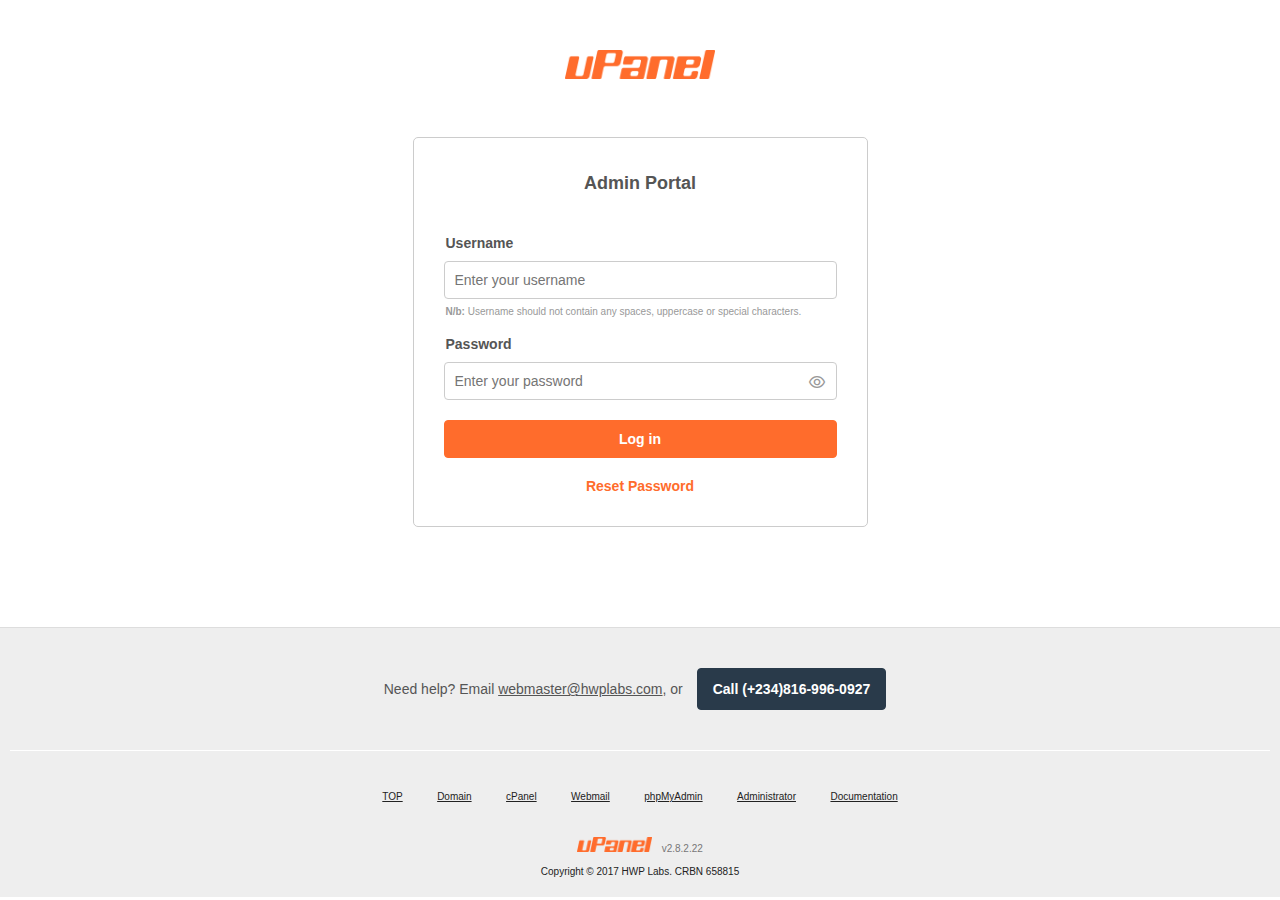
<file: index.html>
<!DOCTYPE html>
<html lang="en">
<head>
  <meta charset="UTF-8" />
  <meta http-equiv="X-UA-Compatible" content="IE=edge" />
  <meta name="viewport" content="width=device-width, initial-scale=1.0" /> 

  <meta name="description" content="HWP Labs is a Nigerian-based software company specialized in enterprise software development and training. Contact: webmaster@hwplabs.com, (234)81-6996-0927." />
  <meta name="keywords" content="software development,enterprise application software,website design and development,mobile app development,computer training,computer programming,hwp labs,emmanuel tugbeh" />
  <meta name="robots" content="index,follow" />
  <meta name="owner" content="HWP Labs" />
  <meta name="designer" content="Tugbeh Emmanuel" />
  <meta name="copyright" content="2017" />
  <meta name="theme-color" content="#293a4a" />

  <link href="./css/layout.css" type="text/css" rel="stylesheet" />  
  <link href="./css/template.css" type="text/css" rel="stylesheet" />  
  <link href="./css/login.css" type="text/css" rel="stylesheet" /> 
  <link href="./css/tables.css" type="text/css" rel="stylesheet" />  
  <link href="./css/forms.css" type="text/css" rel="stylesheet" />  
  <link href="./css/profile.css" type="text/css" rel="stylesheet" />
  <link href="./css/theme.css" type="text/css" rel="stylesheet" />  
  <link href="./fi/uicons-regular-straight.css" type="text/css" rel="stylesheet" />

  <!-- Open Graph -->
  <meta property="og:site_name" content="uPanel" />
  <meta property="og:title" content="Website Admin Portal .::uPanel" />
  <meta property="og:description" content="HWP Labs' Enterprise Application Software" />
  <meta property="og:url" content="https://2gbeh.github.io/upanel/" />
  <meta property="og:image" content="https://2gbeh.github.io/upanel/img/social-preview.png" />
  <meta property="og:image:alt" content="Social Preview" />
  <meta property="og:image:width " content="640" />
  <meta property="og:image:height " content="320" />
  <meta property="og:type" content="website" />
  <!-- Twitter Card -->
  <meta name="twitter:card" content="summary_large_image" />
  <meta name="twitter:title" content="Website Admin Portal .::uPanel" />
  <meta name="twitter:description" content="HWP Labs' Enterprise Application Software" />
  <meta name="twitter:url" content="https://2gbeh.github.io/upane/" />
  <meta name="twitter:image" content="https://2gbeh.github.io/upanel/img/social-preview.png" />
  <meta name="twitter:image:src" content="https://2gbeh.github.io/upanel/img/social-preview.png" />
  <meta name="twitter:image:alt" content="Social Preview" />
  <meta name="twitter:image:width " content="640" />
  <meta name="twitter:image:height " content="320" />  

  <link href="https://2gbeh.github.io/upanel/index.html" rel="canonical"  />
  <link href="./manifest.json" rel="manifest" crossorigin="use-credentials" />  
  <link href="./img/favicon.png" rel="icon" type="image/png" />  
  <title>uPanel - Website Admin Portal</title>
</head>
<body>
 <main class="up-login">
    <h1>
      <a href="index.html" title="Home">
        <img src="img/typeface.png" alt="uPanel" class="up-typeface" />
      </a>
    </h1>

    <form action="home.html" method="post" autocomplete="off">
      <h2>Admin Portal</h2>

      <p class="field-group">
        <label for="username">Username </label>
        <input type="text" name="username" id="username" value="" placeholder="Enter your username" required />
        <em><b>N/b:</b> Username should not contain any spaces, uppercase or special characters.</em>
      </p>
      
      <div class="field-group">
        <label for="password">Password</label>
        <div class="up-fi-group">
          <input type="password" name="password" id="password" value="" placeholder="Enter your password" required />
          <i class="fi fi-rs-eye" onclick="togglePassword()" title="Show/Hide"></i>
        </div>
      </div>
      
      <p class="button-group">
        <button type="button" onclick="href('home.html')">Log in</button>
        <a href="forgot.html">Reset Password</a>
      </p>
    </form>
  </main>

  <footer class="up-footer">
    <section class="help">
      Need help? Email 
      <a href="mailto:webmaster@hwplabs.com" target="_blank" class="lnk">webmaster@hwplabs.com</a>, or 
      <a href="tel:+2348169960927" target="_blank" class="btn">Call (+234)816-996-0927</a>
    </section>

    <section class="menu">
      <ul>
        <li><a href="#top" title="Back to top">TOP</a></li>
        <li><a href="javascript:void(0)">Domain</a></li> 
        <li><a href="javascript:void(0)">cPanel</a></li> 
        <li><a href="javascript:void(0)">Webmail</a></li> 
        <li><a href="javascript:void(0)">phpMyAdmin</a></li>
        <li><a href="javascript:void(0)">Administrator</a></li>      
        <li><a href="javascript:void(0)">Documentation</a></li>
      </ul>
    </section>
    
    <section class="copy">
      <a href="" title="Reload">
        <img src="img/typeface.png" alt="uPanel" class="up-typeface" />
      </a>
      <var>v2.8.2.22</var>
      <address>
        Copyright &copy; 2017
        <a href="https://www.facebook.com/hwplabs" target="_blank" rel="author" title="Visit Webmaster">HWP Labs.</a> 
        <cite>CRBN 658815</cite>
      </address>
    </section>
  </footer>

<script type="text/javascript">
  if ('serviceWorker' in navigator) {
    navigator.serviceWorker.register('./js/service-worker.js', {scope: './'})
    .then(function(registration) {console.log('Service worker registered', registration);})
    .catch(function(error) {console.log('Service worker not registered', error);});
  }
</script>
<script type="text/javascript" src="js/event-handler.js"></script>
<script>autofill(0);</script>
</body>
</html>
</file>
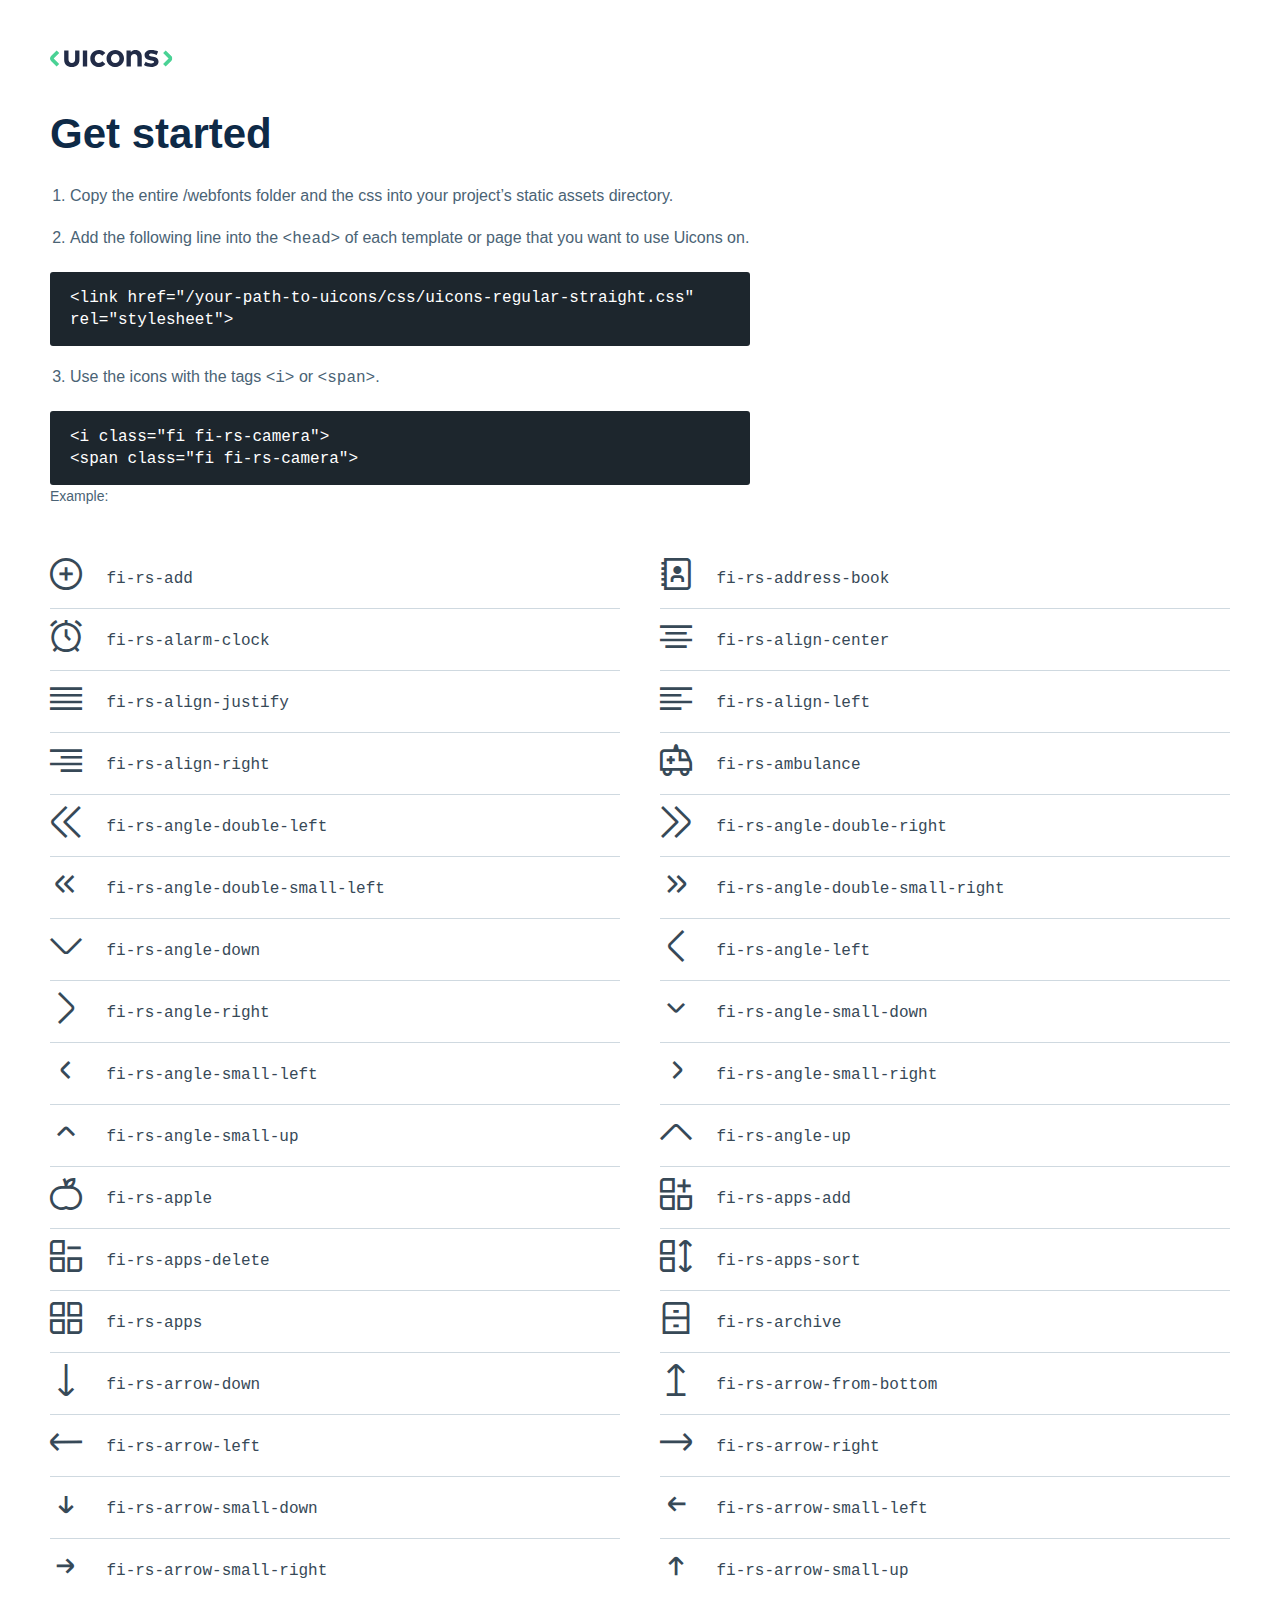
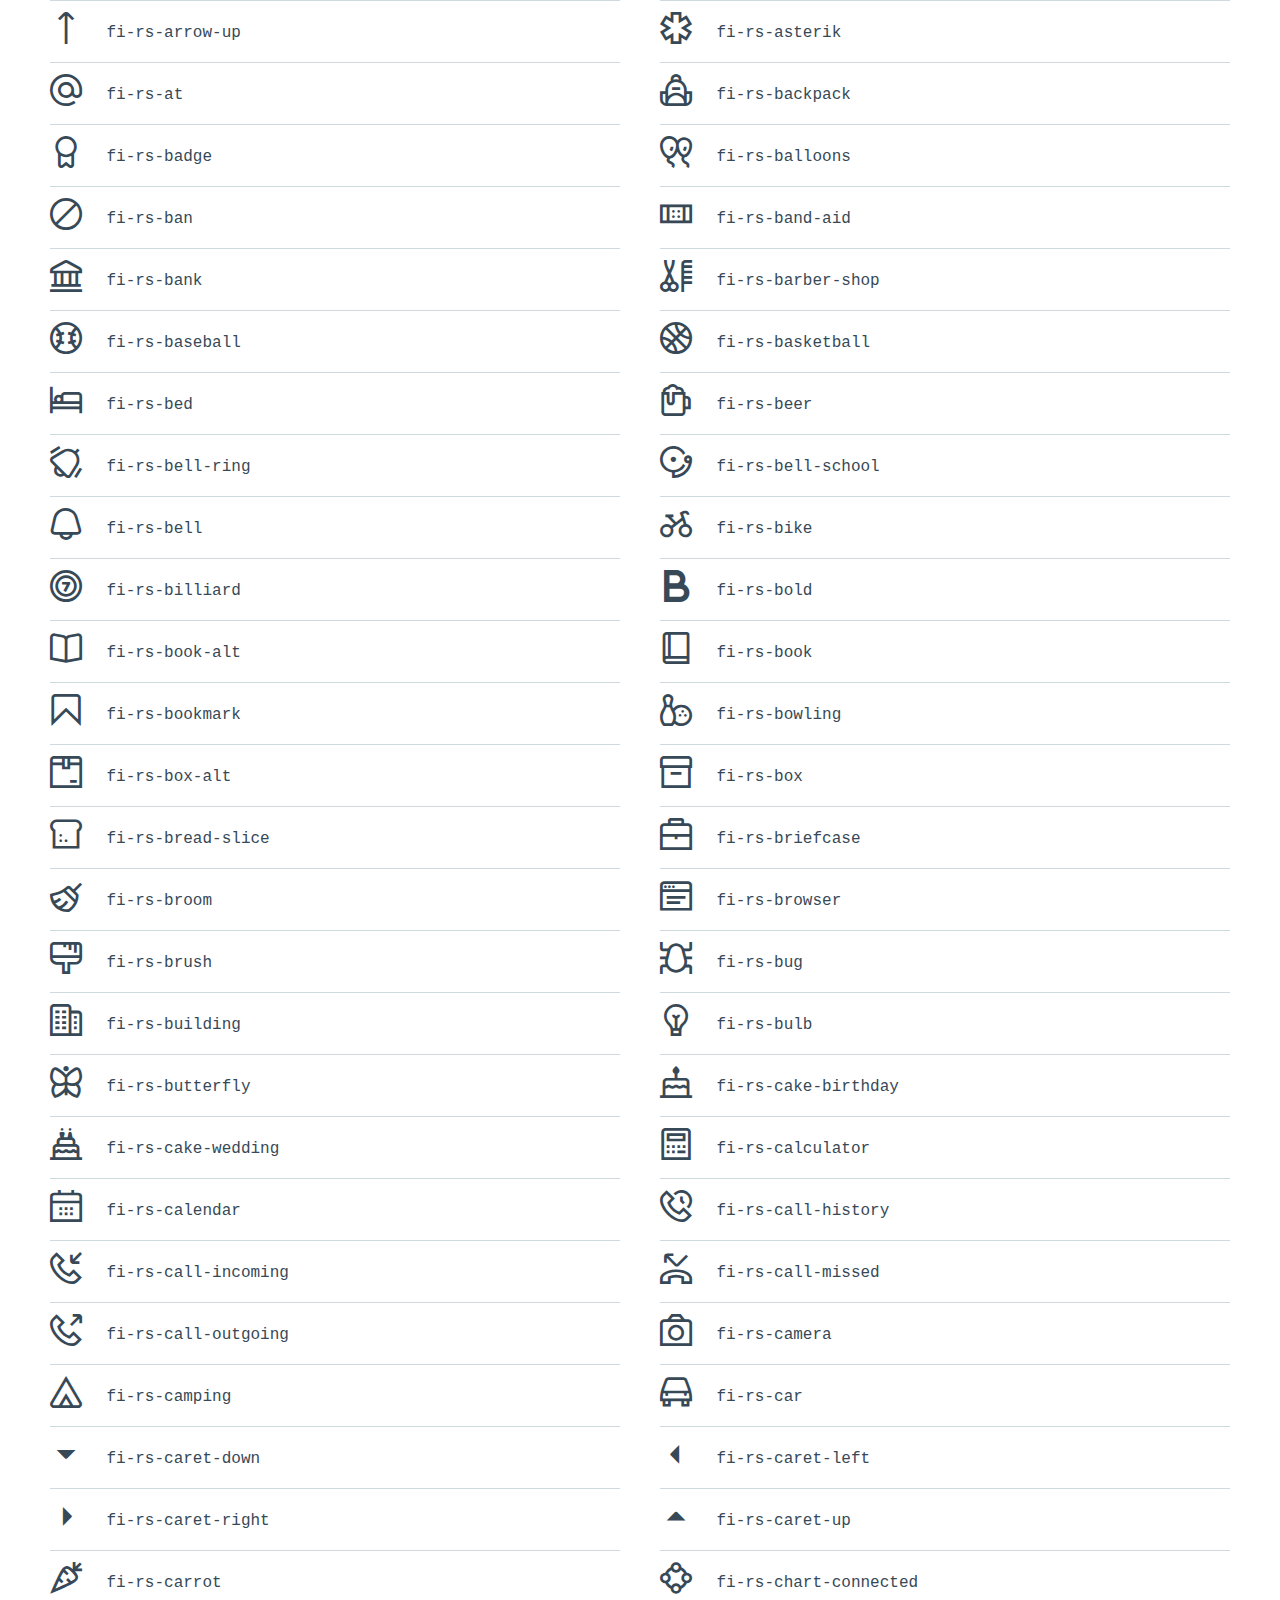
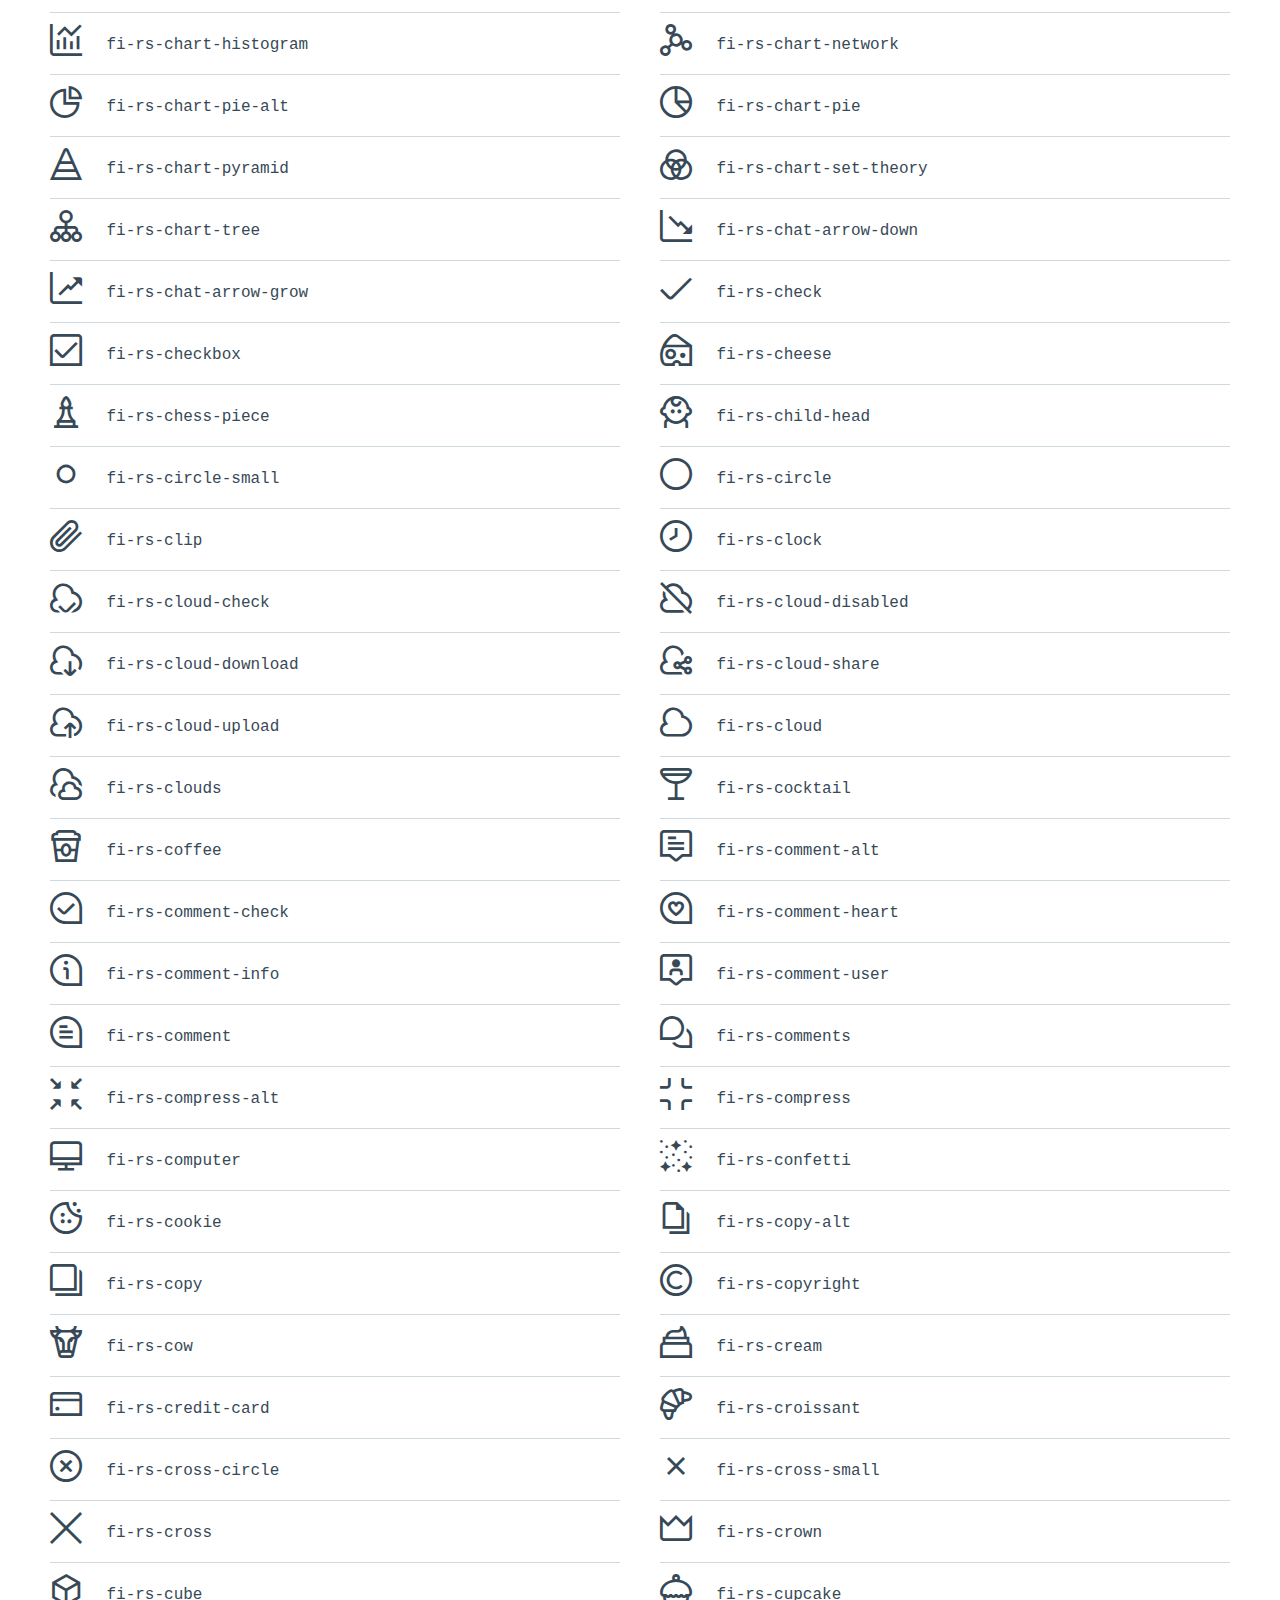
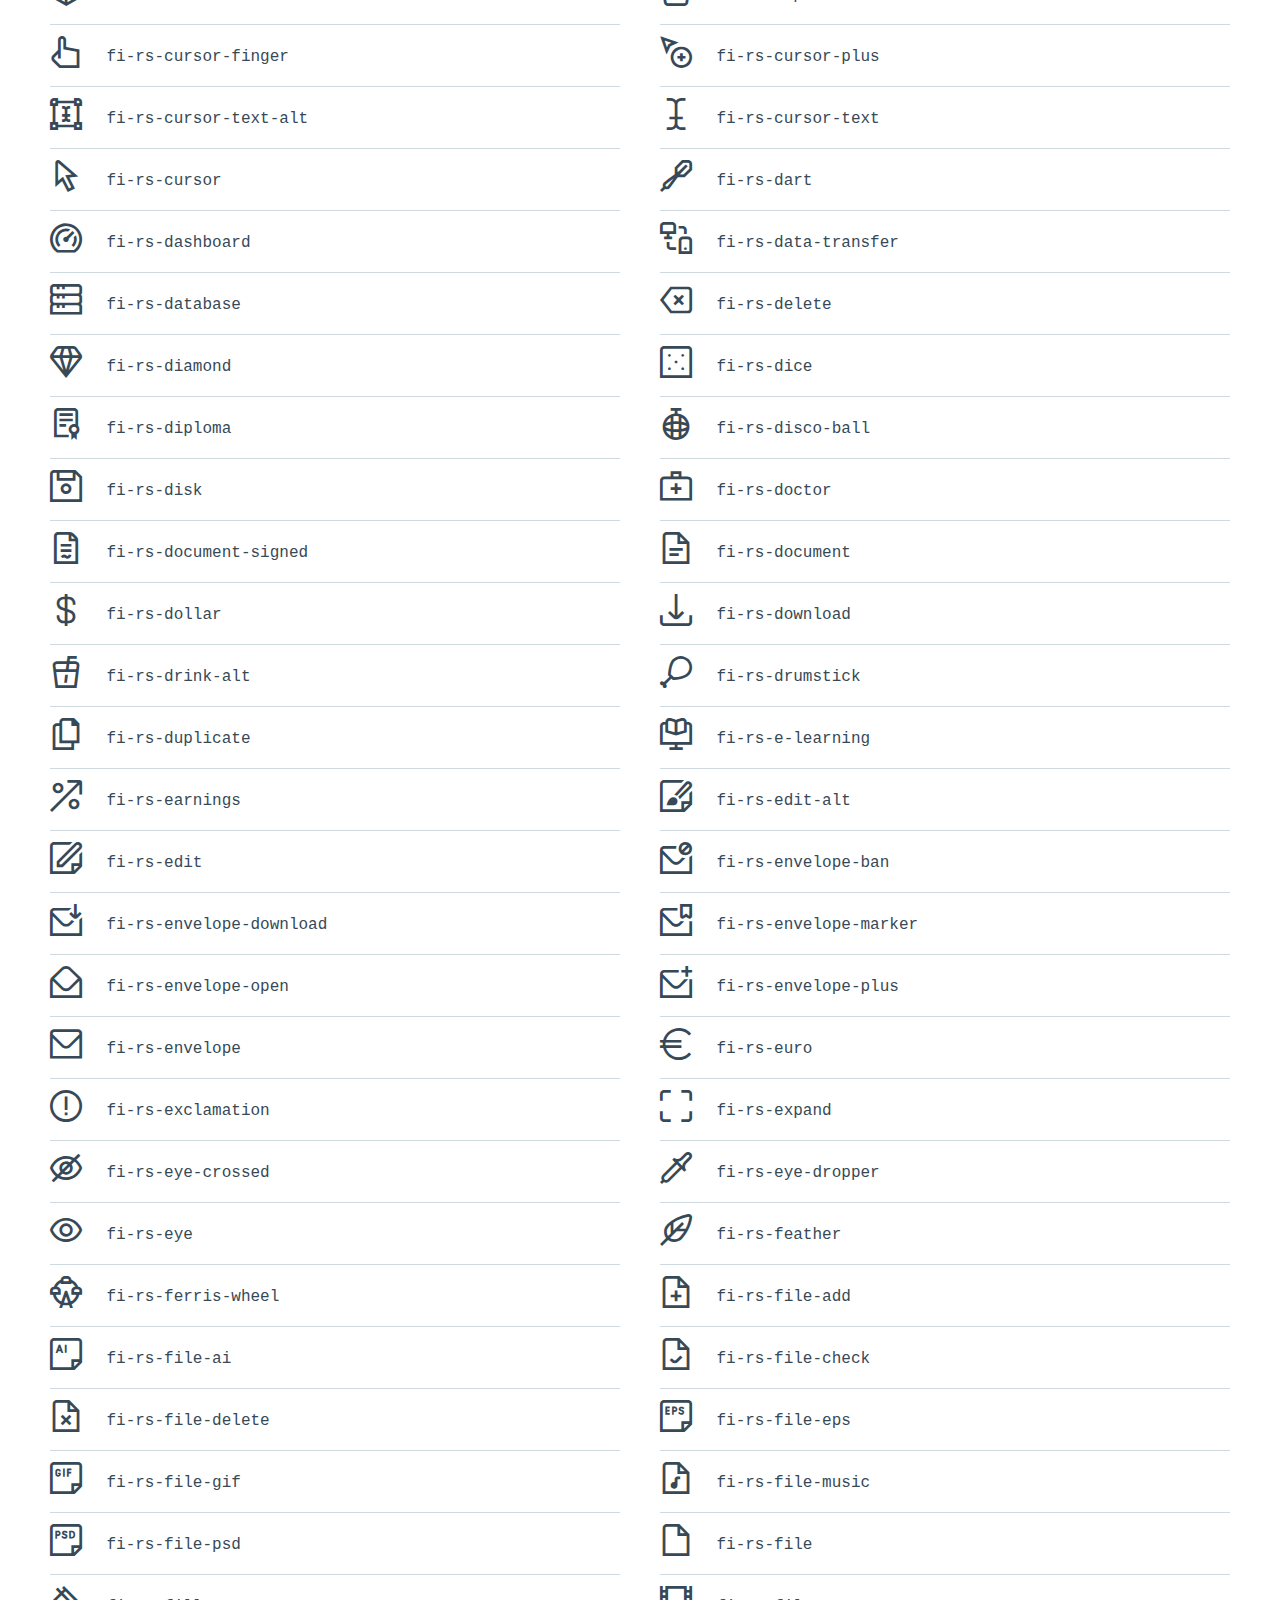
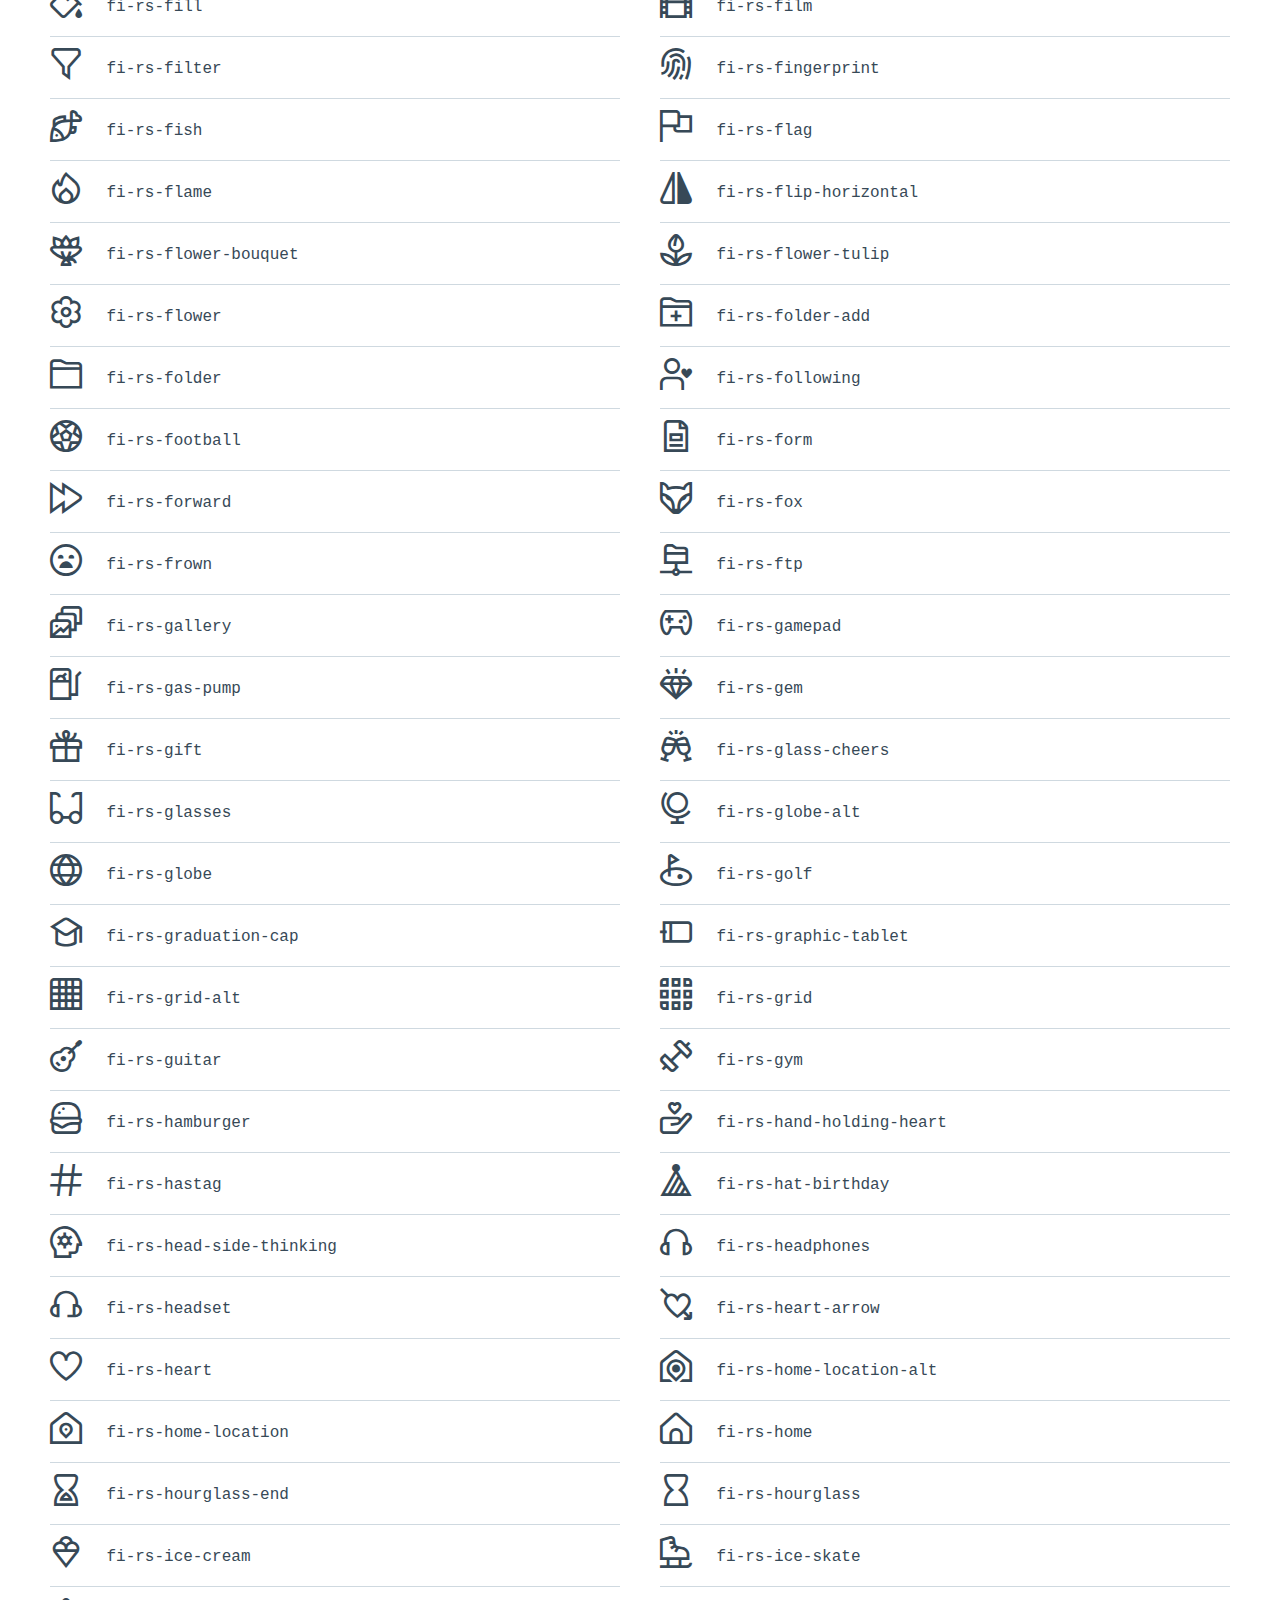
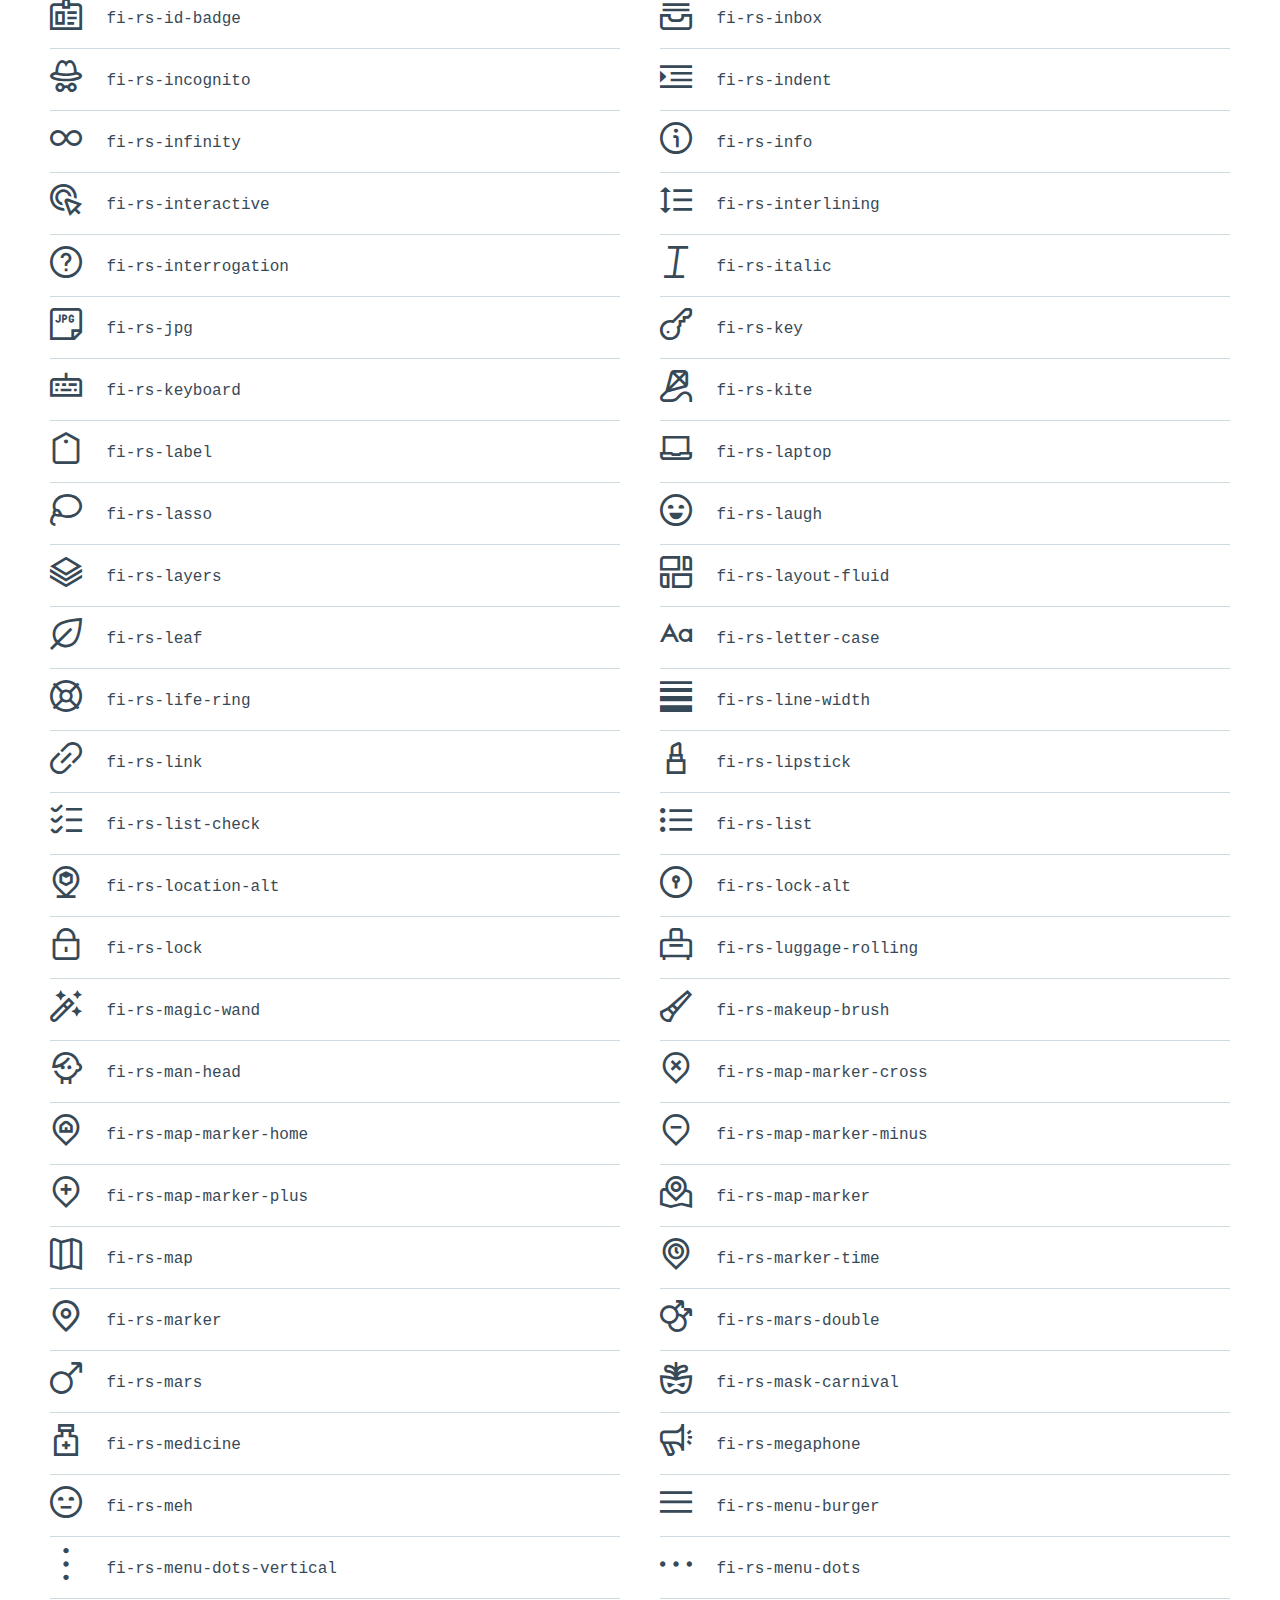
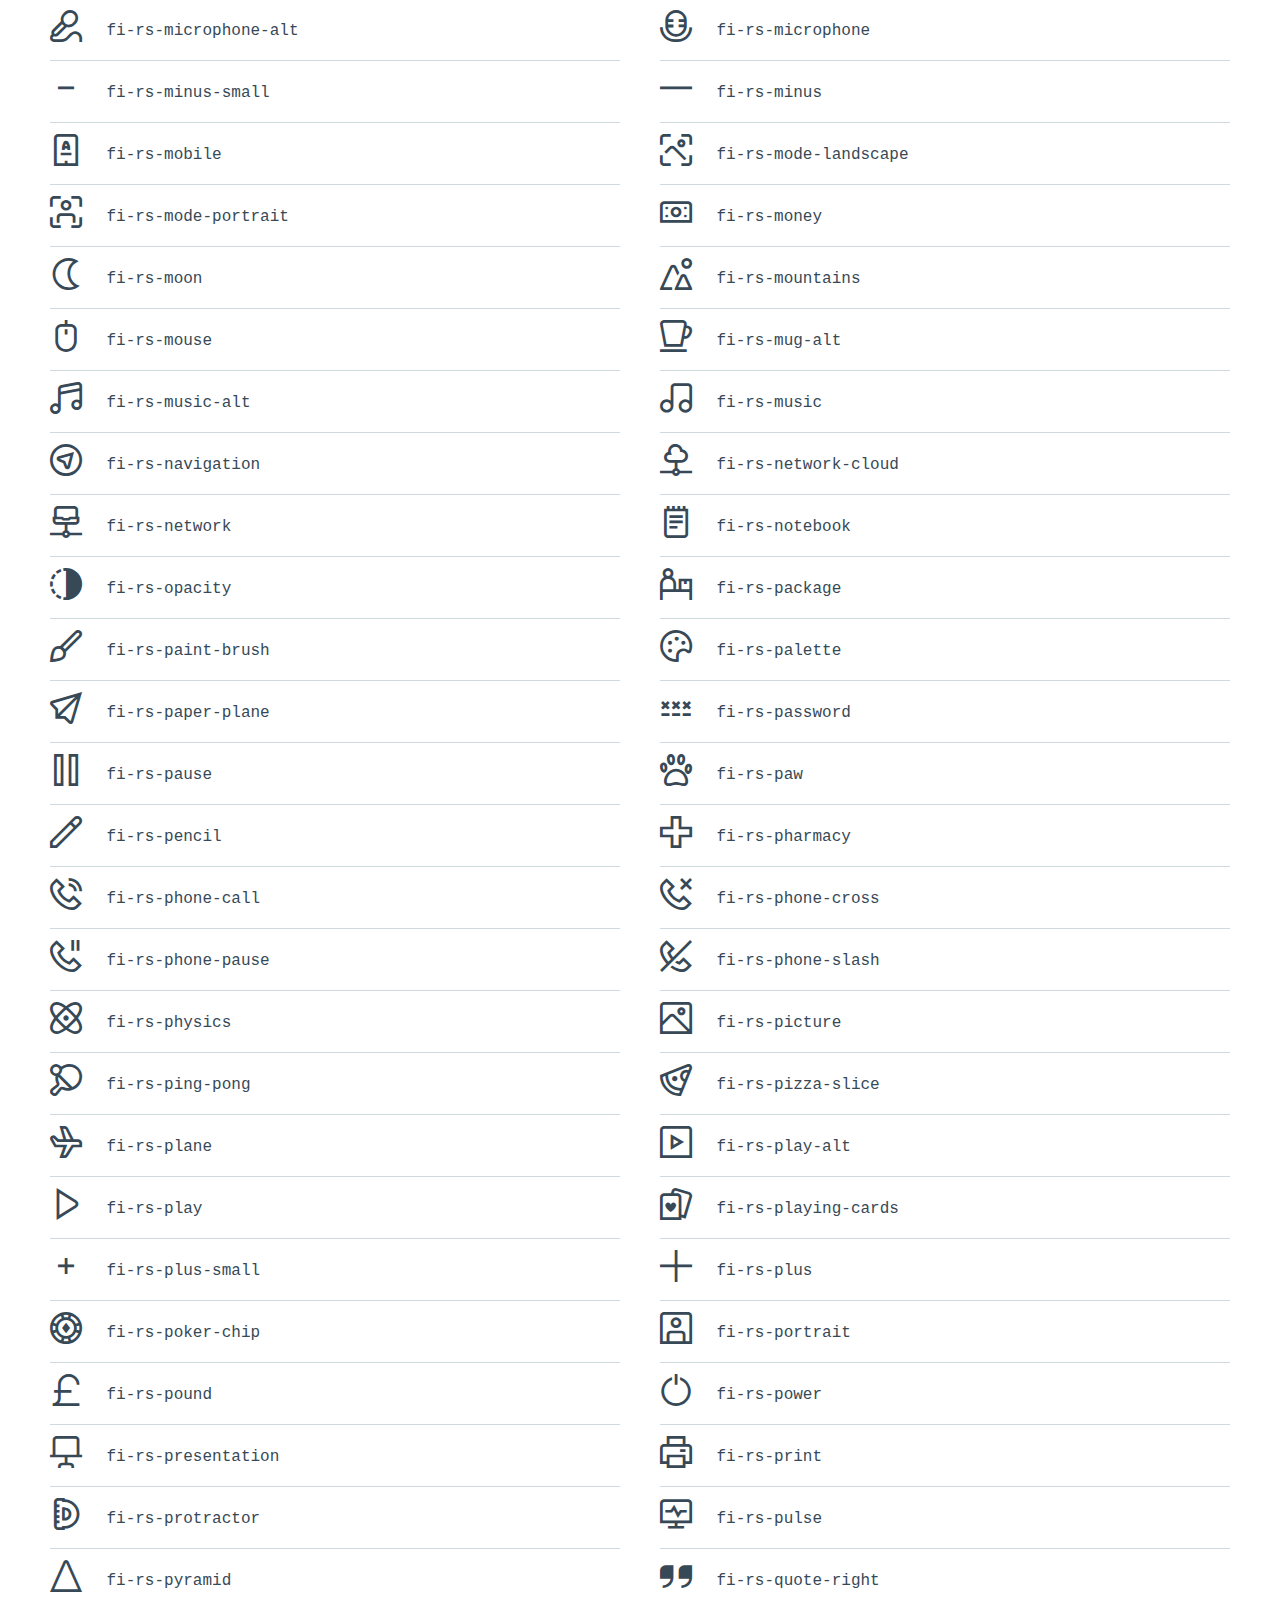
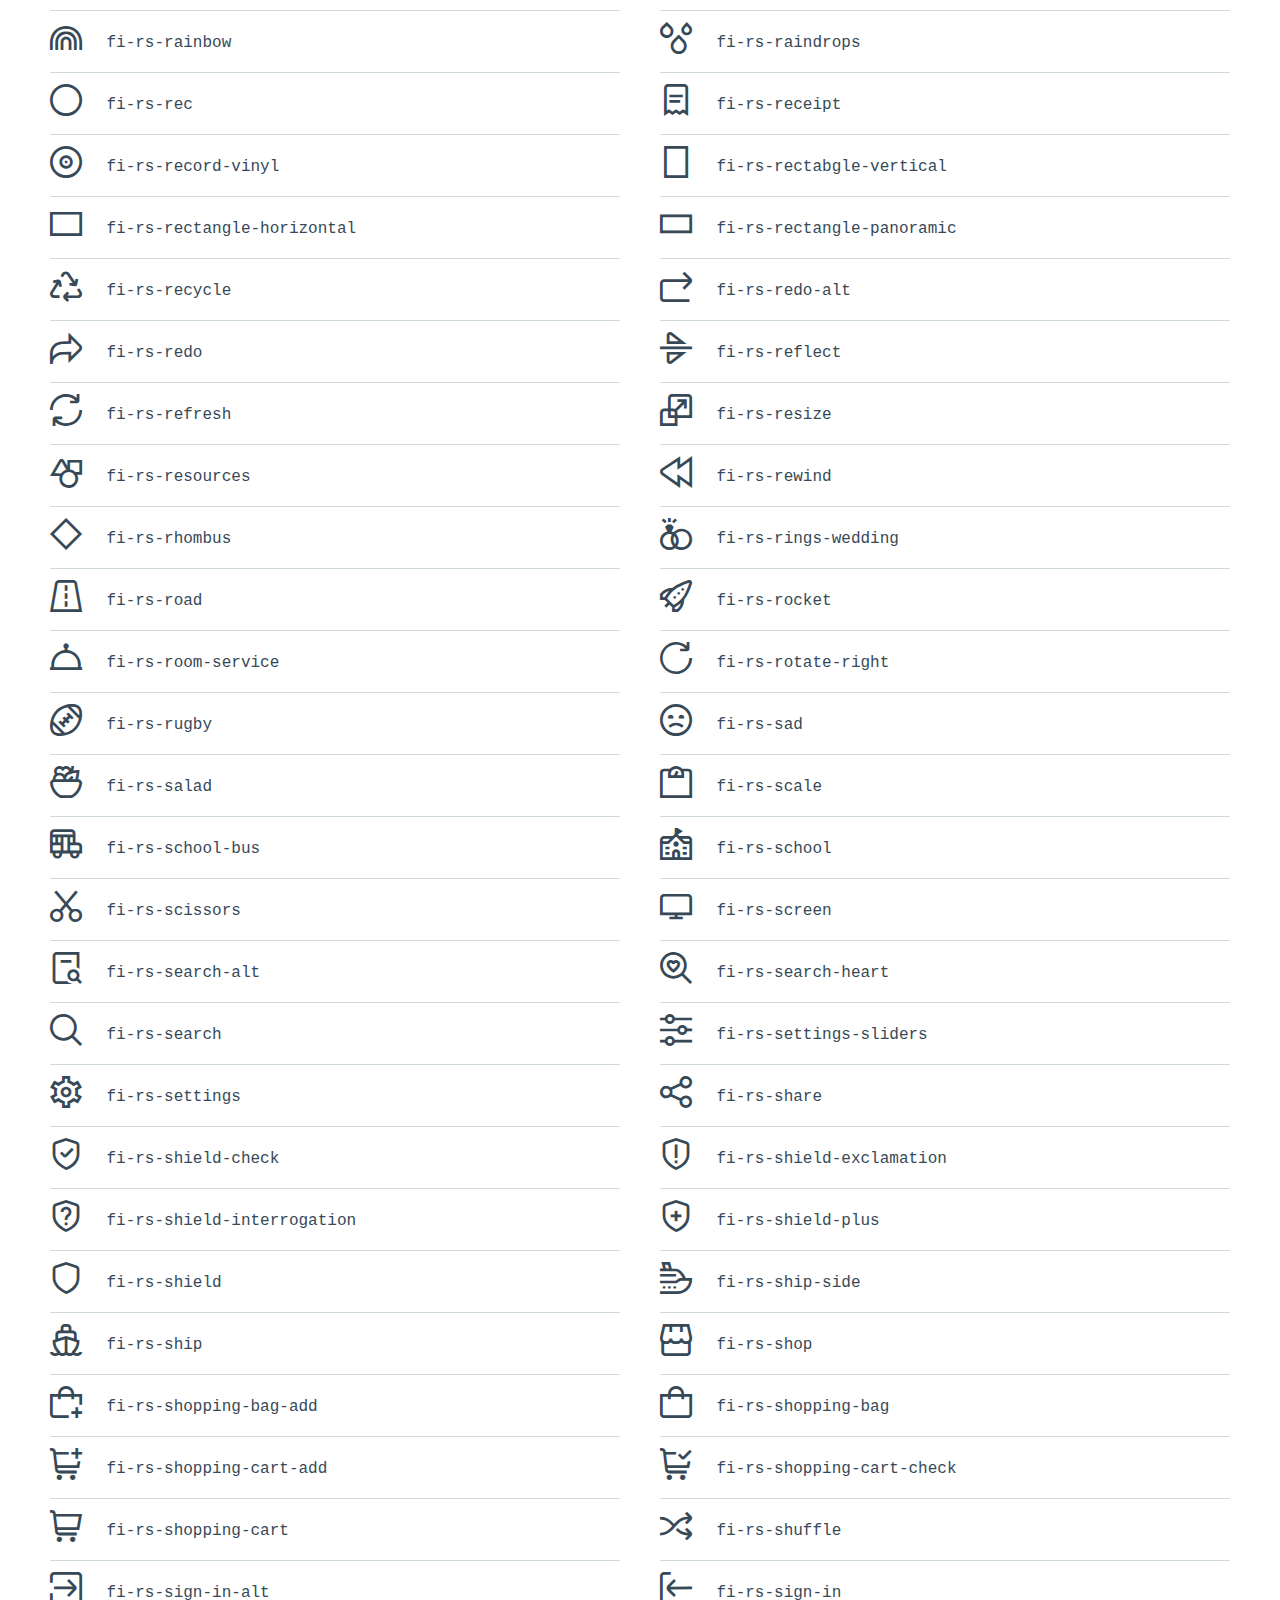
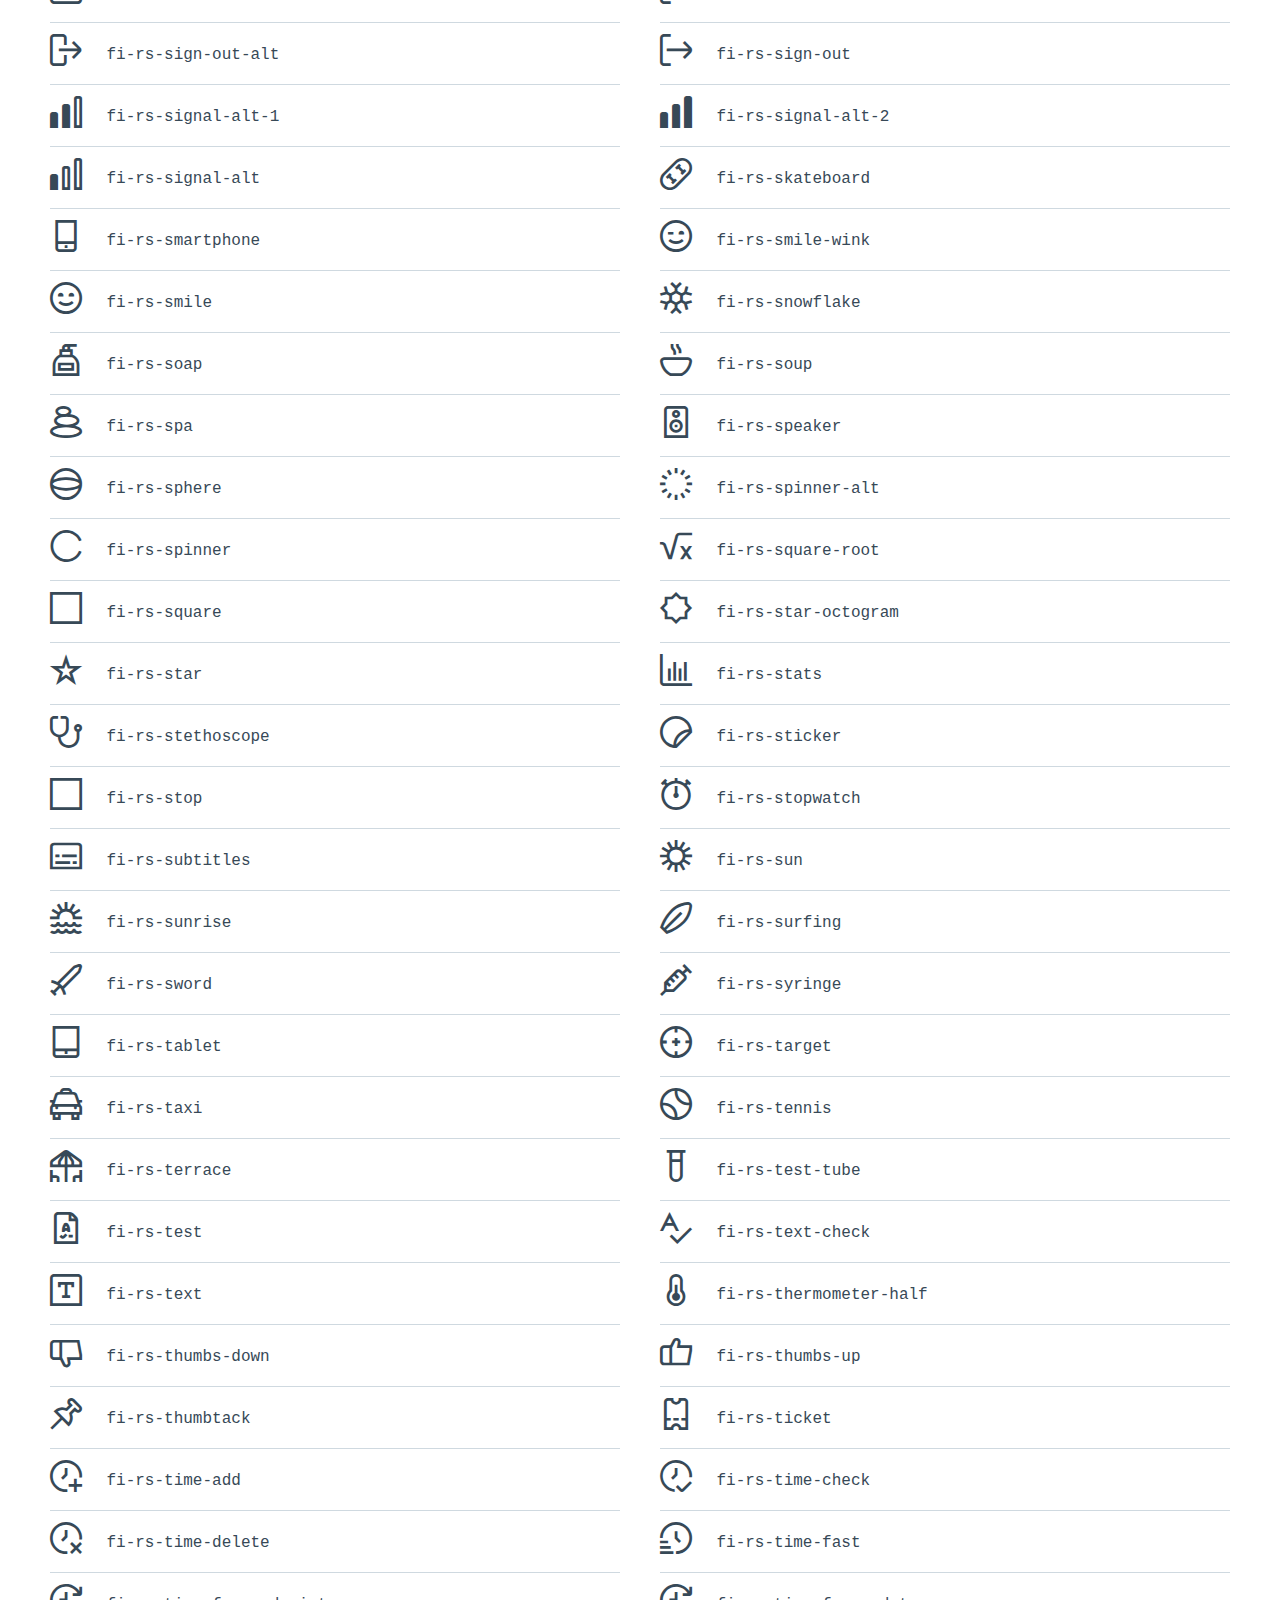
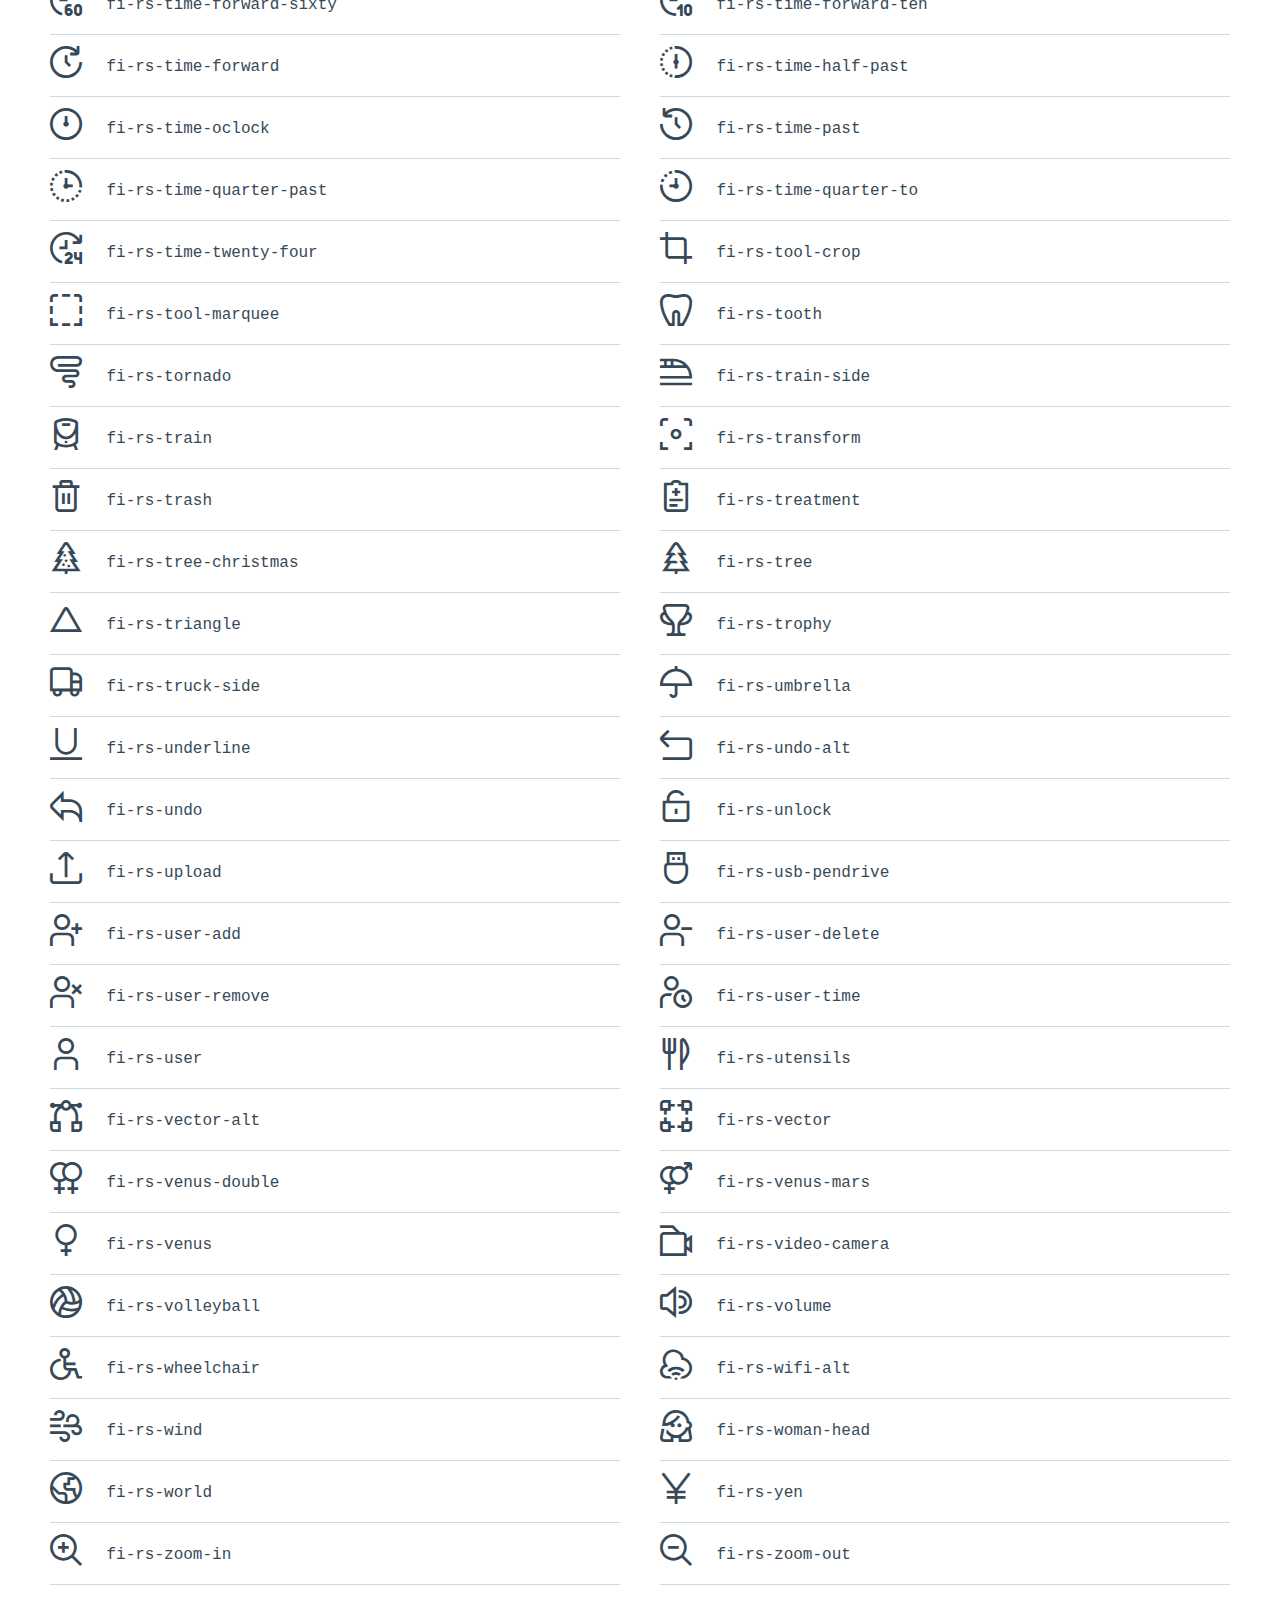
<file: fi/index.html>
<!DOCTYPE html>
<html lang="en">
<head>
    <meta charset="UTF-8">
    <title>Uicons</title>

    <style>
        html,body,div,span,applet,object,iframe,h1,h2,h3,h4,h5,h6,p,blockquote,pre,a,abbr,acronym,address,big,cite,code,del,dfn,em,img,ins,kbd,q,s,samp,small,strike,strong,sub,sup,tt,var,b,u,i,center,dl,dt,dd,ol,ul,li,fieldset,form,label,legend,table,caption,tbody,tfoot,thead,tr,th,td,article,aside,canvas,details,embed,figure,figcaption,footer,header,hgroup,menu,nav,output,ruby,section,summary,time,mark,audio,video{margin:0;padding:0;border:0;font-size:100%;font:inherit;vertical-align:baseline}article,aside,details,figcaption,figure,footer,header,hgroup,menu,nav,section{display:block}body{line-height:1}ol,ul{list-style:none}blockquote,q{quotes:none}blockquote:before,blockquote:after,q:before,q:after{content:'';content:none}table{border-collapse:collapse;border-spacing:0}

        html {
            box-sizing: border-box;
        }
        *, *:before, *:after {
            box-sizing: inherit;
        }

        body {
            font-family: Arial, Helvetica, sans-serif;
            color: #4A6375;
            line-height: 22px;
        }

        .container {
            padding: 50px;
        }

        .logo {
            margin-bottom: 50px;
            display: inline-block;
        }

        .logo svg {
            display: block
        }

        h1 {
            font-size: 42px;
            color: #0E2A47;
            font-weight: bold;
            margin-bottom: 40px;
        }

        .mono {
            font-family: Consolas,Monaco,Lucida Console,Liberation Mono,DejaVu Sans Mono,Bitstream Vera Sans Mono,Courier New, monospace;
        }

        code {
            background-color: #1D262D;
            padding: 15px 20px;
            border-radius: 3px;
            color: #fff;
            display: block;
            font-family: Consolas,Monaco,Lucida Console,Liberation Mono,DejaVu Sans Mono,Bitstream Vera Sans Mono,Courier New, monospace;
            font-weight: normal;
            width: 100%;
            max-width: 700px;
            margin-left: -20px;
        }

        pre {
            white-space: break-spaces;
        }

        small {
            font-size: 14px;
            margin-left: -20px;
        }

        ol {
            list-style: decimal;
            padding-left: 20px;
        }

        .steps {
            text-align: left;
            margin-bottom: 40px;;
        }

        .steps ol li {
            margin-bottom: 20px;
        }

        .icons {
            color: #374957;
        }

        .icons {
            display: flex;
            flex-wrap: wrap;
            align-items: flex-start;
            margin: 0 -20px;
        }

        .icons li {
            padding: 0 20px;
            width: 50%;
        }

        .icon-holder {
            height: 62px;
            line-height: 62px;
            border-bottom: 1px solid #CFD9E0;
        }

        .icon-holder i {
            font-size: 32px;
            vertical-align: middle;
            margin-right: 20px;
        }

        @media (max-width: 768px) {
            .container {
                padding: 20px;
            }

            .icons li {
                padding: 0 20px;
                width: 100%;
            }
        }
    </style>

    <link rel="stylesheet" type="text/css" href="./uicons-regular-straight.css" />
</head>
<body>

<div class="container">
    <a href="http://www.flaticon.com/uicons" class="logo">
        <svg width="123" height="17" viewBox="0 0 123 17" fill="none" xmlns="http://www.w3.org/2000/svg">
            <g clip-path="url(#clip0)">
                <path d="M29.4438 9.70091C29.4438 14.8009 25.845 17.004 21.812 17.004C17.7791 17.004 14.1641 14.805 14.1641 9.70091V0.434082H18.5135V9.33169C18.5135 11.9162 19.9295 12.9832 21.812 12.9832C23.6946 12.9832 25.1106 11.9324 25.1106 9.33169V0.434082H29.4438V9.70091Z" fill="#222C47"/>
                <path d="M37.1853 16.5821H32.8359V0.434082H37.1853V16.5821Z" fill="#222C47"/>
                <path d="M55.3498 3.051L52.2176 5.68012C51.7982 5.17177 51.2715 4.7626 50.6752 4.482C50.0789 4.2014 49.4279 4.05633 48.7689 4.05721C46.5171 4.05721 44.7116 5.82618 44.7116 8.52021C44.7116 11.2142 46.4968 12.9832 48.7689 12.9832C49.4361 12.977 50.0944 12.8291 50.7001 12.5493C51.3058 12.2695 51.8452 11.8642 52.2825 11.3603L55.3823 14.0097C54.6134 14.9885 53.6254 15.7731 52.4979 16.3002C51.3703 16.8274 50.1348 17.0823 48.8906 17.0446C43.7338 16.9999 40.2852 13.3889 40.2852 8.52021C40.2852 3.65148 43.7338 -7.03519e-05 48.8825 -7.03519e-05C50.1248 -0.0375892 51.3582 0.219274 52.4822 0.74954C53.6062 1.2798 54.5888 2.06843 55.3498 3.051Z" fill="#222C47"/>
                <path d="M73.9959 8.52029C73.9959 13.389 70.2794 17.0406 65.2484 17.0406C60.2174 17.0406 56.5293 13.389 56.5293 8.52029C56.5293 3.65155 60.2295 0 65.2484 0C70.2672 0 73.9959 3.65155 73.9959 8.52029ZM60.9639 8.52029C60.9639 11.1372 62.7978 12.9833 65.2484 12.9833C67.699 12.9833 69.545 11.1494 69.545 8.52029C69.545 5.89117 67.699 4.05728 65.2484 4.05728C62.7978 4.05728 60.9639 5.88305 60.9639 8.52029Z" fill="#222C47"/>
                <path d="M91.7714 6.30095V16.5821H87.422V7.70883C87.422 5.3759 86.2535 4.08974 84.2736 4.08974C82.4072 4.08974 80.8574 5.30692 80.8574 7.74129V16.5821H76.5039V0.434129H80.7397V2.33294C81.8879 0.616706 83.6569 0 85.4908 0C89.1545 0 91.7714 2.54797 91.7714 6.30095Z" fill="#222C47"/>
                <path d="M106.657 4.93353C105.049 4.1464 103.297 3.6976 101.508 3.61492C99.8569 3.61492 99.0252 4.19917 99.0252 5.08365C99.0252 5.96814 100.19 6.24809 101.658 6.46718L103.091 6.68222C106.588 7.21778 108.54 8.78389 108.54 11.5185C108.54 14.8495 105.805 16.9999 101.123 16.9999C98.9238 16.9999 96.039 16.5942 93.9414 15.1011L95.6576 11.7984C97.2818 12.8839 99.2024 13.4395 101.155 13.3889C103.184 13.3889 104.141 12.8209 104.141 11.8715C104.141 11.0884 103.33 10.6543 101.456 10.3865L100.141 10.2039C96.4082 9.68866 94.5581 8.05358 94.5581 5.30275C94.5581 1.98795 97.1223 0.0282822 101.374 0.0282822C103.714 -0.0143955 106.03 0.511905 108.122 1.56193L106.657 4.93353Z" fill="#222C47"/>
                <path d="M3.70114 8.5204L9.24338 2.95787L6.65889 0.377441L1.03145 6.00489C0.37092 6.66732 0 7.56464 0 8.50011C0 9.43559 0.37092 10.3329 1.03145 10.9953L6.60615 16.57L9.19064 13.9896L3.70114 8.5204Z" fill="#4AD295"/>
                <path d="M118.622 8.44737L113.08 13.9896L115.665 16.57L121.288 10.9548C121.616 10.6269 121.876 10.2377 122.054 9.80916C122.232 9.38066 122.323 8.92136 122.323 8.45751C122.323 7.99366 122.232 7.53436 122.054 7.10586C121.876 6.67737 121.616 6.28808 121.288 5.96026L115.713 0.377441L113.133 2.95787L118.622 8.44737Z" fill="#4AD295"/>
            </g>
            <defs>
                <clipPath id="clip0">
                    <rect width="122.323" height="17" fill="white"/>
                </clipPath>
            </defs>
        </svg>
    </a>

    <h1>Get started</h1>

    <div class="steps">
        <ol>
            <li>Copy the entire /webfonts folder and the css into your project’s static assets directory.</li>
            <li>Add the following line into the <span class="mono">&lt;head&gt;</span> of each template or page that you want to use Uicons on.<br><br>
                <code><pre>&lt;link href="/your-path-to-uicons/css/uicons-regular-straight.css" rel="stylesheet"&gt;</pre></code>
            </li>
            <li>Use the icons with the tags <span class="mono">&lt;i&gt;</span> or <span class="mono">&lt;span&gt;</span>.<br><br>
                <code><pre>&lt;i class="fi fi-rs-camera"&gt;
&lt;span class="fi fi-rs-camera"&gt;</pre></code>
                <small>Example:</small>
            </li>
        </ol>
    </div>

    <ul class="icons">

            <li>
                <div class="icon-holder">
                    <i class="fi fi-rs-add"></i>
                    <span class="label mono">fi-rs-add</span>
                </div>
            </li>


            <li>
                <div class="icon-holder">
                    <i class="fi fi-rs-address-book"></i>
                    <span class="label mono">fi-rs-address-book</span>
                </div>
            </li>


            <li>
                <div class="icon-holder">
                    <i class="fi fi-rs-alarm-clock"></i>
                    <span class="label mono">fi-rs-alarm-clock</span>
                </div>
            </li>


            <li>
                <div class="icon-holder">
                    <i class="fi fi-rs-align-center"></i>
                    <span class="label mono">fi-rs-align-center</span>
                </div>
            </li>


            <li>
                <div class="icon-holder">
                    <i class="fi fi-rs-align-justify"></i>
                    <span class="label mono">fi-rs-align-justify</span>
                </div>
            </li>


            <li>
                <div class="icon-holder">
                    <i class="fi fi-rs-align-left"></i>
                    <span class="label mono">fi-rs-align-left</span>
                </div>
            </li>


            <li>
                <div class="icon-holder">
                    <i class="fi fi-rs-align-right"></i>
                    <span class="label mono">fi-rs-align-right</span>
                </div>
            </li>


            <li>
                <div class="icon-holder">
                    <i class="fi fi-rs-ambulance"></i>
                    <span class="label mono">fi-rs-ambulance</span>
                </div>
            </li>


            <li>
                <div class="icon-holder">
                    <i class="fi fi-rs-angle-double-left"></i>
                    <span class="label mono">fi-rs-angle-double-left</span>
                </div>
            </li>


            <li>
                <div class="icon-holder">
                    <i class="fi fi-rs-angle-double-right"></i>
                    <span class="label mono">fi-rs-angle-double-right</span>
                </div>
            </li>


            <li>
                <div class="icon-holder">
                    <i class="fi fi-rs-angle-double-small-left"></i>
                    <span class="label mono">fi-rs-angle-double-small-left</span>
                </div>
            </li>


            <li>
                <div class="icon-holder">
                    <i class="fi fi-rs-angle-double-small-right"></i>
                    <span class="label mono">fi-rs-angle-double-small-right</span>
                </div>
            </li>


            <li>
                <div class="icon-holder">
                    <i class="fi fi-rs-angle-down"></i>
                    <span class="label mono">fi-rs-angle-down</span>
                </div>
            </li>


            <li>
                <div class="icon-holder">
                    <i class="fi fi-rs-angle-left"></i>
                    <span class="label mono">fi-rs-angle-left</span>
                </div>
            </li>


            <li>
                <div class="icon-holder">
                    <i class="fi fi-rs-angle-right"></i>
                    <span class="label mono">fi-rs-angle-right</span>
                </div>
            </li>


            <li>
                <div class="icon-holder">
                    <i class="fi fi-rs-angle-small-down"></i>
                    <span class="label mono">fi-rs-angle-small-down</span>
                </div>
            </li>


            <li>
                <div class="icon-holder">
                    <i class="fi fi-rs-angle-small-left"></i>
                    <span class="label mono">fi-rs-angle-small-left</span>
                </div>
            </li>


            <li>
                <div class="icon-holder">
                    <i class="fi fi-rs-angle-small-right"></i>
                    <span class="label mono">fi-rs-angle-small-right</span>
                </div>
            </li>


            <li>
                <div class="icon-holder">
                    <i class="fi fi-rs-angle-small-up"></i>
                    <span class="label mono">fi-rs-angle-small-up</span>
                </div>
            </li>


            <li>
                <div class="icon-holder">
                    <i class="fi fi-rs-angle-up"></i>
                    <span class="label mono">fi-rs-angle-up</span>
                </div>
            </li>


            <li>
                <div class="icon-holder">
                    <i class="fi fi-rs-apple"></i>
                    <span class="label mono">fi-rs-apple</span>
                </div>
            </li>


            <li>
                <div class="icon-holder">
                    <i class="fi fi-rs-apps-add"></i>
                    <span class="label mono">fi-rs-apps-add</span>
                </div>
            </li>


            <li>
                <div class="icon-holder">
                    <i class="fi fi-rs-apps-delete"></i>
                    <span class="label mono">fi-rs-apps-delete</span>
                </div>
            </li>


            <li>
                <div class="icon-holder">
                    <i class="fi fi-rs-apps-sort"></i>
                    <span class="label mono">fi-rs-apps-sort</span>
                </div>
            </li>


            <li>
                <div class="icon-holder">
                    <i class="fi fi-rs-apps"></i>
                    <span class="label mono">fi-rs-apps</span>
                </div>
            </li>


            <li>
                <div class="icon-holder">
                    <i class="fi fi-rs-archive"></i>
                    <span class="label mono">fi-rs-archive</span>
                </div>
            </li>


            <li>
                <div class="icon-holder">
                    <i class="fi fi-rs-arrow-down"></i>
                    <span class="label mono">fi-rs-arrow-down</span>
                </div>
            </li>


            <li>
                <div class="icon-holder">
                    <i class="fi fi-rs-arrow-from-bottom"></i>
                    <span class="label mono">fi-rs-arrow-from-bottom</span>
                </div>
            </li>


            <li>
                <div class="icon-holder">
                    <i class="fi fi-rs-arrow-left"></i>
                    <span class="label mono">fi-rs-arrow-left</span>
                </div>
            </li>


            <li>
                <div class="icon-holder">
                    <i class="fi fi-rs-arrow-right"></i>
                    <span class="label mono">fi-rs-arrow-right</span>
                </div>
            </li>


            <li>
                <div class="icon-holder">
                    <i class="fi fi-rs-arrow-small-down"></i>
                    <span class="label mono">fi-rs-arrow-small-down</span>
                </div>
            </li>


            <li>
                <div class="icon-holder">
                    <i class="fi fi-rs-arrow-small-left"></i>
                    <span class="label mono">fi-rs-arrow-small-left</span>
                </div>
            </li>


            <li>
                <div class="icon-holder">
                    <i class="fi fi-rs-arrow-small-right"></i>
                    <span class="label mono">fi-rs-arrow-small-right</span>
                </div>
            </li>


            <li>
                <div class="icon-holder">
                    <i class="fi fi-rs-arrow-small-up"></i>
                    <span class="label mono">fi-rs-arrow-small-up</span>
                </div>
            </li>


            <li>
                <div class="icon-holder">
                    <i class="fi fi-rs-arrow-up"></i>
                    <span class="label mono">fi-rs-arrow-up</span>
                </div>
            </li>


            <li>
                <div class="icon-holder">
                    <i class="fi fi-rs-asterik"></i>
                    <span class="label mono">fi-rs-asterik</span>
                </div>
            </li>


            <li>
                <div class="icon-holder">
                    <i class="fi fi-rs-at"></i>
                    <span class="label mono">fi-rs-at</span>
                </div>
            </li>


            <li>
                <div class="icon-holder">
                    <i class="fi fi-rs-backpack"></i>
                    <span class="label mono">fi-rs-backpack</span>
                </div>
            </li>


            <li>
                <div class="icon-holder">
                    <i class="fi fi-rs-badge"></i>
                    <span class="label mono">fi-rs-badge</span>
                </div>
            </li>


            <li>
                <div class="icon-holder">
                    <i class="fi fi-rs-balloons"></i>
                    <span class="label mono">fi-rs-balloons</span>
                </div>
            </li>


            <li>
                <div class="icon-holder">
                    <i class="fi fi-rs-ban"></i>
                    <span class="label mono">fi-rs-ban</span>
                </div>
            </li>


            <li>
                <div class="icon-holder">
                    <i class="fi fi-rs-band-aid"></i>
                    <span class="label mono">fi-rs-band-aid</span>
                </div>
            </li>


            <li>
                <div class="icon-holder">
                    <i class="fi fi-rs-bank"></i>
                    <span class="label mono">fi-rs-bank</span>
                </div>
            </li>


            <li>
                <div class="icon-holder">
                    <i class="fi fi-rs-barber-shop"></i>
                    <span class="label mono">fi-rs-barber-shop</span>
                </div>
            </li>


            <li>
                <div class="icon-holder">
                    <i class="fi fi-rs-baseball"></i>
                    <span class="label mono">fi-rs-baseball</span>
                </div>
            </li>


            <li>
                <div class="icon-holder">
                    <i class="fi fi-rs-basketball"></i>
                    <span class="label mono">fi-rs-basketball</span>
                </div>
            </li>


            <li>
                <div class="icon-holder">
                    <i class="fi fi-rs-bed"></i>
                    <span class="label mono">fi-rs-bed</span>
                </div>
            </li>


            <li>
                <div class="icon-holder">
                    <i class="fi fi-rs-beer"></i>
                    <span class="label mono">fi-rs-beer</span>
                </div>
            </li>


            <li>
                <div class="icon-holder">
                    <i class="fi fi-rs-bell-ring"></i>
                    <span class="label mono">fi-rs-bell-ring</span>
                </div>
            </li>


            <li>
                <div class="icon-holder">
                    <i class="fi fi-rs-bell-school"></i>
                    <span class="label mono">fi-rs-bell-school</span>
                </div>
            </li>


            <li>
                <div class="icon-holder">
                    <i class="fi fi-rs-bell"></i>
                    <span class="label mono">fi-rs-bell</span>
                </div>
            </li>


            <li>
                <div class="icon-holder">
                    <i class="fi fi-rs-bike"></i>
                    <span class="label mono">fi-rs-bike</span>
                </div>
            </li>


            <li>
                <div class="icon-holder">
                    <i class="fi fi-rs-billiard"></i>
                    <span class="label mono">fi-rs-billiard</span>
                </div>
            </li>


            <li>
                <div class="icon-holder">
                    <i class="fi fi-rs-bold"></i>
                    <span class="label mono">fi-rs-bold</span>
                </div>
            </li>


            <li>
                <div class="icon-holder">
                    <i class="fi fi-rs-book-alt"></i>
                    <span class="label mono">fi-rs-book-alt</span>
                </div>
            </li>


            <li>
                <div class="icon-holder">
                    <i class="fi fi-rs-book"></i>
                    <span class="label mono">fi-rs-book</span>
                </div>
            </li>


            <li>
                <div class="icon-holder">
                    <i class="fi fi-rs-bookmark"></i>
                    <span class="label mono">fi-rs-bookmark</span>
                </div>
            </li>


            <li>
                <div class="icon-holder">
                    <i class="fi fi-rs-bowling"></i>
                    <span class="label mono">fi-rs-bowling</span>
                </div>
            </li>


            <li>
                <div class="icon-holder">
                    <i class="fi fi-rs-box-alt"></i>
                    <span class="label mono">fi-rs-box-alt</span>
                </div>
            </li>


            <li>
                <div class="icon-holder">
                    <i class="fi fi-rs-box"></i>
                    <span class="label mono">fi-rs-box</span>
                </div>
            </li>


            <li>
                <div class="icon-holder">
                    <i class="fi fi-rs-bread-slice"></i>
                    <span class="label mono">fi-rs-bread-slice</span>
                </div>
            </li>


            <li>
                <div class="icon-holder">
                    <i class="fi fi-rs-briefcase"></i>
                    <span class="label mono">fi-rs-briefcase</span>
                </div>
            </li>


            <li>
                <div class="icon-holder">
                    <i class="fi fi-rs-broom"></i>
                    <span class="label mono">fi-rs-broom</span>
                </div>
            </li>


            <li>
                <div class="icon-holder">
                    <i class="fi fi-rs-browser"></i>
                    <span class="label mono">fi-rs-browser</span>
                </div>
            </li>


            <li>
                <div class="icon-holder">
                    <i class="fi fi-rs-brush"></i>
                    <span class="label mono">fi-rs-brush</span>
                </div>
            </li>


            <li>
                <div class="icon-holder">
                    <i class="fi fi-rs-bug"></i>
                    <span class="label mono">fi-rs-bug</span>
                </div>
            </li>


            <li>
                <div class="icon-holder">
                    <i class="fi fi-rs-building"></i>
                    <span class="label mono">fi-rs-building</span>
                </div>
            </li>


            <li>
                <div class="icon-holder">
                    <i class="fi fi-rs-bulb"></i>
                    <span class="label mono">fi-rs-bulb</span>
                </div>
            </li>


            <li>
                <div class="icon-holder">
                    <i class="fi fi-rs-butterfly"></i>
                    <span class="label mono">fi-rs-butterfly</span>
                </div>
            </li>


            <li>
                <div class="icon-holder">
                    <i class="fi fi-rs-cake-birthday"></i>
                    <span class="label mono">fi-rs-cake-birthday</span>
                </div>
            </li>


            <li>
                <div class="icon-holder">
                    <i class="fi fi-rs-cake-wedding"></i>
                    <span class="label mono">fi-rs-cake-wedding</span>
                </div>
            </li>


            <li>
                <div class="icon-holder">
                    <i class="fi fi-rs-calculator"></i>
                    <span class="label mono">fi-rs-calculator</span>
                </div>
            </li>


            <li>
                <div class="icon-holder">
                    <i class="fi fi-rs-calendar"></i>
                    <span class="label mono">fi-rs-calendar</span>
                </div>
            </li>


            <li>
                <div class="icon-holder">
                    <i class="fi fi-rs-call-history"></i>
                    <span class="label mono">fi-rs-call-history</span>
                </div>
            </li>


            <li>
                <div class="icon-holder">
                    <i class="fi fi-rs-call-incoming"></i>
                    <span class="label mono">fi-rs-call-incoming</span>
                </div>
            </li>


            <li>
                <div class="icon-holder">
                    <i class="fi fi-rs-call-missed"></i>
                    <span class="label mono">fi-rs-call-missed</span>
                </div>
            </li>


            <li>
                <div class="icon-holder">
                    <i class="fi fi-rs-call-outgoing"></i>
                    <span class="label mono">fi-rs-call-outgoing</span>
                </div>
            </li>


            <li>
                <div class="icon-holder">
                    <i class="fi fi-rs-camera"></i>
                    <span class="label mono">fi-rs-camera</span>
                </div>
            </li>


            <li>
                <div class="icon-holder">
                    <i class="fi fi-rs-camping"></i>
                    <span class="label mono">fi-rs-camping</span>
                </div>
            </li>


            <li>
                <div class="icon-holder">
                    <i class="fi fi-rs-car"></i>
                    <span class="label mono">fi-rs-car</span>
                </div>
            </li>


            <li>
                <div class="icon-holder">
                    <i class="fi fi-rs-caret-down"></i>
                    <span class="label mono">fi-rs-caret-down</span>
                </div>
            </li>


            <li>
                <div class="icon-holder">
                    <i class="fi fi-rs-caret-left"></i>
                    <span class="label mono">fi-rs-caret-left</span>
                </div>
            </li>


            <li>
                <div class="icon-holder">
                    <i class="fi fi-rs-caret-right"></i>
                    <span class="label mono">fi-rs-caret-right</span>
                </div>
            </li>


            <li>
                <div class="icon-holder">
                    <i class="fi fi-rs-caret-up"></i>
                    <span class="label mono">fi-rs-caret-up</span>
                </div>
            </li>


            <li>
                <div class="icon-holder">
                    <i class="fi fi-rs-carrot"></i>
                    <span class="label mono">fi-rs-carrot</span>
                </div>
            </li>


            <li>
                <div class="icon-holder">
                    <i class="fi fi-rs-chart-connected"></i>
                    <span class="label mono">fi-rs-chart-connected</span>
                </div>
            </li>


            <li>
                <div class="icon-holder">
                    <i class="fi fi-rs-chart-histogram"></i>
                    <span class="label mono">fi-rs-chart-histogram</span>
                </div>
            </li>


            <li>
                <div class="icon-holder">
                    <i class="fi fi-rs-chart-network"></i>
                    <span class="label mono">fi-rs-chart-network</span>
                </div>
            </li>


            <li>
                <div class="icon-holder">
                    <i class="fi fi-rs-chart-pie-alt"></i>
                    <span class="label mono">fi-rs-chart-pie-alt</span>
                </div>
            </li>


            <li>
                <div class="icon-holder">
                    <i class="fi fi-rs-chart-pie"></i>
                    <span class="label mono">fi-rs-chart-pie</span>
                </div>
            </li>


            <li>
                <div class="icon-holder">
                    <i class="fi fi-rs-chart-pyramid"></i>
                    <span class="label mono">fi-rs-chart-pyramid</span>
                </div>
            </li>


            <li>
                <div class="icon-holder">
                    <i class="fi fi-rs-chart-set-theory"></i>
                    <span class="label mono">fi-rs-chart-set-theory</span>
                </div>
            </li>


            <li>
                <div class="icon-holder">
                    <i class="fi fi-rs-chart-tree"></i>
                    <span class="label mono">fi-rs-chart-tree</span>
                </div>
            </li>


            <li>
                <div class="icon-holder">
                    <i class="fi fi-rs-chat-arrow-down"></i>
                    <span class="label mono">fi-rs-chat-arrow-down</span>
                </div>
            </li>


            <li>
                <div class="icon-holder">
                    <i class="fi fi-rs-chat-arrow-grow"></i>
                    <span class="label mono">fi-rs-chat-arrow-grow</span>
                </div>
            </li>


            <li>
                <div class="icon-holder">
                    <i class="fi fi-rs-check"></i>
                    <span class="label mono">fi-rs-check</span>
                </div>
            </li>


            <li>
                <div class="icon-holder">
                    <i class="fi fi-rs-checkbox"></i>
                    <span class="label mono">fi-rs-checkbox</span>
                </div>
            </li>


            <li>
                <div class="icon-holder">
                    <i class="fi fi-rs-cheese"></i>
                    <span class="label mono">fi-rs-cheese</span>
                </div>
            </li>


            <li>
                <div class="icon-holder">
                    <i class="fi fi-rs-chess-piece"></i>
                    <span class="label mono">fi-rs-chess-piece</span>
                </div>
            </li>


            <li>
                <div class="icon-holder">
                    <i class="fi fi-rs-child-head"></i>
                    <span class="label mono">fi-rs-child-head</span>
                </div>
            </li>


            <li>
                <div class="icon-holder">
                    <i class="fi fi-rs-circle-small"></i>
                    <span class="label mono">fi-rs-circle-small</span>
                </div>
            </li>


            <li>
                <div class="icon-holder">
                    <i class="fi fi-rs-circle"></i>
                    <span class="label mono">fi-rs-circle</span>
                </div>
            </li>


            <li>
                <div class="icon-holder">
                    <i class="fi fi-rs-clip"></i>
                    <span class="label mono">fi-rs-clip</span>
                </div>
            </li>


            <li>
                <div class="icon-holder">
                    <i class="fi fi-rs-clock"></i>
                    <span class="label mono">fi-rs-clock</span>
                </div>
            </li>


            <li>
                <div class="icon-holder">
                    <i class="fi fi-rs-cloud-check"></i>
                    <span class="label mono">fi-rs-cloud-check</span>
                </div>
            </li>


            <li>
                <div class="icon-holder">
                    <i class="fi fi-rs-cloud-disabled"></i>
                    <span class="label mono">fi-rs-cloud-disabled</span>
                </div>
            </li>


            <li>
                <div class="icon-holder">
                    <i class="fi fi-rs-cloud-download"></i>
                    <span class="label mono">fi-rs-cloud-download</span>
                </div>
            </li>


            <li>
                <div class="icon-holder">
                    <i class="fi fi-rs-cloud-share"></i>
                    <span class="label mono">fi-rs-cloud-share</span>
                </div>
            </li>


            <li>
                <div class="icon-holder">
                    <i class="fi fi-rs-cloud-upload"></i>
                    <span class="label mono">fi-rs-cloud-upload</span>
                </div>
            </li>


            <li>
                <div class="icon-holder">
                    <i class="fi fi-rs-cloud"></i>
                    <span class="label mono">fi-rs-cloud</span>
                </div>
            </li>


            <li>
                <div class="icon-holder">
                    <i class="fi fi-rs-clouds"></i>
                    <span class="label mono">fi-rs-clouds</span>
                </div>
            </li>


            <li>
                <div class="icon-holder">
                    <i class="fi fi-rs-cocktail"></i>
                    <span class="label mono">fi-rs-cocktail</span>
                </div>
            </li>


            <li>
                <div class="icon-holder">
                    <i class="fi fi-rs-coffee"></i>
                    <span class="label mono">fi-rs-coffee</span>
                </div>
            </li>


            <li>
                <div class="icon-holder">
                    <i class="fi fi-rs-comment-alt"></i>
                    <span class="label mono">fi-rs-comment-alt</span>
                </div>
            </li>


            <li>
                <div class="icon-holder">
                    <i class="fi fi-rs-comment-check"></i>
                    <span class="label mono">fi-rs-comment-check</span>
                </div>
            </li>


            <li>
                <div class="icon-holder">
                    <i class="fi fi-rs-comment-heart"></i>
                    <span class="label mono">fi-rs-comment-heart</span>
                </div>
            </li>


            <li>
                <div class="icon-holder">
                    <i class="fi fi-rs-comment-info"></i>
                    <span class="label mono">fi-rs-comment-info</span>
                </div>
            </li>


            <li>
                <div class="icon-holder">
                    <i class="fi fi-rs-comment-user"></i>
                    <span class="label mono">fi-rs-comment-user</span>
                </div>
            </li>


            <li>
                <div class="icon-holder">
                    <i class="fi fi-rs-comment"></i>
                    <span class="label mono">fi-rs-comment</span>
                </div>
            </li>


            <li>
                <div class="icon-holder">
                    <i class="fi fi-rs-comments"></i>
                    <span class="label mono">fi-rs-comments</span>
                </div>
            </li>


            <li>
                <div class="icon-holder">
                    <i class="fi fi-rs-compress-alt"></i>
                    <span class="label mono">fi-rs-compress-alt</span>
                </div>
            </li>


            <li>
                <div class="icon-holder">
                    <i class="fi fi-rs-compress"></i>
                    <span class="label mono">fi-rs-compress</span>
                </div>
            </li>


            <li>
                <div class="icon-holder">
                    <i class="fi fi-rs-computer"></i>
                    <span class="label mono">fi-rs-computer</span>
                </div>
            </li>


            <li>
                <div class="icon-holder">
                    <i class="fi fi-rs-confetti"></i>
                    <span class="label mono">fi-rs-confetti</span>
                </div>
            </li>


            <li>
                <div class="icon-holder">
                    <i class="fi fi-rs-cookie"></i>
                    <span class="label mono">fi-rs-cookie</span>
                </div>
            </li>


            <li>
                <div class="icon-holder">
                    <i class="fi fi-rs-copy-alt"></i>
                    <span class="label mono">fi-rs-copy-alt</span>
                </div>
            </li>


            <li>
                <div class="icon-holder">
                    <i class="fi fi-rs-copy"></i>
                    <span class="label mono">fi-rs-copy</span>
                </div>
            </li>


            <li>
                <div class="icon-holder">
                    <i class="fi fi-rs-copyright"></i>
                    <span class="label mono">fi-rs-copyright</span>
                </div>
            </li>


            <li>
                <div class="icon-holder">
                    <i class="fi fi-rs-cow"></i>
                    <span class="label mono">fi-rs-cow</span>
                </div>
            </li>


            <li>
                <div class="icon-holder">
                    <i class="fi fi-rs-cream"></i>
                    <span class="label mono">fi-rs-cream</span>
                </div>
            </li>


            <li>
                <div class="icon-holder">
                    <i class="fi fi-rs-credit-card"></i>
                    <span class="label mono">fi-rs-credit-card</span>
                </div>
            </li>


            <li>
                <div class="icon-holder">
                    <i class="fi fi-rs-croissant"></i>
                    <span class="label mono">fi-rs-croissant</span>
                </div>
            </li>


            <li>
                <div class="icon-holder">
                    <i class="fi fi-rs-cross-circle"></i>
                    <span class="label mono">fi-rs-cross-circle</span>
                </div>
            </li>


            <li>
                <div class="icon-holder">
                    <i class="fi fi-rs-cross-small"></i>
                    <span class="label mono">fi-rs-cross-small</span>
                </div>
            </li>


            <li>
                <div class="icon-holder">
                    <i class="fi fi-rs-cross"></i>
                    <span class="label mono">fi-rs-cross</span>
                </div>
            </li>


            <li>
                <div class="icon-holder">
                    <i class="fi fi-rs-crown"></i>
                    <span class="label mono">fi-rs-crown</span>
                </div>
            </li>


            <li>
                <div class="icon-holder">
                    <i class="fi fi-rs-cube"></i>
                    <span class="label mono">fi-rs-cube</span>
                </div>
            </li>


            <li>
                <div class="icon-holder">
                    <i class="fi fi-rs-cupcake"></i>
                    <span class="label mono">fi-rs-cupcake</span>
                </div>
            </li>


            <li>
                <div class="icon-holder">
                    <i class="fi fi-rs-cursor-finger"></i>
                    <span class="label mono">fi-rs-cursor-finger</span>
                </div>
            </li>


            <li>
                <div class="icon-holder">
                    <i class="fi fi-rs-cursor-plus"></i>
                    <span class="label mono">fi-rs-cursor-plus</span>
                </div>
            </li>


            <li>
                <div class="icon-holder">
                    <i class="fi fi-rs-cursor-text-alt"></i>
                    <span class="label mono">fi-rs-cursor-text-alt</span>
                </div>
            </li>


            <li>
                <div class="icon-holder">
                    <i class="fi fi-rs-cursor-text"></i>
                    <span class="label mono">fi-rs-cursor-text</span>
                </div>
            </li>


            <li>
                <div class="icon-holder">
                    <i class="fi fi-rs-cursor"></i>
                    <span class="label mono">fi-rs-cursor</span>
                </div>
            </li>


            <li>
                <div class="icon-holder">
                    <i class="fi fi-rs-dart"></i>
                    <span class="label mono">fi-rs-dart</span>
                </div>
            </li>


            <li>
                <div class="icon-holder">
                    <i class="fi fi-rs-dashboard"></i>
                    <span class="label mono">fi-rs-dashboard</span>
                </div>
            </li>


            <li>
                <div class="icon-holder">
                    <i class="fi fi-rs-data-transfer"></i>
                    <span class="label mono">fi-rs-data-transfer</span>
                </div>
            </li>


            <li>
                <div class="icon-holder">
                    <i class="fi fi-rs-database"></i>
                    <span class="label mono">fi-rs-database</span>
                </div>
            </li>


            <li>
                <div class="icon-holder">
                    <i class="fi fi-rs-delete"></i>
                    <span class="label mono">fi-rs-delete</span>
                </div>
            </li>


            <li>
                <div class="icon-holder">
                    <i class="fi fi-rs-diamond"></i>
                    <span class="label mono">fi-rs-diamond</span>
                </div>
            </li>


            <li>
                <div class="icon-holder">
                    <i class="fi fi-rs-dice"></i>
                    <span class="label mono">fi-rs-dice</span>
                </div>
            </li>


            <li>
                <div class="icon-holder">
                    <i class="fi fi-rs-diploma"></i>
                    <span class="label mono">fi-rs-diploma</span>
                </div>
            </li>


            <li>
                <div class="icon-holder">
                    <i class="fi fi-rs-disco-ball"></i>
                    <span class="label mono">fi-rs-disco-ball</span>
                </div>
            </li>


            <li>
                <div class="icon-holder">
                    <i class="fi fi-rs-disk"></i>
                    <span class="label mono">fi-rs-disk</span>
                </div>
            </li>


            <li>
                <div class="icon-holder">
                    <i class="fi fi-rs-doctor"></i>
                    <span class="label mono">fi-rs-doctor</span>
                </div>
            </li>


            <li>
                <div class="icon-holder">
                    <i class="fi fi-rs-document-signed"></i>
                    <span class="label mono">fi-rs-document-signed</span>
                </div>
            </li>


            <li>
                <div class="icon-holder">
                    <i class="fi fi-rs-document"></i>
                    <span class="label mono">fi-rs-document</span>
                </div>
            </li>


            <li>
                <div class="icon-holder">
                    <i class="fi fi-rs-dollar"></i>
                    <span class="label mono">fi-rs-dollar</span>
                </div>
            </li>


            <li>
                <div class="icon-holder">
                    <i class="fi fi-rs-download"></i>
                    <span class="label mono">fi-rs-download</span>
                </div>
            </li>


            <li>
                <div class="icon-holder">
                    <i class="fi fi-rs-drink-alt"></i>
                    <span class="label mono">fi-rs-drink-alt</span>
                </div>
            </li>


            <li>
                <div class="icon-holder">
                    <i class="fi fi-rs-drumstick"></i>
                    <span class="label mono">fi-rs-drumstick</span>
                </div>
            </li>


            <li>
                <div class="icon-holder">
                    <i class="fi fi-rs-duplicate"></i>
                    <span class="label mono">fi-rs-duplicate</span>
                </div>
            </li>


            <li>
                <div class="icon-holder">
                    <i class="fi fi-rs-e-learning"></i>
                    <span class="label mono">fi-rs-e-learning</span>
                </div>
            </li>


            <li>
                <div class="icon-holder">
                    <i class="fi fi-rs-earnings"></i>
                    <span class="label mono">fi-rs-earnings</span>
                </div>
            </li>


            <li>
                <div class="icon-holder">
                    <i class="fi fi-rs-edit-alt"></i>
                    <span class="label mono">fi-rs-edit-alt</span>
                </div>
            </li>


            <li>
                <div class="icon-holder">
                    <i class="fi fi-rs-edit"></i>
                    <span class="label mono">fi-rs-edit</span>
                </div>
            </li>


            <li>
                <div class="icon-holder">
                    <i class="fi fi-rs-envelope-ban"></i>
                    <span class="label mono">fi-rs-envelope-ban</span>
                </div>
            </li>


            <li>
                <div class="icon-holder">
                    <i class="fi fi-rs-envelope-download"></i>
                    <span class="label mono">fi-rs-envelope-download</span>
                </div>
            </li>


            <li>
                <div class="icon-holder">
                    <i class="fi fi-rs-envelope-marker"></i>
                    <span class="label mono">fi-rs-envelope-marker</span>
                </div>
            </li>


            <li>
                <div class="icon-holder">
                    <i class="fi fi-rs-envelope-open"></i>
                    <span class="label mono">fi-rs-envelope-open</span>
                </div>
            </li>


            <li>
                <div class="icon-holder">
                    <i class="fi fi-rs-envelope-plus"></i>
                    <span class="label mono">fi-rs-envelope-plus</span>
                </div>
            </li>


            <li>
                <div class="icon-holder">
                    <i class="fi fi-rs-envelope"></i>
                    <span class="label mono">fi-rs-envelope</span>
                </div>
            </li>


            <li>
                <div class="icon-holder">
                    <i class="fi fi-rs-euro"></i>
                    <span class="label mono">fi-rs-euro</span>
                </div>
            </li>


            <li>
                <div class="icon-holder">
                    <i class="fi fi-rs-exclamation"></i>
                    <span class="label mono">fi-rs-exclamation</span>
                </div>
            </li>


            <li>
                <div class="icon-holder">
                    <i class="fi fi-rs-expand"></i>
                    <span class="label mono">fi-rs-expand</span>
                </div>
            </li>


            <li>
                <div class="icon-holder">
                    <i class="fi fi-rs-eye-crossed"></i>
                    <span class="label mono">fi-rs-eye-crossed</span>
                </div>
            </li>


            <li>
                <div class="icon-holder">
                    <i class="fi fi-rs-eye-dropper"></i>
                    <span class="label mono">fi-rs-eye-dropper</span>
                </div>
            </li>


            <li>
                <div class="icon-holder">
                    <i class="fi fi-rs-eye"></i>
                    <span class="label mono">fi-rs-eye</span>
                </div>
            </li>


            <li>
                <div class="icon-holder">
                    <i class="fi fi-rs-feather"></i>
                    <span class="label mono">fi-rs-feather</span>
                </div>
            </li>


            <li>
                <div class="icon-holder">
                    <i class="fi fi-rs-ferris-wheel"></i>
                    <span class="label mono">fi-rs-ferris-wheel</span>
                </div>
            </li>


            <li>
                <div class="icon-holder">
                    <i class="fi fi-rs-file-add"></i>
                    <span class="label mono">fi-rs-file-add</span>
                </div>
            </li>


            <li>
                <div class="icon-holder">
                    <i class="fi fi-rs-file-ai"></i>
                    <span class="label mono">fi-rs-file-ai</span>
                </div>
            </li>


            <li>
                <div class="icon-holder">
                    <i class="fi fi-rs-file-check"></i>
                    <span class="label mono">fi-rs-file-check</span>
                </div>
            </li>


            <li>
                <div class="icon-holder">
                    <i class="fi fi-rs-file-delete"></i>
                    <span class="label mono">fi-rs-file-delete</span>
                </div>
            </li>


            <li>
                <div class="icon-holder">
                    <i class="fi fi-rs-file-eps"></i>
                    <span class="label mono">fi-rs-file-eps</span>
                </div>
            </li>


            <li>
                <div class="icon-holder">
                    <i class="fi fi-rs-file-gif"></i>
                    <span class="label mono">fi-rs-file-gif</span>
                </div>
            </li>


            <li>
                <div class="icon-holder">
                    <i class="fi fi-rs-file-music"></i>
                    <span class="label mono">fi-rs-file-music</span>
                </div>
            </li>


            <li>
                <div class="icon-holder">
                    <i class="fi fi-rs-file-psd"></i>
                    <span class="label mono">fi-rs-file-psd</span>
                </div>
            </li>


            <li>
                <div class="icon-holder">
                    <i class="fi fi-rs-file"></i>
                    <span class="label mono">fi-rs-file</span>
                </div>
            </li>


            <li>
                <div class="icon-holder">
                    <i class="fi fi-rs-fill"></i>
                    <span class="label mono">fi-rs-fill</span>
                </div>
            </li>


            <li>
                <div class="icon-holder">
                    <i class="fi fi-rs-film"></i>
                    <span class="label mono">fi-rs-film</span>
                </div>
            </li>


            <li>
                <div class="icon-holder">
                    <i class="fi fi-rs-filter"></i>
                    <span class="label mono">fi-rs-filter</span>
                </div>
            </li>


            <li>
                <div class="icon-holder">
                    <i class="fi fi-rs-fingerprint"></i>
                    <span class="label mono">fi-rs-fingerprint</span>
                </div>
            </li>


            <li>
                <div class="icon-holder">
                    <i class="fi fi-rs-fish"></i>
                    <span class="label mono">fi-rs-fish</span>
                </div>
            </li>


            <li>
                <div class="icon-holder">
                    <i class="fi fi-rs-flag"></i>
                    <span class="label mono">fi-rs-flag</span>
                </div>
            </li>


            <li>
                <div class="icon-holder">
                    <i class="fi fi-rs-flame"></i>
                    <span class="label mono">fi-rs-flame</span>
                </div>
            </li>


            <li>
                <div class="icon-holder">
                    <i class="fi fi-rs-flip-horizontal"></i>
                    <span class="label mono">fi-rs-flip-horizontal</span>
                </div>
            </li>


            <li>
                <div class="icon-holder">
                    <i class="fi fi-rs-flower-bouquet"></i>
                    <span class="label mono">fi-rs-flower-bouquet</span>
                </div>
            </li>


            <li>
                <div class="icon-holder">
                    <i class="fi fi-rs-flower-tulip"></i>
                    <span class="label mono">fi-rs-flower-tulip</span>
                </div>
            </li>


            <li>
                <div class="icon-holder">
                    <i class="fi fi-rs-flower"></i>
                    <span class="label mono">fi-rs-flower</span>
                </div>
            </li>


            <li>
                <div class="icon-holder">
                    <i class="fi fi-rs-folder-add"></i>
                    <span class="label mono">fi-rs-folder-add</span>
                </div>
            </li>


            <li>
                <div class="icon-holder">
                    <i class="fi fi-rs-folder"></i>
                    <span class="label mono">fi-rs-folder</span>
                </div>
            </li>


            <li>
                <div class="icon-holder">
                    <i class="fi fi-rs-following"></i>
                    <span class="label mono">fi-rs-following</span>
                </div>
            </li>


            <li>
                <div class="icon-holder">
                    <i class="fi fi-rs-football"></i>
                    <span class="label mono">fi-rs-football</span>
                </div>
            </li>


            <li>
                <div class="icon-holder">
                    <i class="fi fi-rs-form"></i>
                    <span class="label mono">fi-rs-form</span>
                </div>
            </li>


            <li>
                <div class="icon-holder">
                    <i class="fi fi-rs-forward"></i>
                    <span class="label mono">fi-rs-forward</span>
                </div>
            </li>


            <li>
                <div class="icon-holder">
                    <i class="fi fi-rs-fox"></i>
                    <span class="label mono">fi-rs-fox</span>
                </div>
            </li>


            <li>
                <div class="icon-holder">
                    <i class="fi fi-rs-frown"></i>
                    <span class="label mono">fi-rs-frown</span>
                </div>
            </li>


            <li>
                <div class="icon-holder">
                    <i class="fi fi-rs-ftp"></i>
                    <span class="label mono">fi-rs-ftp</span>
                </div>
            </li>


            <li>
                <div class="icon-holder">
                    <i class="fi fi-rs-gallery"></i>
                    <span class="label mono">fi-rs-gallery</span>
                </div>
            </li>


            <li>
                <div class="icon-holder">
                    <i class="fi fi-rs-gamepad"></i>
                    <span class="label mono">fi-rs-gamepad</span>
                </div>
            </li>


            <li>
                <div class="icon-holder">
                    <i class="fi fi-rs-gas-pump"></i>
                    <span class="label mono">fi-rs-gas-pump</span>
                </div>
            </li>


            <li>
                <div class="icon-holder">
                    <i class="fi fi-rs-gem"></i>
                    <span class="label mono">fi-rs-gem</span>
                </div>
            </li>


            <li>
                <div class="icon-holder">
                    <i class="fi fi-rs-gift"></i>
                    <span class="label mono">fi-rs-gift</span>
                </div>
            </li>


            <li>
                <div class="icon-holder">
                    <i class="fi fi-rs-glass-cheers"></i>
                    <span class="label mono">fi-rs-glass-cheers</span>
                </div>
            </li>


            <li>
                <div class="icon-holder">
                    <i class="fi fi-rs-glasses"></i>
                    <span class="label mono">fi-rs-glasses</span>
                </div>
            </li>


            <li>
                <div class="icon-holder">
                    <i class="fi fi-rs-globe-alt"></i>
                    <span class="label mono">fi-rs-globe-alt</span>
                </div>
            </li>


            <li>
                <div class="icon-holder">
                    <i class="fi fi-rs-globe"></i>
                    <span class="label mono">fi-rs-globe</span>
                </div>
            </li>


            <li>
                <div class="icon-holder">
                    <i class="fi fi-rs-golf"></i>
                    <span class="label mono">fi-rs-golf</span>
                </div>
            </li>


            <li>
                <div class="icon-holder">
                    <i class="fi fi-rs-graduation-cap"></i>
                    <span class="label mono">fi-rs-graduation-cap</span>
                </div>
            </li>


            <li>
                <div class="icon-holder">
                    <i class="fi fi-rs-graphic-tablet"></i>
                    <span class="label mono">fi-rs-graphic-tablet</span>
                </div>
            </li>


            <li>
                <div class="icon-holder">
                    <i class="fi fi-rs-grid-alt"></i>
                    <span class="label mono">fi-rs-grid-alt</span>
                </div>
            </li>


            <li>
                <div class="icon-holder">
                    <i class="fi fi-rs-grid"></i>
                    <span class="label mono">fi-rs-grid</span>
                </div>
            </li>


            <li>
                <div class="icon-holder">
                    <i class="fi fi-rs-guitar"></i>
                    <span class="label mono">fi-rs-guitar</span>
                </div>
            </li>


            <li>
                <div class="icon-holder">
                    <i class="fi fi-rs-gym"></i>
                    <span class="label mono">fi-rs-gym</span>
                </div>
            </li>


            <li>
                <div class="icon-holder">
                    <i class="fi fi-rs-hamburger"></i>
                    <span class="label mono">fi-rs-hamburger</span>
                </div>
            </li>


            <li>
                <div class="icon-holder">
                    <i class="fi fi-rs-hand-holding-heart"></i>
                    <span class="label mono">fi-rs-hand-holding-heart</span>
                </div>
            </li>


            <li>
                <div class="icon-holder">
                    <i class="fi fi-rs-hastag"></i>
                    <span class="label mono">fi-rs-hastag</span>
                </div>
            </li>


            <li>
                <div class="icon-holder">
                    <i class="fi fi-rs-hat-birthday"></i>
                    <span class="label mono">fi-rs-hat-birthday</span>
                </div>
            </li>


            <li>
                <div class="icon-holder">
                    <i class="fi fi-rs-head-side-thinking"></i>
                    <span class="label mono">fi-rs-head-side-thinking</span>
                </div>
            </li>


            <li>
                <div class="icon-holder">
                    <i class="fi fi-rs-headphones"></i>
                    <span class="label mono">fi-rs-headphones</span>
                </div>
            </li>


            <li>
                <div class="icon-holder">
                    <i class="fi fi-rs-headset"></i>
                    <span class="label mono">fi-rs-headset</span>
                </div>
            </li>


            <li>
                <div class="icon-holder">
                    <i class="fi fi-rs-heart-arrow"></i>
                    <span class="label mono">fi-rs-heart-arrow</span>
                </div>
            </li>


            <li>
                <div class="icon-holder">
                    <i class="fi fi-rs-heart"></i>
                    <span class="label mono">fi-rs-heart</span>
                </div>
            </li>


            <li>
                <div class="icon-holder">
                    <i class="fi fi-rs-home-location-alt"></i>
                    <span class="label mono">fi-rs-home-location-alt</span>
                </div>
            </li>


            <li>
                <div class="icon-holder">
                    <i class="fi fi-rs-home-location"></i>
                    <span class="label mono">fi-rs-home-location</span>
                </div>
            </li>


            <li>
                <div class="icon-holder">
                    <i class="fi fi-rs-home"></i>
                    <span class="label mono">fi-rs-home</span>
                </div>
            </li>


            <li>
                <div class="icon-holder">
                    <i class="fi fi-rs-hourglass-end"></i>
                    <span class="label mono">fi-rs-hourglass-end</span>
                </div>
            </li>


            <li>
                <div class="icon-holder">
                    <i class="fi fi-rs-hourglass"></i>
                    <span class="label mono">fi-rs-hourglass</span>
                </div>
            </li>


            <li>
                <div class="icon-holder">
                    <i class="fi fi-rs-ice-cream"></i>
                    <span class="label mono">fi-rs-ice-cream</span>
                </div>
            </li>


            <li>
                <div class="icon-holder">
                    <i class="fi fi-rs-ice-skate"></i>
                    <span class="label mono">fi-rs-ice-skate</span>
                </div>
            </li>


            <li>
                <div class="icon-holder">
                    <i class="fi fi-rs-id-badge"></i>
                    <span class="label mono">fi-rs-id-badge</span>
                </div>
            </li>


            <li>
                <div class="icon-holder">
                    <i class="fi fi-rs-inbox"></i>
                    <span class="label mono">fi-rs-inbox</span>
                </div>
            </li>


            <li>
                <div class="icon-holder">
                    <i class="fi fi-rs-incognito"></i>
                    <span class="label mono">fi-rs-incognito</span>
                </div>
            </li>


            <li>
                <div class="icon-holder">
                    <i class="fi fi-rs-indent"></i>
                    <span class="label mono">fi-rs-indent</span>
                </div>
            </li>


            <li>
                <div class="icon-holder">
                    <i class="fi fi-rs-infinity"></i>
                    <span class="label mono">fi-rs-infinity</span>
                </div>
            </li>


            <li>
                <div class="icon-holder">
                    <i class="fi fi-rs-info"></i>
                    <span class="label mono">fi-rs-info</span>
                </div>
            </li>


            <li>
                <div class="icon-holder">
                    <i class="fi fi-rs-interactive"></i>
                    <span class="label mono">fi-rs-interactive</span>
                </div>
            </li>


            <li>
                <div class="icon-holder">
                    <i class="fi fi-rs-interlining"></i>
                    <span class="label mono">fi-rs-interlining</span>
                </div>
            </li>


            <li>
                <div class="icon-holder">
                    <i class="fi fi-rs-interrogation"></i>
                    <span class="label mono">fi-rs-interrogation</span>
                </div>
            </li>


            <li>
                <div class="icon-holder">
                    <i class="fi fi-rs-italic"></i>
                    <span class="label mono">fi-rs-italic</span>
                </div>
            </li>


            <li>
                <div class="icon-holder">
                    <i class="fi fi-rs-jpg"></i>
                    <span class="label mono">fi-rs-jpg</span>
                </div>
            </li>


            <li>
                <div class="icon-holder">
                    <i class="fi fi-rs-key"></i>
                    <span class="label mono">fi-rs-key</span>
                </div>
            </li>


            <li>
                <div class="icon-holder">
                    <i class="fi fi-rs-keyboard"></i>
                    <span class="label mono">fi-rs-keyboard</span>
                </div>
            </li>


            <li>
                <div class="icon-holder">
                    <i class="fi fi-rs-kite"></i>
                    <span class="label mono">fi-rs-kite</span>
                </div>
            </li>


            <li>
                <div class="icon-holder">
                    <i class="fi fi-rs-label"></i>
                    <span class="label mono">fi-rs-label</span>
                </div>
            </li>


            <li>
                <div class="icon-holder">
                    <i class="fi fi-rs-laptop"></i>
                    <span class="label mono">fi-rs-laptop</span>
                </div>
            </li>


            <li>
                <div class="icon-holder">
                    <i class="fi fi-rs-lasso"></i>
                    <span class="label mono">fi-rs-lasso</span>
                </div>
            </li>


            <li>
                <div class="icon-holder">
                    <i class="fi fi-rs-laugh"></i>
                    <span class="label mono">fi-rs-laugh</span>
                </div>
            </li>


            <li>
                <div class="icon-holder">
                    <i class="fi fi-rs-layers"></i>
                    <span class="label mono">fi-rs-layers</span>
                </div>
            </li>


            <li>
                <div class="icon-holder">
                    <i class="fi fi-rs-layout-fluid"></i>
                    <span class="label mono">fi-rs-layout-fluid</span>
                </div>
            </li>


            <li>
                <div class="icon-holder">
                    <i class="fi fi-rs-leaf"></i>
                    <span class="label mono">fi-rs-leaf</span>
                </div>
            </li>


            <li>
                <div class="icon-holder">
                    <i class="fi fi-rs-letter-case"></i>
                    <span class="label mono">fi-rs-letter-case</span>
                </div>
            </li>


            <li>
                <div class="icon-holder">
                    <i class="fi fi-rs-life-ring"></i>
                    <span class="label mono">fi-rs-life-ring</span>
                </div>
            </li>


            <li>
                <div class="icon-holder">
                    <i class="fi fi-rs-line-width"></i>
                    <span class="label mono">fi-rs-line-width</span>
                </div>
            </li>


            <li>
                <div class="icon-holder">
                    <i class="fi fi-rs-link"></i>
                    <span class="label mono">fi-rs-link</span>
                </div>
            </li>


            <li>
                <div class="icon-holder">
                    <i class="fi fi-rs-lipstick"></i>
                    <span class="label mono">fi-rs-lipstick</span>
                </div>
            </li>


            <li>
                <div class="icon-holder">
                    <i class="fi fi-rs-list-check"></i>
                    <span class="label mono">fi-rs-list-check</span>
                </div>
            </li>


            <li>
                <div class="icon-holder">
                    <i class="fi fi-rs-list"></i>
                    <span class="label mono">fi-rs-list</span>
                </div>
            </li>


            <li>
                <div class="icon-holder">
                    <i class="fi fi-rs-location-alt"></i>
                    <span class="label mono">fi-rs-location-alt</span>
                </div>
            </li>


            <li>
                <div class="icon-holder">
                    <i class="fi fi-rs-lock-alt"></i>
                    <span class="label mono">fi-rs-lock-alt</span>
                </div>
            </li>


            <li>
                <div class="icon-holder">
                    <i class="fi fi-rs-lock"></i>
                    <span class="label mono">fi-rs-lock</span>
                </div>
            </li>


            <li>
                <div class="icon-holder">
                    <i class="fi fi-rs-luggage-rolling"></i>
                    <span class="label mono">fi-rs-luggage-rolling</span>
                </div>
            </li>


            <li>
                <div class="icon-holder">
                    <i class="fi fi-rs-magic-wand"></i>
                    <span class="label mono">fi-rs-magic-wand</span>
                </div>
            </li>


            <li>
                <div class="icon-holder">
                    <i class="fi fi-rs-makeup-brush"></i>
                    <span class="label mono">fi-rs-makeup-brush</span>
                </div>
            </li>


            <li>
                <div class="icon-holder">
                    <i class="fi fi-rs-man-head"></i>
                    <span class="label mono">fi-rs-man-head</span>
                </div>
            </li>


            <li>
                <div class="icon-holder">
                    <i class="fi fi-rs-map-marker-cross"></i>
                    <span class="label mono">fi-rs-map-marker-cross</span>
                </div>
            </li>


            <li>
                <div class="icon-holder">
                    <i class="fi fi-rs-map-marker-home"></i>
                    <span class="label mono">fi-rs-map-marker-home</span>
                </div>
            </li>


            <li>
                <div class="icon-holder">
                    <i class="fi fi-rs-map-marker-minus"></i>
                    <span class="label mono">fi-rs-map-marker-minus</span>
                </div>
            </li>


            <li>
                <div class="icon-holder">
                    <i class="fi fi-rs-map-marker-plus"></i>
                    <span class="label mono">fi-rs-map-marker-plus</span>
                </div>
            </li>


            <li>
                <div class="icon-holder">
                    <i class="fi fi-rs-map-marker"></i>
                    <span class="label mono">fi-rs-map-marker</span>
                </div>
            </li>


            <li>
                <div class="icon-holder">
                    <i class="fi fi-rs-map"></i>
                    <span class="label mono">fi-rs-map</span>
                </div>
            </li>


            <li>
                <div class="icon-holder">
                    <i class="fi fi-rs-marker-time"></i>
                    <span class="label mono">fi-rs-marker-time</span>
                </div>
            </li>


            <li>
                <div class="icon-holder">
                    <i class="fi fi-rs-marker"></i>
                    <span class="label mono">fi-rs-marker</span>
                </div>
            </li>


            <li>
                <div class="icon-holder">
                    <i class="fi fi-rs-mars-double"></i>
                    <span class="label mono">fi-rs-mars-double</span>
                </div>
            </li>


            <li>
                <div class="icon-holder">
                    <i class="fi fi-rs-mars"></i>
                    <span class="label mono">fi-rs-mars</span>
                </div>
            </li>


            <li>
                <div class="icon-holder">
                    <i class="fi fi-rs-mask-carnival"></i>
                    <span class="label mono">fi-rs-mask-carnival</span>
                </div>
            </li>


            <li>
                <div class="icon-holder">
                    <i class="fi fi-rs-medicine"></i>
                    <span class="label mono">fi-rs-medicine</span>
                </div>
            </li>


            <li>
                <div class="icon-holder">
                    <i class="fi fi-rs-megaphone"></i>
                    <span class="label mono">fi-rs-megaphone</span>
                </div>
            </li>


            <li>
                <div class="icon-holder">
                    <i class="fi fi-rs-meh"></i>
                    <span class="label mono">fi-rs-meh</span>
                </div>
            </li>


            <li>
                <div class="icon-holder">
                    <i class="fi fi-rs-menu-burger"></i>
                    <span class="label mono">fi-rs-menu-burger</span>
                </div>
            </li>


            <li>
                <div class="icon-holder">
                    <i class="fi fi-rs-menu-dots-vertical"></i>
                    <span class="label mono">fi-rs-menu-dots-vertical</span>
                </div>
            </li>


            <li>
                <div class="icon-holder">
                    <i class="fi fi-rs-menu-dots"></i>
                    <span class="label mono">fi-rs-menu-dots</span>
                </div>
            </li>


            <li>
                <div class="icon-holder">
                    <i class="fi fi-rs-microphone-alt"></i>
                    <span class="label mono">fi-rs-microphone-alt</span>
                </div>
            </li>


            <li>
                <div class="icon-holder">
                    <i class="fi fi-rs-microphone"></i>
                    <span class="label mono">fi-rs-microphone</span>
                </div>
            </li>


            <li>
                <div class="icon-holder">
                    <i class="fi fi-rs-minus-small"></i>
                    <span class="label mono">fi-rs-minus-small</span>
                </div>
            </li>


            <li>
                <div class="icon-holder">
                    <i class="fi fi-rs-minus"></i>
                    <span class="label mono">fi-rs-minus</span>
                </div>
            </li>


            <li>
                <div class="icon-holder">
                    <i class="fi fi-rs-mobile"></i>
                    <span class="label mono">fi-rs-mobile</span>
                </div>
            </li>


            <li>
                <div class="icon-holder">
                    <i class="fi fi-rs-mode-landscape"></i>
                    <span class="label mono">fi-rs-mode-landscape</span>
                </div>
            </li>


            <li>
                <div class="icon-holder">
                    <i class="fi fi-rs-mode-portrait"></i>
                    <span class="label mono">fi-rs-mode-portrait</span>
                </div>
            </li>


            <li>
                <div class="icon-holder">
                    <i class="fi fi-rs-money"></i>
                    <span class="label mono">fi-rs-money</span>
                </div>
            </li>


            <li>
                <div class="icon-holder">
                    <i class="fi fi-rs-moon"></i>
                    <span class="label mono">fi-rs-moon</span>
                </div>
            </li>


            <li>
                <div class="icon-holder">
                    <i class="fi fi-rs-mountains"></i>
                    <span class="label mono">fi-rs-mountains</span>
                </div>
            </li>


            <li>
                <div class="icon-holder">
                    <i class="fi fi-rs-mouse"></i>
                    <span class="label mono">fi-rs-mouse</span>
                </div>
            </li>


            <li>
                <div class="icon-holder">
                    <i class="fi fi-rs-mug-alt"></i>
                    <span class="label mono">fi-rs-mug-alt</span>
                </div>
            </li>


            <li>
                <div class="icon-holder">
                    <i class="fi fi-rs-music-alt"></i>
                    <span class="label mono">fi-rs-music-alt</span>
                </div>
            </li>


            <li>
                <div class="icon-holder">
                    <i class="fi fi-rs-music"></i>
                    <span class="label mono">fi-rs-music</span>
                </div>
            </li>


            <li>
                <div class="icon-holder">
                    <i class="fi fi-rs-navigation"></i>
                    <span class="label mono">fi-rs-navigation</span>
                </div>
            </li>


            <li>
                <div class="icon-holder">
                    <i class="fi fi-rs-network-cloud"></i>
                    <span class="label mono">fi-rs-network-cloud</span>
                </div>
            </li>


            <li>
                <div class="icon-holder">
                    <i class="fi fi-rs-network"></i>
                    <span class="label mono">fi-rs-network</span>
                </div>
            </li>


            <li>
                <div class="icon-holder">
                    <i class="fi fi-rs-notebook"></i>
                    <span class="label mono">fi-rs-notebook</span>
                </div>
            </li>


            <li>
                <div class="icon-holder">
                    <i class="fi fi-rs-opacity"></i>
                    <span class="label mono">fi-rs-opacity</span>
                </div>
            </li>


            <li>
                <div class="icon-holder">
                    <i class="fi fi-rs-package"></i>
                    <span class="label mono">fi-rs-package</span>
                </div>
            </li>


            <li>
                <div class="icon-holder">
                    <i class="fi fi-rs-paint-brush"></i>
                    <span class="label mono">fi-rs-paint-brush</span>
                </div>
            </li>


            <li>
                <div class="icon-holder">
                    <i class="fi fi-rs-palette"></i>
                    <span class="label mono">fi-rs-palette</span>
                </div>
            </li>


            <li>
                <div class="icon-holder">
                    <i class="fi fi-rs-paper-plane"></i>
                    <span class="label mono">fi-rs-paper-plane</span>
                </div>
            </li>


            <li>
                <div class="icon-holder">
                    <i class="fi fi-rs-password"></i>
                    <span class="label mono">fi-rs-password</span>
                </div>
            </li>


            <li>
                <div class="icon-holder">
                    <i class="fi fi-rs-pause"></i>
                    <span class="label mono">fi-rs-pause</span>
                </div>
            </li>


            <li>
                <div class="icon-holder">
                    <i class="fi fi-rs-paw"></i>
                    <span class="label mono">fi-rs-paw</span>
                </div>
            </li>


            <li>
                <div class="icon-holder">
                    <i class="fi fi-rs-pencil"></i>
                    <span class="label mono">fi-rs-pencil</span>
                </div>
            </li>


            <li>
                <div class="icon-holder">
                    <i class="fi fi-rs-pharmacy"></i>
                    <span class="label mono">fi-rs-pharmacy</span>
                </div>
            </li>


            <li>
                <div class="icon-holder">
                    <i class="fi fi-rs-phone-call"></i>
                    <span class="label mono">fi-rs-phone-call</span>
                </div>
            </li>


            <li>
                <div class="icon-holder">
                    <i class="fi fi-rs-phone-cross"></i>
                    <span class="label mono">fi-rs-phone-cross</span>
                </div>
            </li>


            <li>
                <div class="icon-holder">
                    <i class="fi fi-rs-phone-pause"></i>
                    <span class="label mono">fi-rs-phone-pause</span>
                </div>
            </li>


            <li>
                <div class="icon-holder">
                    <i class="fi fi-rs-phone-slash"></i>
                    <span class="label mono">fi-rs-phone-slash</span>
                </div>
            </li>


            <li>
                <div class="icon-holder">
                    <i class="fi fi-rs-physics"></i>
                    <span class="label mono">fi-rs-physics</span>
                </div>
            </li>


            <li>
                <div class="icon-holder">
                    <i class="fi fi-rs-picture"></i>
                    <span class="label mono">fi-rs-picture</span>
                </div>
            </li>


            <li>
                <div class="icon-holder">
                    <i class="fi fi-rs-ping-pong"></i>
                    <span class="label mono">fi-rs-ping-pong</span>
                </div>
            </li>


            <li>
                <div class="icon-holder">
                    <i class="fi fi-rs-pizza-slice"></i>
                    <span class="label mono">fi-rs-pizza-slice</span>
                </div>
            </li>


            <li>
                <div class="icon-holder">
                    <i class="fi fi-rs-plane"></i>
                    <span class="label mono">fi-rs-plane</span>
                </div>
            </li>


            <li>
                <div class="icon-holder">
                    <i class="fi fi-rs-play-alt"></i>
                    <span class="label mono">fi-rs-play-alt</span>
                </div>
            </li>


            <li>
                <div class="icon-holder">
                    <i class="fi fi-rs-play"></i>
                    <span class="label mono">fi-rs-play</span>
                </div>
            </li>


            <li>
                <div class="icon-holder">
                    <i class="fi fi-rs-playing-cards"></i>
                    <span class="label mono">fi-rs-playing-cards</span>
                </div>
            </li>


            <li>
                <div class="icon-holder">
                    <i class="fi fi-rs-plus-small"></i>
                    <span class="label mono">fi-rs-plus-small</span>
                </div>
            </li>


            <li>
                <div class="icon-holder">
                    <i class="fi fi-rs-plus"></i>
                    <span class="label mono">fi-rs-plus</span>
                </div>
            </li>


            <li>
                <div class="icon-holder">
                    <i class="fi fi-rs-poker-chip"></i>
                    <span class="label mono">fi-rs-poker-chip</span>
                </div>
            </li>


            <li>
                <div class="icon-holder">
                    <i class="fi fi-rs-portrait"></i>
                    <span class="label mono">fi-rs-portrait</span>
                </div>
            </li>


            <li>
                <div class="icon-holder">
                    <i class="fi fi-rs-pound"></i>
                    <span class="label mono">fi-rs-pound</span>
                </div>
            </li>


            <li>
                <div class="icon-holder">
                    <i class="fi fi-rs-power"></i>
                    <span class="label mono">fi-rs-power</span>
                </div>
            </li>


            <li>
                <div class="icon-holder">
                    <i class="fi fi-rs-presentation"></i>
                    <span class="label mono">fi-rs-presentation</span>
                </div>
            </li>


            <li>
                <div class="icon-holder">
                    <i class="fi fi-rs-print"></i>
                    <span class="label mono">fi-rs-print</span>
                </div>
            </li>


            <li>
                <div class="icon-holder">
                    <i class="fi fi-rs-protractor"></i>
                    <span class="label mono">fi-rs-protractor</span>
                </div>
            </li>


            <li>
                <div class="icon-holder">
                    <i class="fi fi-rs-pulse"></i>
                    <span class="label mono">fi-rs-pulse</span>
                </div>
            </li>


            <li>
                <div class="icon-holder">
                    <i class="fi fi-rs-pyramid"></i>
                    <span class="label mono">fi-rs-pyramid</span>
                </div>
            </li>


            <li>
                <div class="icon-holder">
                    <i class="fi fi-rs-quote-right"></i>
                    <span class="label mono">fi-rs-quote-right</span>
                </div>
            </li>


            <li>
                <div class="icon-holder">
                    <i class="fi fi-rs-rainbow"></i>
                    <span class="label mono">fi-rs-rainbow</span>
                </div>
            </li>


            <li>
                <div class="icon-holder">
                    <i class="fi fi-rs-raindrops"></i>
                    <span class="label mono">fi-rs-raindrops</span>
                </div>
            </li>


            <li>
                <div class="icon-holder">
                    <i class="fi fi-rs-rec"></i>
                    <span class="label mono">fi-rs-rec</span>
                </div>
            </li>


            <li>
                <div class="icon-holder">
                    <i class="fi fi-rs-receipt"></i>
                    <span class="label mono">fi-rs-receipt</span>
                </div>
            </li>


            <li>
                <div class="icon-holder">
                    <i class="fi fi-rs-record-vinyl"></i>
                    <span class="label mono">fi-rs-record-vinyl</span>
                </div>
            </li>


            <li>
                <div class="icon-holder">
                    <i class="fi fi-rs-rectabgle-vertical"></i>
                    <span class="label mono">fi-rs-rectabgle-vertical</span>
                </div>
            </li>


            <li>
                <div class="icon-holder">
                    <i class="fi fi-rs-rectangle-horizontal"></i>
                    <span class="label mono">fi-rs-rectangle-horizontal</span>
                </div>
            </li>


            <li>
                <div class="icon-holder">
                    <i class="fi fi-rs-rectangle-panoramic"></i>
                    <span class="label mono">fi-rs-rectangle-panoramic</span>
                </div>
            </li>


            <li>
                <div class="icon-holder">
                    <i class="fi fi-rs-recycle"></i>
                    <span class="label mono">fi-rs-recycle</span>
                </div>
            </li>


            <li>
                <div class="icon-holder">
                    <i class="fi fi-rs-redo-alt"></i>
                    <span class="label mono">fi-rs-redo-alt</span>
                </div>
            </li>


            <li>
                <div class="icon-holder">
                    <i class="fi fi-rs-redo"></i>
                    <span class="label mono">fi-rs-redo</span>
                </div>
            </li>


            <li>
                <div class="icon-holder">
                    <i class="fi fi-rs-reflect"></i>
                    <span class="label mono">fi-rs-reflect</span>
                </div>
            </li>


            <li>
                <div class="icon-holder">
                    <i class="fi fi-rs-refresh"></i>
                    <span class="label mono">fi-rs-refresh</span>
                </div>
            </li>


            <li>
                <div class="icon-holder">
                    <i class="fi fi-rs-resize"></i>
                    <span class="label mono">fi-rs-resize</span>
                </div>
            </li>


            <li>
                <div class="icon-holder">
                    <i class="fi fi-rs-resources"></i>
                    <span class="label mono">fi-rs-resources</span>
                </div>
            </li>


            <li>
                <div class="icon-holder">
                    <i class="fi fi-rs-rewind"></i>
                    <span class="label mono">fi-rs-rewind</span>
                </div>
            </li>


            <li>
                <div class="icon-holder">
                    <i class="fi fi-rs-rhombus"></i>
                    <span class="label mono">fi-rs-rhombus</span>
                </div>
            </li>


            <li>
                <div class="icon-holder">
                    <i class="fi fi-rs-rings-wedding"></i>
                    <span class="label mono">fi-rs-rings-wedding</span>
                </div>
            </li>


            <li>
                <div class="icon-holder">
                    <i class="fi fi-rs-road"></i>
                    <span class="label mono">fi-rs-road</span>
                </div>
            </li>


            <li>
                <div class="icon-holder">
                    <i class="fi fi-rs-rocket"></i>
                    <span class="label mono">fi-rs-rocket</span>
                </div>
            </li>


            <li>
                <div class="icon-holder">
                    <i class="fi fi-rs-room-service"></i>
                    <span class="label mono">fi-rs-room-service</span>
                </div>
            </li>


            <li>
                <div class="icon-holder">
                    <i class="fi fi-rs-rotate-right"></i>
                    <span class="label mono">fi-rs-rotate-right</span>
                </div>
            </li>


            <li>
                <div class="icon-holder">
                    <i class="fi fi-rs-rugby"></i>
                    <span class="label mono">fi-rs-rugby</span>
                </div>
            </li>


            <li>
                <div class="icon-holder">
                    <i class="fi fi-rs-sad"></i>
                    <span class="label mono">fi-rs-sad</span>
                </div>
            </li>


            <li>
                <div class="icon-holder">
                    <i class="fi fi-rs-salad"></i>
                    <span class="label mono">fi-rs-salad</span>
                </div>
            </li>


            <li>
                <div class="icon-holder">
                    <i class="fi fi-rs-scale"></i>
                    <span class="label mono">fi-rs-scale</span>
                </div>
            </li>


            <li>
                <div class="icon-holder">
                    <i class="fi fi-rs-school-bus"></i>
                    <span class="label mono">fi-rs-school-bus</span>
                </div>
            </li>


            <li>
                <div class="icon-holder">
                    <i class="fi fi-rs-school"></i>
                    <span class="label mono">fi-rs-school</span>
                </div>
            </li>


            <li>
                <div class="icon-holder">
                    <i class="fi fi-rs-scissors"></i>
                    <span class="label mono">fi-rs-scissors</span>
                </div>
            </li>


            <li>
                <div class="icon-holder">
                    <i class="fi fi-rs-screen"></i>
                    <span class="label mono">fi-rs-screen</span>
                </div>
            </li>


            <li>
                <div class="icon-holder">
                    <i class="fi fi-rs-search-alt"></i>
                    <span class="label mono">fi-rs-search-alt</span>
                </div>
            </li>


            <li>
                <div class="icon-holder">
                    <i class="fi fi-rs-search-heart"></i>
                    <span class="label mono">fi-rs-search-heart</span>
                </div>
            </li>


            <li>
                <div class="icon-holder">
                    <i class="fi fi-rs-search"></i>
                    <span class="label mono">fi-rs-search</span>
                </div>
            </li>


            <li>
                <div class="icon-holder">
                    <i class="fi fi-rs-settings-sliders"></i>
                    <span class="label mono">fi-rs-settings-sliders</span>
                </div>
            </li>


            <li>
                <div class="icon-holder">
                    <i class="fi fi-rs-settings"></i>
                    <span class="label mono">fi-rs-settings</span>
                </div>
            </li>


            <li>
                <div class="icon-holder">
                    <i class="fi fi-rs-share"></i>
                    <span class="label mono">fi-rs-share</span>
                </div>
            </li>


            <li>
                <div class="icon-holder">
                    <i class="fi fi-rs-shield-check"></i>
                    <span class="label mono">fi-rs-shield-check</span>
                </div>
            </li>


            <li>
                <div class="icon-holder">
                    <i class="fi fi-rs-shield-exclamation"></i>
                    <span class="label mono">fi-rs-shield-exclamation</span>
                </div>
            </li>


            <li>
                <div class="icon-holder">
                    <i class="fi fi-rs-shield-interrogation"></i>
                    <span class="label mono">fi-rs-shield-interrogation</span>
                </div>
            </li>


            <li>
                <div class="icon-holder">
                    <i class="fi fi-rs-shield-plus"></i>
                    <span class="label mono">fi-rs-shield-plus</span>
                </div>
            </li>


            <li>
                <div class="icon-holder">
                    <i class="fi fi-rs-shield"></i>
                    <span class="label mono">fi-rs-shield</span>
                </div>
            </li>


            <li>
                <div class="icon-holder">
                    <i class="fi fi-rs-ship-side"></i>
                    <span class="label mono">fi-rs-ship-side</span>
                </div>
            </li>


            <li>
                <div class="icon-holder">
                    <i class="fi fi-rs-ship"></i>
                    <span class="label mono">fi-rs-ship</span>
                </div>
            </li>


            <li>
                <div class="icon-holder">
                    <i class="fi fi-rs-shop"></i>
                    <span class="label mono">fi-rs-shop</span>
                </div>
            </li>


            <li>
                <div class="icon-holder">
                    <i class="fi fi-rs-shopping-bag-add"></i>
                    <span class="label mono">fi-rs-shopping-bag-add</span>
                </div>
            </li>


            <li>
                <div class="icon-holder">
                    <i class="fi fi-rs-shopping-bag"></i>
                    <span class="label mono">fi-rs-shopping-bag</span>
                </div>
            </li>


            <li>
                <div class="icon-holder">
                    <i class="fi fi-rs-shopping-cart-add"></i>
                    <span class="label mono">fi-rs-shopping-cart-add</span>
                </div>
            </li>


            <li>
                <div class="icon-holder">
                    <i class="fi fi-rs-shopping-cart-check"></i>
                    <span class="label mono">fi-rs-shopping-cart-check</span>
                </div>
            </li>


            <li>
                <div class="icon-holder">
                    <i class="fi fi-rs-shopping-cart"></i>
                    <span class="label mono">fi-rs-shopping-cart</span>
                </div>
            </li>


            <li>
                <div class="icon-holder">
                    <i class="fi fi-rs-shuffle"></i>
                    <span class="label mono">fi-rs-shuffle</span>
                </div>
            </li>


            <li>
                <div class="icon-holder">
                    <i class="fi fi-rs-sign-in-alt"></i>
                    <span class="label mono">fi-rs-sign-in-alt</span>
                </div>
            </li>


            <li>
                <div class="icon-holder">
                    <i class="fi fi-rs-sign-in"></i>
                    <span class="label mono">fi-rs-sign-in</span>
                </div>
            </li>


            <li>
                <div class="icon-holder">
                    <i class="fi fi-rs-sign-out-alt"></i>
                    <span class="label mono">fi-rs-sign-out-alt</span>
                </div>
            </li>


            <li>
                <div class="icon-holder">
                    <i class="fi fi-rs-sign-out"></i>
                    <span class="label mono">fi-rs-sign-out</span>
                </div>
            </li>


            <li>
                <div class="icon-holder">
                    <i class="fi fi-rs-signal-alt-1"></i>
                    <span class="label mono">fi-rs-signal-alt-1</span>
                </div>
            </li>


            <li>
                <div class="icon-holder">
                    <i class="fi fi-rs-signal-alt-2"></i>
                    <span class="label mono">fi-rs-signal-alt-2</span>
                </div>
            </li>


            <li>
                <div class="icon-holder">
                    <i class="fi fi-rs-signal-alt"></i>
                    <span class="label mono">fi-rs-signal-alt</span>
                </div>
            </li>


            <li>
                <div class="icon-holder">
                    <i class="fi fi-rs-skateboard"></i>
                    <span class="label mono">fi-rs-skateboard</span>
                </div>
            </li>


            <li>
                <div class="icon-holder">
                    <i class="fi fi-rs-smartphone"></i>
                    <span class="label mono">fi-rs-smartphone</span>
                </div>
            </li>


            <li>
                <div class="icon-holder">
                    <i class="fi fi-rs-smile-wink"></i>
                    <span class="label mono">fi-rs-smile-wink</span>
                </div>
            </li>


            <li>
                <div class="icon-holder">
                    <i class="fi fi-rs-smile"></i>
                    <span class="label mono">fi-rs-smile</span>
                </div>
            </li>


            <li>
                <div class="icon-holder">
                    <i class="fi fi-rs-snowflake"></i>
                    <span class="label mono">fi-rs-snowflake</span>
                </div>
            </li>


            <li>
                <div class="icon-holder">
                    <i class="fi fi-rs-soap"></i>
                    <span class="label mono">fi-rs-soap</span>
                </div>
            </li>


            <li>
                <div class="icon-holder">
                    <i class="fi fi-rs-soup"></i>
                    <span class="label mono">fi-rs-soup</span>
                </div>
            </li>


            <li>
                <div class="icon-holder">
                    <i class="fi fi-rs-spa"></i>
                    <span class="label mono">fi-rs-spa</span>
                </div>
            </li>


            <li>
                <div class="icon-holder">
                    <i class="fi fi-rs-speaker"></i>
                    <span class="label mono">fi-rs-speaker</span>
                </div>
            </li>


            <li>
                <div class="icon-holder">
                    <i class="fi fi-rs-sphere"></i>
                    <span class="label mono">fi-rs-sphere</span>
                </div>
            </li>


            <li>
                <div class="icon-holder">
                    <i class="fi fi-rs-spinner-alt"></i>
                    <span class="label mono">fi-rs-spinner-alt</span>
                </div>
            </li>


            <li>
                <div class="icon-holder">
                    <i class="fi fi-rs-spinner"></i>
                    <span class="label mono">fi-rs-spinner</span>
                </div>
            </li>


            <li>
                <div class="icon-holder">
                    <i class="fi fi-rs-square-root"></i>
                    <span class="label mono">fi-rs-square-root</span>
                </div>
            </li>


            <li>
                <div class="icon-holder">
                    <i class="fi fi-rs-square"></i>
                    <span class="label mono">fi-rs-square</span>
                </div>
            </li>


            <li>
                <div class="icon-holder">
                    <i class="fi fi-rs-star-octogram"></i>
                    <span class="label mono">fi-rs-star-octogram</span>
                </div>
            </li>


            <li>
                <div class="icon-holder">
                    <i class="fi fi-rs-star"></i>
                    <span class="label mono">fi-rs-star</span>
                </div>
            </li>


            <li>
                <div class="icon-holder">
                    <i class="fi fi-rs-stats"></i>
                    <span class="label mono">fi-rs-stats</span>
                </div>
            </li>


            <li>
                <div class="icon-holder">
                    <i class="fi fi-rs-stethoscope"></i>
                    <span class="label mono">fi-rs-stethoscope</span>
                </div>
            </li>


            <li>
                <div class="icon-holder">
                    <i class="fi fi-rs-sticker"></i>
                    <span class="label mono">fi-rs-sticker</span>
                </div>
            </li>


            <li>
                <div class="icon-holder">
                    <i class="fi fi-rs-stop"></i>
                    <span class="label mono">fi-rs-stop</span>
                </div>
            </li>


            <li>
                <div class="icon-holder">
                    <i class="fi fi-rs-stopwatch"></i>
                    <span class="label mono">fi-rs-stopwatch</span>
                </div>
            </li>


            <li>
                <div class="icon-holder">
                    <i class="fi fi-rs-subtitles"></i>
                    <span class="label mono">fi-rs-subtitles</span>
                </div>
            </li>


            <li>
                <div class="icon-holder">
                    <i class="fi fi-rs-sun"></i>
                    <span class="label mono">fi-rs-sun</span>
                </div>
            </li>


            <li>
                <div class="icon-holder">
                    <i class="fi fi-rs-sunrise"></i>
                    <span class="label mono">fi-rs-sunrise</span>
                </div>
            </li>


            <li>
                <div class="icon-holder">
                    <i class="fi fi-rs-surfing"></i>
                    <span class="label mono">fi-rs-surfing</span>
                </div>
            </li>


            <li>
                <div class="icon-holder">
                    <i class="fi fi-rs-sword"></i>
                    <span class="label mono">fi-rs-sword</span>
                </div>
            </li>


            <li>
                <div class="icon-holder">
                    <i class="fi fi-rs-syringe"></i>
                    <span class="label mono">fi-rs-syringe</span>
                </div>
            </li>


            <li>
                <div class="icon-holder">
                    <i class="fi fi-rs-tablet"></i>
                    <span class="label mono">fi-rs-tablet</span>
                </div>
            </li>


            <li>
                <div class="icon-holder">
                    <i class="fi fi-rs-target"></i>
                    <span class="label mono">fi-rs-target</span>
                </div>
            </li>


            <li>
                <div class="icon-holder">
                    <i class="fi fi-rs-taxi"></i>
                    <span class="label mono">fi-rs-taxi</span>
                </div>
            </li>


            <li>
                <div class="icon-holder">
                    <i class="fi fi-rs-tennis"></i>
                    <span class="label mono">fi-rs-tennis</span>
                </div>
            </li>


            <li>
                <div class="icon-holder">
                    <i class="fi fi-rs-terrace"></i>
                    <span class="label mono">fi-rs-terrace</span>
                </div>
            </li>


            <li>
                <div class="icon-holder">
                    <i class="fi fi-rs-test-tube"></i>
                    <span class="label mono">fi-rs-test-tube</span>
                </div>
            </li>


            <li>
                <div class="icon-holder">
                    <i class="fi fi-rs-test"></i>
                    <span class="label mono">fi-rs-test</span>
                </div>
            </li>


            <li>
                <div class="icon-holder">
                    <i class="fi fi-rs-text-check"></i>
                    <span class="label mono">fi-rs-text-check</span>
                </div>
            </li>


            <li>
                <div class="icon-holder">
                    <i class="fi fi-rs-text"></i>
                    <span class="label mono">fi-rs-text</span>
                </div>
            </li>


            <li>
                <div class="icon-holder">
                    <i class="fi fi-rs-thermometer-half"></i>
                    <span class="label mono">fi-rs-thermometer-half</span>
                </div>
            </li>


            <li>
                <div class="icon-holder">
                    <i class="fi fi-rs-thumbs-down"></i>
                    <span class="label mono">fi-rs-thumbs-down</span>
                </div>
            </li>


            <li>
                <div class="icon-holder">
                    <i class="fi fi-rs-thumbs-up"></i>
                    <span class="label mono">fi-rs-thumbs-up</span>
                </div>
            </li>


            <li>
                <div class="icon-holder">
                    <i class="fi fi-rs-thumbtack"></i>
                    <span class="label mono">fi-rs-thumbtack</span>
                </div>
            </li>


            <li>
                <div class="icon-holder">
                    <i class="fi fi-rs-ticket"></i>
                    <span class="label mono">fi-rs-ticket</span>
                </div>
            </li>


            <li>
                <div class="icon-holder">
                    <i class="fi fi-rs-time-add"></i>
                    <span class="label mono">fi-rs-time-add</span>
                </div>
            </li>


            <li>
                <div class="icon-holder">
                    <i class="fi fi-rs-time-check"></i>
                    <span class="label mono">fi-rs-time-check</span>
                </div>
            </li>


            <li>
                <div class="icon-holder">
                    <i class="fi fi-rs-time-delete"></i>
                    <span class="label mono">fi-rs-time-delete</span>
                </div>
            </li>


            <li>
                <div class="icon-holder">
                    <i class="fi fi-rs-time-fast"></i>
                    <span class="label mono">fi-rs-time-fast</span>
                </div>
            </li>


            <li>
                <div class="icon-holder">
                    <i class="fi fi-rs-time-forward-sixty"></i>
                    <span class="label mono">fi-rs-time-forward-sixty</span>
                </div>
            </li>


            <li>
                <div class="icon-holder">
                    <i class="fi fi-rs-time-forward-ten"></i>
                    <span class="label mono">fi-rs-time-forward-ten</span>
                </div>
            </li>


            <li>
                <div class="icon-holder">
                    <i class="fi fi-rs-time-forward"></i>
                    <span class="label mono">fi-rs-time-forward</span>
                </div>
            </li>


            <li>
                <div class="icon-holder">
                    <i class="fi fi-rs-time-half-past"></i>
                    <span class="label mono">fi-rs-time-half-past</span>
                </div>
            </li>


            <li>
                <div class="icon-holder">
                    <i class="fi fi-rs-time-oclock"></i>
                    <span class="label mono">fi-rs-time-oclock</span>
                </div>
            </li>


            <li>
                <div class="icon-holder">
                    <i class="fi fi-rs-time-past"></i>
                    <span class="label mono">fi-rs-time-past</span>
                </div>
            </li>


            <li>
                <div class="icon-holder">
                    <i class="fi fi-rs-time-quarter-past"></i>
                    <span class="label mono">fi-rs-time-quarter-past</span>
                </div>
            </li>


            <li>
                <div class="icon-holder">
                    <i class="fi fi-rs-time-quarter-to"></i>
                    <span class="label mono">fi-rs-time-quarter-to</span>
                </div>
            </li>


            <li>
                <div class="icon-holder">
                    <i class="fi fi-rs-time-twenty-four"></i>
                    <span class="label mono">fi-rs-time-twenty-four</span>
                </div>
            </li>


            <li>
                <div class="icon-holder">
                    <i class="fi fi-rs-tool-crop"></i>
                    <span class="label mono">fi-rs-tool-crop</span>
                </div>
            </li>


            <li>
                <div class="icon-holder">
                    <i class="fi fi-rs-tool-marquee"></i>
                    <span class="label mono">fi-rs-tool-marquee</span>
                </div>
            </li>


            <li>
                <div class="icon-holder">
                    <i class="fi fi-rs-tooth"></i>
                    <span class="label mono">fi-rs-tooth</span>
                </div>
            </li>


            <li>
                <div class="icon-holder">
                    <i class="fi fi-rs-tornado"></i>
                    <span class="label mono">fi-rs-tornado</span>
                </div>
            </li>


            <li>
                <div class="icon-holder">
                    <i class="fi fi-rs-train-side"></i>
                    <span class="label mono">fi-rs-train-side</span>
                </div>
            </li>


            <li>
                <div class="icon-holder">
                    <i class="fi fi-rs-train"></i>
                    <span class="label mono">fi-rs-train</span>
                </div>
            </li>


            <li>
                <div class="icon-holder">
                    <i class="fi fi-rs-transform"></i>
                    <span class="label mono">fi-rs-transform</span>
                </div>
            </li>


            <li>
                <div class="icon-holder">
                    <i class="fi fi-rs-trash"></i>
                    <span class="label mono">fi-rs-trash</span>
                </div>
            </li>


            <li>
                <div class="icon-holder">
                    <i class="fi fi-rs-treatment"></i>
                    <span class="label mono">fi-rs-treatment</span>
                </div>
            </li>


            <li>
                <div class="icon-holder">
                    <i class="fi fi-rs-tree-christmas"></i>
                    <span class="label mono">fi-rs-tree-christmas</span>
                </div>
            </li>


            <li>
                <div class="icon-holder">
                    <i class="fi fi-rs-tree"></i>
                    <span class="label mono">fi-rs-tree</span>
                </div>
            </li>


            <li>
                <div class="icon-holder">
                    <i class="fi fi-rs-triangle"></i>
                    <span class="label mono">fi-rs-triangle</span>
                </div>
            </li>


            <li>
                <div class="icon-holder">
                    <i class="fi fi-rs-trophy"></i>
                    <span class="label mono">fi-rs-trophy</span>
                </div>
            </li>


            <li>
                <div class="icon-holder">
                    <i class="fi fi-rs-truck-side"></i>
                    <span class="label mono">fi-rs-truck-side</span>
                </div>
            </li>


            <li>
                <div class="icon-holder">
                    <i class="fi fi-rs-umbrella"></i>
                    <span class="label mono">fi-rs-umbrella</span>
                </div>
            </li>


            <li>
                <div class="icon-holder">
                    <i class="fi fi-rs-underline"></i>
                    <span class="label mono">fi-rs-underline</span>
                </div>
            </li>


            <li>
                <div class="icon-holder">
                    <i class="fi fi-rs-undo-alt"></i>
                    <span class="label mono">fi-rs-undo-alt</span>
                </div>
            </li>


            <li>
                <div class="icon-holder">
                    <i class="fi fi-rs-undo"></i>
                    <span class="label mono">fi-rs-undo</span>
                </div>
            </li>


            <li>
                <div class="icon-holder">
                    <i class="fi fi-rs-unlock"></i>
                    <span class="label mono">fi-rs-unlock</span>
                </div>
            </li>


            <li>
                <div class="icon-holder">
                    <i class="fi fi-rs-upload"></i>
                    <span class="label mono">fi-rs-upload</span>
                </div>
            </li>


            <li>
                <div class="icon-holder">
                    <i class="fi fi-rs-usb-pendrive"></i>
                    <span class="label mono">fi-rs-usb-pendrive</span>
                </div>
            </li>


            <li>
                <div class="icon-holder">
                    <i class="fi fi-rs-user-add"></i>
                    <span class="label mono">fi-rs-user-add</span>
                </div>
            </li>


            <li>
                <div class="icon-holder">
                    <i class="fi fi-rs-user-delete"></i>
                    <span class="label mono">fi-rs-user-delete</span>
                </div>
            </li>


            <li>
                <div class="icon-holder">
                    <i class="fi fi-rs-user-remove"></i>
                    <span class="label mono">fi-rs-user-remove</span>
                </div>
            </li>


            <li>
                <div class="icon-holder">
                    <i class="fi fi-rs-user-time"></i>
                    <span class="label mono">fi-rs-user-time</span>
                </div>
            </li>


            <li>
                <div class="icon-holder">
                    <i class="fi fi-rs-user"></i>
                    <span class="label mono">fi-rs-user</span>
                </div>
            </li>


            <li>
                <div class="icon-holder">
                    <i class="fi fi-rs-utensils"></i>
                    <span class="label mono">fi-rs-utensils</span>
                </div>
            </li>


            <li>
                <div class="icon-holder">
                    <i class="fi fi-rs-vector-alt"></i>
                    <span class="label mono">fi-rs-vector-alt</span>
                </div>
            </li>


            <li>
                <div class="icon-holder">
                    <i class="fi fi-rs-vector"></i>
                    <span class="label mono">fi-rs-vector</span>
                </div>
            </li>


            <li>
                <div class="icon-holder">
                    <i class="fi fi-rs-venus-double"></i>
                    <span class="label mono">fi-rs-venus-double</span>
                </div>
            </li>


            <li>
                <div class="icon-holder">
                    <i class="fi fi-rs-venus-mars"></i>
                    <span class="label mono">fi-rs-venus-mars</span>
                </div>
            </li>


            <li>
                <div class="icon-holder">
                    <i class="fi fi-rs-venus"></i>
                    <span class="label mono">fi-rs-venus</span>
                </div>
            </li>


            <li>
                <div class="icon-holder">
                    <i class="fi fi-rs-video-camera"></i>
                    <span class="label mono">fi-rs-video-camera</span>
                </div>
            </li>


            <li>
                <div class="icon-holder">
                    <i class="fi fi-rs-volleyball"></i>
                    <span class="label mono">fi-rs-volleyball</span>
                </div>
            </li>


            <li>
                <div class="icon-holder">
                    <i class="fi fi-rs-volume"></i>
                    <span class="label mono">fi-rs-volume</span>
                </div>
            </li>


            <li>
                <div class="icon-holder">
                    <i class="fi fi-rs-wheelchair"></i>
                    <span class="label mono">fi-rs-wheelchair</span>
                </div>
            </li>


            <li>
                <div class="icon-holder">
                    <i class="fi fi-rs-wifi-alt"></i>
                    <span class="label mono">fi-rs-wifi-alt</span>
                </div>
            </li>


            <li>
                <div class="icon-holder">
                    <i class="fi fi-rs-wind"></i>
                    <span class="label mono">fi-rs-wind</span>
                </div>
            </li>


            <li>
                <div class="icon-holder">
                    <i class="fi fi-rs-woman-head"></i>
                    <span class="label mono">fi-rs-woman-head</span>
                </div>
            </li>


            <li>
                <div class="icon-holder">
                    <i class="fi fi-rs-world"></i>
                    <span class="label mono">fi-rs-world</span>
                </div>
            </li>


            <li>
                <div class="icon-holder">
                    <i class="fi fi-rs-yen"></i>
                    <span class="label mono">fi-rs-yen</span>
                </div>
            </li>


            <li>
                <div class="icon-holder">
                    <i class="fi fi-rs-zoom-in"></i>
                    <span class="label mono">fi-rs-zoom-in</span>
                </div>
            </li>


            <li>
                <div class="icon-holder">
                    <i class="fi fi-rs-zoom-out"></i>
                    <span class="label mono">fi-rs-zoom-out</span>
                </div>
            </li>


    </ul>
</div>
</body>
</html>
</file>
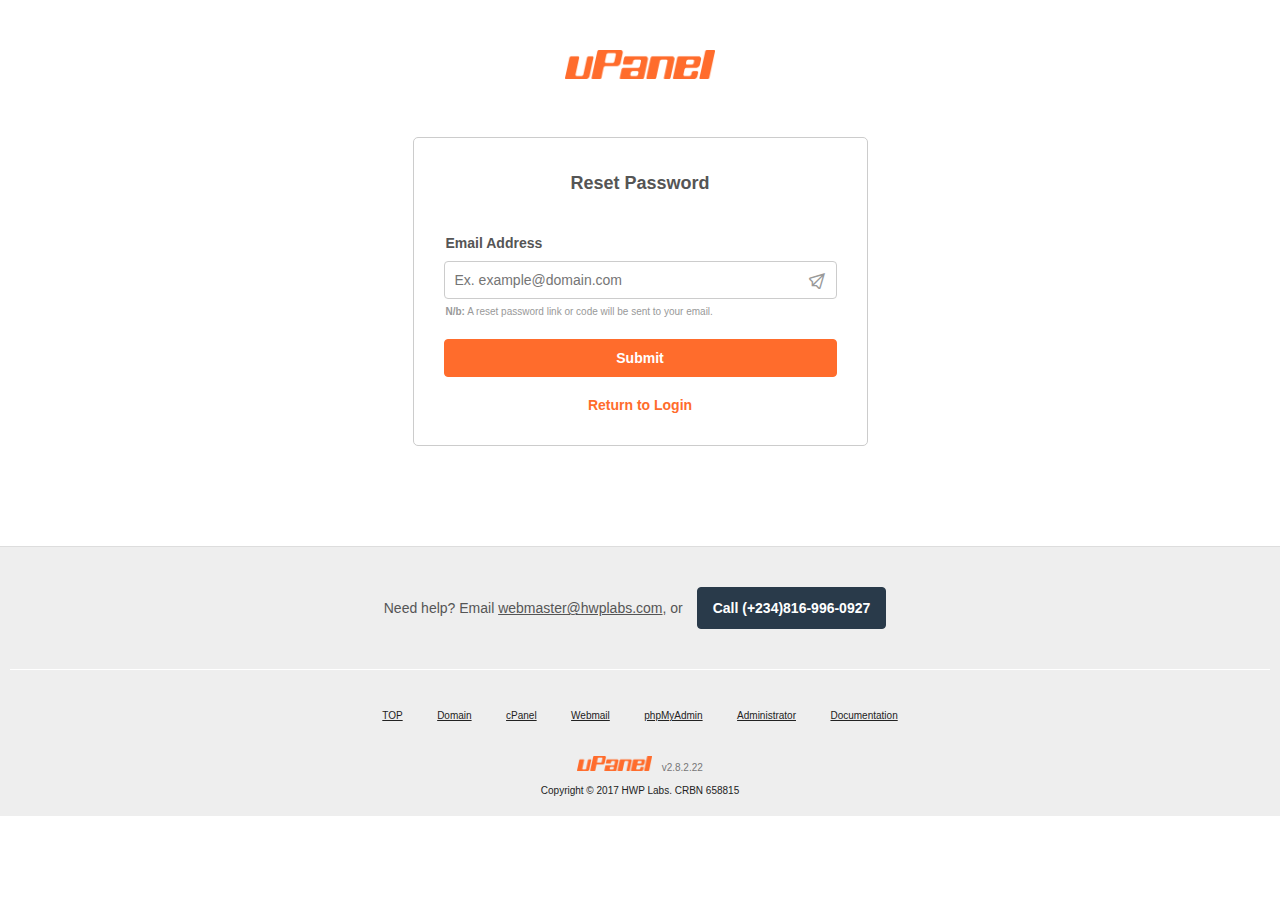
<file: forgot.html>
<!DOCTYPE html>
<html lang="en">
<head>
  <meta charset="UTF-8" />
  <meta http-equiv="X-UA-Compatible" content="IE=edge" />
  <meta name="viewport" content="width=device-width, initial-scale=1.0" />  

  <link href="./css/layout.css" type="text/css" rel="stylesheet" />  
  <link href="./css/template.css" type="text/css" rel="stylesheet" />  
  <link href="./css/login.css" type="text/css" rel="stylesheet" />  
  <link href="./css/tables.css" type="text/css" rel="stylesheet" />  
  <link href="./css/forms.css" type="text/css" rel="stylesheet" />  
  <link href="./css/profile.css" type="text/css" rel="stylesheet" />
  <link href="./css/theme.css" type="text/css" rel="stylesheet" />  
  <link href="./fi/uicons-regular-straight.css" type="text/css" rel="stylesheet" />

  <link rel="icon" href="img/favicon.png" type="image/png" />  
  <title>uPanel - Reset Password</title>
</head>
<body>
  <main class="up-login">
    <h1>
      <a href="index.html" title="Home">
        <img src="img/typeface.png" alt="uPanel" class="up-typeface" />
      </a>
    </h1>

    <form action="index.html" method="post" autocomplete="off">
      <h2>Reset Password</h2>

      <div class="field-group">
        <label for="email">Email Address</label>        
        <div class="up-fi-group">
          <input type="email" name="email" id="email" value="" placeholder="Ex. example@domain.com" required />
          <i class="fi fi-rs-paper-plane"></i>
        </div>
        <em><b>N/b:</b> A reset password link or code will be sent to your email.</em>        
      </div>
      
      <p class="button-group">
        <button type="button" onclick="href('index.html')">Submit</button>
        <a href="index.html">Return to Login</a>
      </p>
    </form>
  </main>

  <footer class="up-footer">
    <section class="help">
      Need help? Email 
      <a href="mailto:webmaster@hwplabs.com" target="_blank" class="lnk">webmaster@hwplabs.com</a>, or 
      <a href="tel:+2348169960927" target="_blank" class="btn">Call (+234)816-996-0927</a>
    </section>

    <section class="menu">
      <ul>
        <li><a href="#top" title="Back to top">TOP</a></li>
        <li><a href="javascript:void(0)">Domain</a></li> 
        <li><a href="javascript:void(0)">cPanel</a></li> 
        <li><a href="javascript:void(0)">Webmail</a></li> 
        <li><a href="javascript:void(0)">phpMyAdmin</a></li>
        <li><a href="javascript:void(0)">Administrator</a></li>      
        <li><a href="javascript:void(0)">Documentation</a></li>
      </ul>
    </section>
    
    <section class="copy">
      <a href="" title="Reload">
        <img src="img/typeface.png" alt="uPanel" class="up-typeface" />
      </a>
      <var>v2.8.2.22</var>
      <address>
        Copyright &copy; 2017
        <a href="https://www.facebook.com/hwplabs" target="_blank" rel="author" title="Visit Webmaster">HWP Labs.</a> 
        <cite>CRBN 658815</cite>
      </address>
    </section>
  </footer>

<script type="text/javascript">
  if ('serviceWorker' in navigator) {
    navigator.serviceWorker.register('./js/service-worker.js', {scope: './'})
    .then(function(registration) {console.log('Service worker registered', registration);})
    .catch(function(error) {console.log('Service worker not registered', error);});
  }
</script>
<script type="text/javascript" src="js/event-handler.js"></script>
<script>autofill(0);</script>
</body>
</html>
</file>
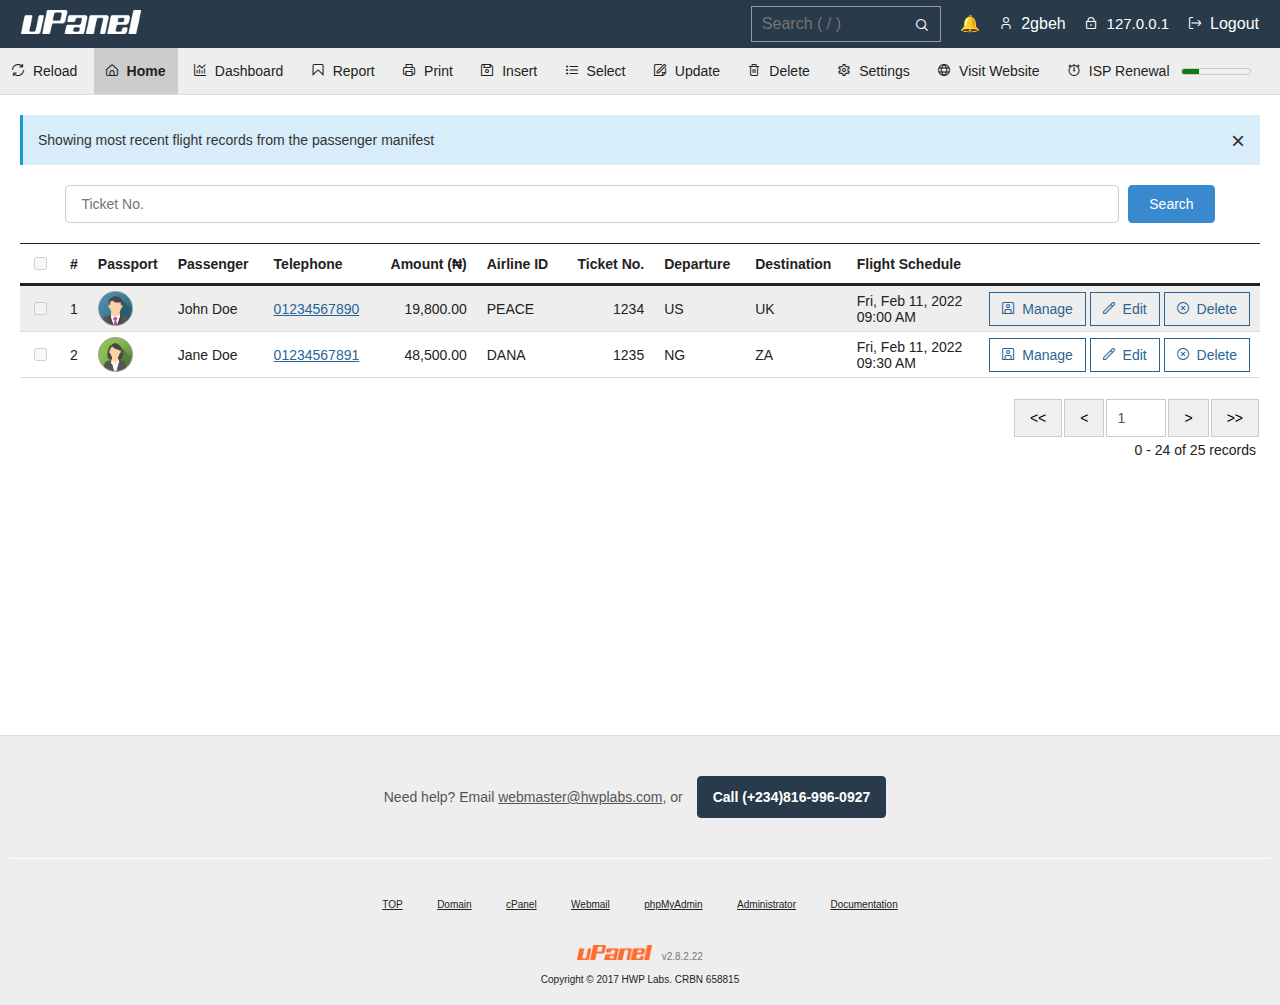
<file: home.html>
<!DOCTYPE html>
<html lang="en">
<head>
  <meta charset="UTF-8" />
  <meta http-equiv="X-UA-Compatible" content="IE=edge" />
  <meta name="viewport" content="width=device-width, initial-scale=1.0" />  

  <link href="./css/layout.css" type="text/css" rel="stylesheet" />  
  <link href="./css/template.css" type="text/css" rel="stylesheet" />
  <link href="./css/login.css" type="text/css" rel="stylesheet" />  
  <link href="./css/tables.css" type="text/css" rel="stylesheet" />  
  <link href="./css/forms.css" type="text/css" rel="stylesheet" />  
  <link href="./css/profile.css" type="text/css" rel="stylesheet" />
  <link href="./css/theme.css" type="text/css" rel="stylesheet" />  
  <link href="./fi/uicons-regular-straight.css" type="text/css" rel="stylesheet" />

  <link rel="icon" href="img/favicon.png" type="image/png" />  
  <title>uPanel - Dashboard</title>
</head>
<body id="top">
  <header class="up-header">
    <table border="0">
      <tr>
        <th>
          <a href="home.html" title="Home">
            <img src="img/typeface-w.png" alt="uPanel" class="up-typeface" />
          </a>
       </th>
        <td>
          <ul class="desktop">
            <li>              
              <form action="profile.html" method="get" autocomplete="off">
                <div class="up-fi-group">
                  <input type="search" name="q" value="" placeholder="Search ( / )" list="dl_ticket_no" required />                  
                  <i class="fi fi-rs-search"></i>
                </div>
                <datalist id="dl_ticket_no"></datalist>
              </form>
            </li>
            <li>
              <a href="#" title="Notifications">
                &#128276;
              </a>
            </li>            
            <li>
              <a href="profile.html" title="My Account">
                <i class="fi fi-rs-user"></i>
                2gbeh
              </a>
            </li>
            <li>
              <a href="#" title="IP Address">
                <i class="fi fi-rs-lock"></i>
                <small style="font-size: 15px;">127.0.0.1</small>
              </a>
            </li>            
            <li>
              <a href="index.html" title="Exit">
                <i class="fi fi-rs-sign-out"></i>
                Logout
              </a>
            </li>           
          </ul>   
          <ul class="mobile">
            <li>
              <a onclick="toggleDrawer(this)" class="navicon" title="Menu">
                &equiv;
              </a>
            </li>            
          </ul>                    
        </td>
      </tr>
    </table> 
  </header>

  <nav class="up-nav">
    <ul class="desktop">
      <li>
        <a href="?" title="Reload">
          <i class="fi fi-rs-refresh"></i>
           Reload
        </a>
      </li>
      <li>
        <a href="home.html" class="focus">
          <i class="fi fi-rs-home"></i>
          Home
        </a>
      </li>
      <li>
        <a href="#">      
          <i class="fi fi-rs-chart-histogram"></i>
          Dashboard
        </a>
      </li>            
      <li>
        <a href="#">
          <i class="fi fi-rs-bookmark"></i>
          Report
        </a>
      </li>      
      <li>
        <a href="#">
          <i class="fi fi-rs-print"></i>
          Print
        </a>
      </li>      
      <li>
        <a href="register.html">
          <i class="fi fi-rs-disk"></i>
          Insert
        </a>
      </li>
      <li>
        <a href="#">      
          <i class="fi fi-rs-list"></i>
          Select
        </a>
      </li>
      <li>
        <a href="#">
          <i class="fi fi-rs-edit"></i>
          Update
        </a>
      </li>
      <li>
        <a href="#">
          <i class="fi fi-rs-trash"></i>
          Delete
        </a>
      </li>       
      <li>
        <a href="#">
          <i class="fi fi-rs-settings"></i>
          Settings
        </a>
      </li> 
      <li>
        <a href="../" target="_new">
          <i class="fi fi-rs-globe"></i>
          Visit Website
        </a>
      </li> 
      <li>
        <a href="#">
          <!-- <i class="fi fi-rs-thermometer-half"></i> -->
          <i class="fi fi-rs-stopwatch"></i>
          ISP Renewal &nbsp; <meter value="0.25" title="Expires 09/02/2023">25%</meter>
        </a>
      </li>                       
    </ul>
    <ul class="mobile" id="drawer">
      <li>
        <a href="?" title="Reload">
          <i class="fi fi-rs-refresh"></i>
           Reload
        </a>
      </li>
      <li>
        <a href="home.html" class="focus">
          <i class="fi fi-rs-home"></i>
          Home
        </a>
      </li>
      <li>
        <a href="#">      
          <i class="fi fi-rs-chart-histogram"></i>
          Dashboard
        </a>
      </li>            
      <li>
        <a href="#">
          <i class="fi fi-rs-bookmark"></i>
          Report
        </a>
      </li>      
      <li>
        <a href="#">
          <i class="fi fi-rs-print"></i>
          Print
        </a>
      </li>      
      <li>
        <a href="register.html">
          <i class="fi fi-rs-disk"></i>
          Insert
        </a>
      </li>
      <li>
        <a href="#">      
          <i class="fi fi-rs-list"></i>
          Select
        </a>
      </li>
      <li>
        <a href="#">
          <i class="fi fi-rs-edit"></i>
          Update
        </a>
      </li>
      <li>
        <a href="#">
          <i class="fi fi-rs-trash"></i>
          Delete
        </a>
      </li>       
      <li>
        <a href="#">
          <i class="fi fi-rs-settings"></i>
          Settings
        </a>
      </li> 
      <li>
        <a href="../" target="_new">
          <i class="fi fi-rs-globe"></i>
          Visit Website
        </a>
      </li> 
      <li>
        <a href="#">
          <!-- <i class="fi fi-rs-thermometer-half"></i> -->
          <i class="fi fi-rs-stopwatch"></i>
          ISP Renewal
          <small style="font-size: 14px;">(09/02/2023)</small>
        </a>
      </li>  
      <li>
        <a href="#" title="Notifications">
          <i class="fi fi-rs-bell"></i>
          Notifications
        </a>
      </li>            
      <li>
        <a href="profile.html" title="My Account">
          <i class="fi fi-rs-user"></i>
          2gbeh 
          <small style="font-size: 14px;">(127.0.0.1)</small>
        </a>
      </li>
      <li>
        <a href="index.html" title="Exit">
          <i class="fi fi-rs-sign-out"></i>
          Logout
        </a>
      </li>    
    </ul>    
  </nav>

  <main class="up-tables">
    <p class="up-notice" id="notice">
      <i onclick="document.querySelector('#notice').style.display = 'none'" title="Close">&times</i>
      Showing most recent flight records from the passenger manifest
    </p>

    <section class="rows">
      <table border="0">
        <caption>
          <form action="profile.html" method="get" autocomplete="off">
            <input type="search" name="q" value="" placeholder="Ticket No." list="dl_ticket_no" required />
            <datalist id="dl_ticket_no"></datalist>
            <button>Search</button>
          </form>
        </caption>
        <thead>
          <tr>
            <th class="w1p"><input type="checkbox" disabled /></th>
            <th class="w1p tar"> #</th>
            <th class="w1p">Passport</th>
            <th>Passenger</th>
            <th>Telephone</th>
            <th class="tar">Amount (&#8358;)</th>
            <th>Airline ID</th>
            <th class="tar"> Ticket No.</th>
            <th>Departure</th>
            <th>Destination</th>
            <th>Flight Schedule</th>
            <th class="w1p wsn">&nbsp;</th>
          </tr>
        </thead>
        <tbody>
          <tr>
            <td class="w1p"><input type="checkbox" disabled /></td>
            <td class="w1p tar">1</td> 
            <td class="w1p">
              <figure style="background-image: url('img/avatar_m.png')" class="up-figure">&nbsp;</figure>
            </td>
            <td>John Doe</td>
            <td>
              <a href="tel:+01234567890" target="_blank" class="lnk">
                01234567890
              </a>
            </td>
            <td class="tar">19,800.00</td>
            <td>PEACE</td>
            <td class="tar">1234</td>
            <td>US</td>
            <td>UK</td>
            <td class="wsn">
              Fri, Feb 11, 2022 <br/>
              09:00 AM
            </td>
            <td class="w1p wsn">
              <a href="profile.html?q=1234" class="btn">
               <i class="fi fi-rs-portrait"></i>
                Manage
              </a>
              <a href="?e=true&q=1234" class="btn">
               <i class="fi fi-rs-pencil"></i>
                Edit
              </a>
              <a href="?d=true&q=1234" class="btn">
               <i class="fi fi-rs-cross-circle"></i>
                Delete
              </a>              
            </td>
          </tr>
          <tr>
            <td class="w1p"><input type="checkbox" disabled /></td>
            <td class="w1p tar">2</td> 
            <td class="w1p">
              <figure style="background-image: url('img/avatar_f.png')" class="up-figure">&nbsp;</figure>
            </td>
            <td>Jane Doe</td>
            <td>
              <a href="tel:+01234567891" target="_blank" class="lnk">
                01234567891
              </a>
            </td>
            <td class="tar">48,500.00</td>
            <td>DANA</td>
            <td class="tar">1235</td>
            <td>NG</td>
            <td>ZA</td>
            <td class="wsn">
              Fri, Feb 11, 2022 <br/>
              09:30 AM
            </td>
            <td class="w1p wsn">
              <a href="profile.html?q=1234" class="btn">
               <i class="fi fi-rs-portrait"></i>
                Manage
              </a>
              <a href="?e=true&q=1234" class="btn">
               <i class="fi fi-rs-pencil"></i>
                Edit
              </a>
              <a href="?d=true&q=1234" class="btn">
               <i class="fi fi-rs-cross-circle"></i>
                Delete
              </a>
            </td>
          </tr>
        </tbody>    
      </table>
    </section>

    <section class="pagi">
      <form action="" method="get" autocomplete="off">
        <table border="0">
          <caption>0 - 24 of 25 records</caption>
          <tr>
            <td>
              <button name="first" value="true" title="First">&lt;&lt;</button>
            </td>            
            <td>
              <button name="previous" value="true" title="Previous">&lt;</button>
            </td>
            <td>             
              <input type="number" name="p" min="1" value="1" onchange="handlePager(this.value)" required />
            </td>
            <td>
              <button name="next" value="true" title="Next">&gt;</button>
            </td>            
            <td>
              <button name="last" value="true" title="Last">&gt;&gt;</button>
            </td>
          </tr>
        </table>
      </form>
    </section>
  </main>

  <footer class="up-footer">
    <section class="help">
      Need help? Email 
      <a href="mailto:webmaster@hwplabs.com" target="_blank" class="lnk">webmaster@hwplabs.com</a>, or 
      <a href="tel:+2348169960927" target="_blank" class="btn">Call (+234)816-996-0927</a>
    </section>

    <section class="menu">
      <ul>
        <li><a href="#top" title="Back to top">TOP</a></li>
        <li><a href="javascript:void(0)">Domain</a></li> 
        <li><a href="javascript:void(0)">cPanel</a></li> 
        <li><a href="javascript:void(0)">Webmail</a></li> 
        <li><a href="javascript:void(0)">phpMyAdmin</a></li>
        <li><a href="javascript:void(0)">Administrator</a></li>      
        <li><a href="javascript:void(0)">Documentation</a></li>
      </ul>
    </section>
    
    <section class="copy">
      <a href="" title="Reload">
        <img src="img/typeface.png" alt="uPanel" class="up-typeface" />
      </a>
      <var>v2.8.2.22</var>
      <address>
        Copyright &copy; 2017
        <a href="https://www.facebook.com/hwplabs" target="_blank" rel="author" title="Visit Webmaster">HWP Labs.</a> 
        <cite>CRBN 658815</cite>
      </address>
    </section>
  </footer>

<script type="text/javascript">
  if ('serviceWorker' in navigator) {
    navigator.serviceWorker.register('./js/service-worker.js', {scope: './'})
    .then(function(registration) {console.log('Service worker registered', registration);})
    .catch(function(error) {console.log('Service worker not registered', error);});
  }
</script>
<script type="text/javascript" src="js/event-handler.js"></script>
<script>autofill(0);</script>
</body>
</html>
</file>
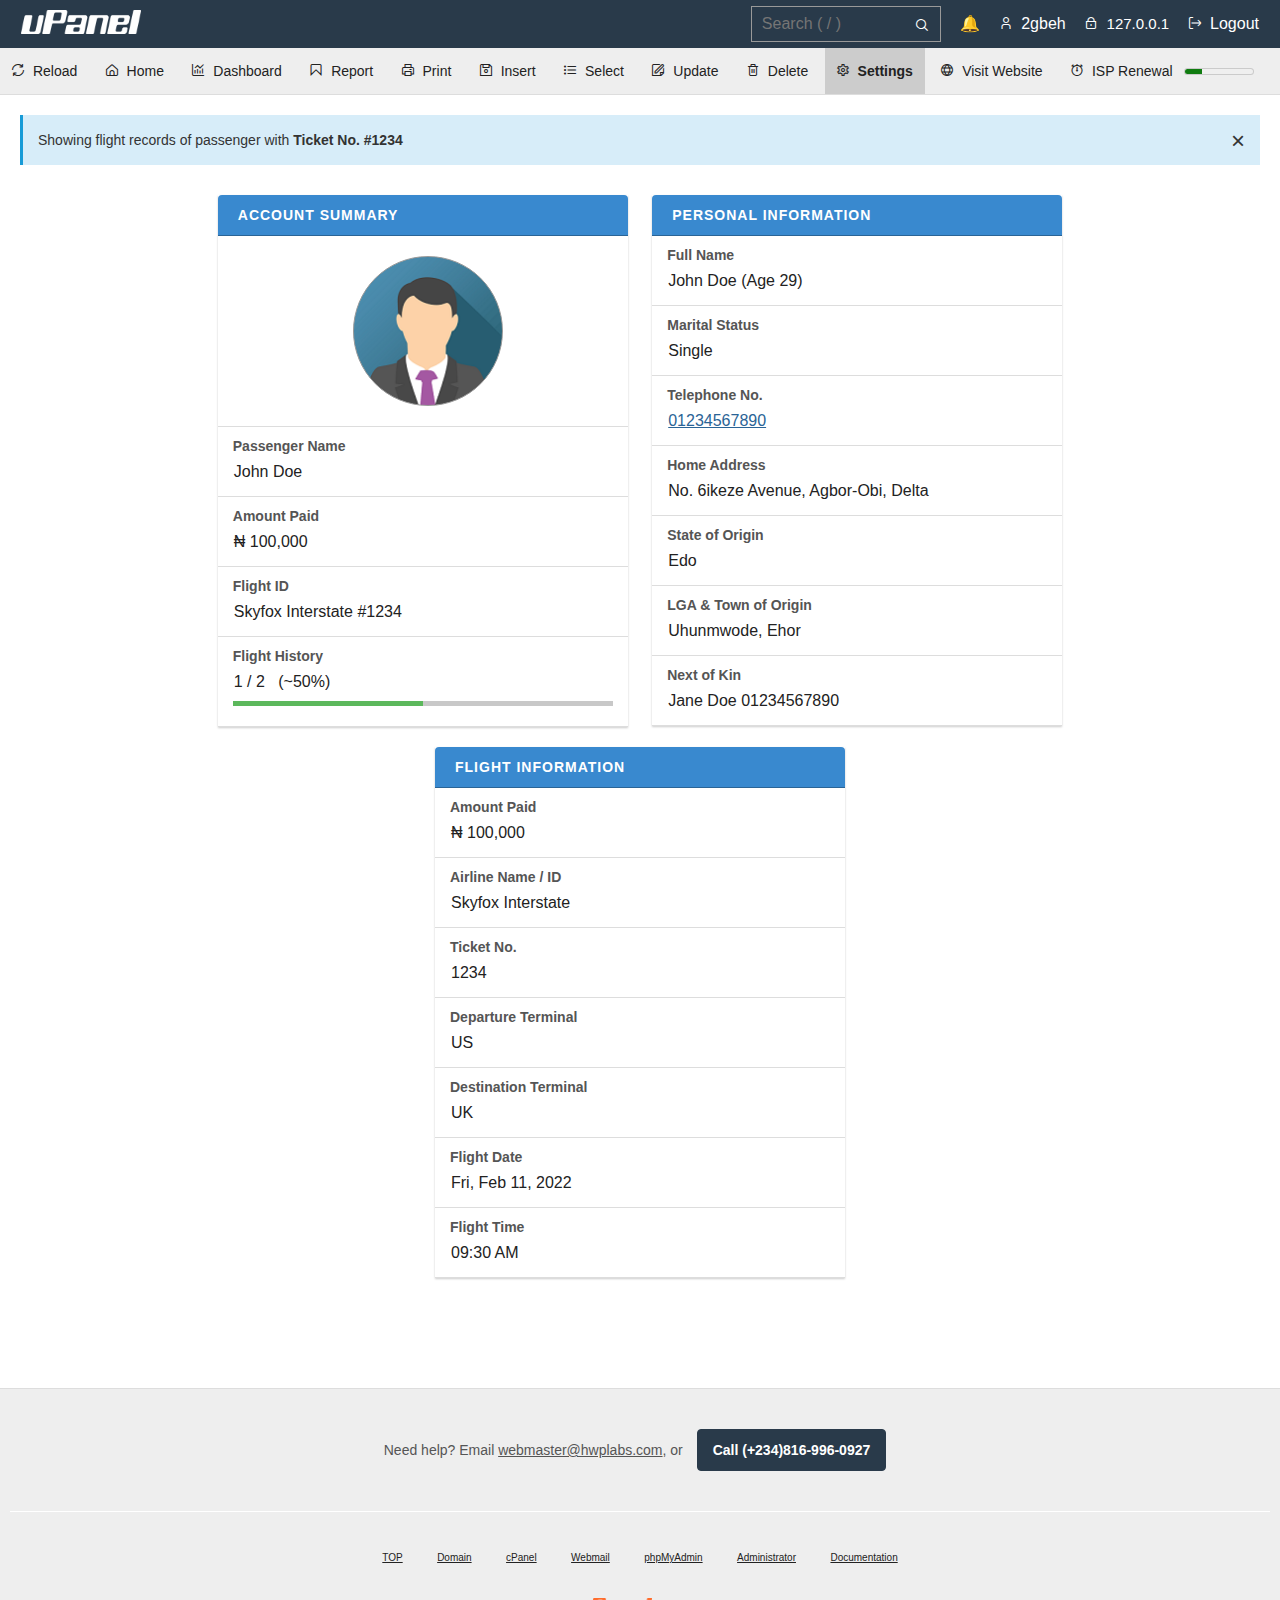
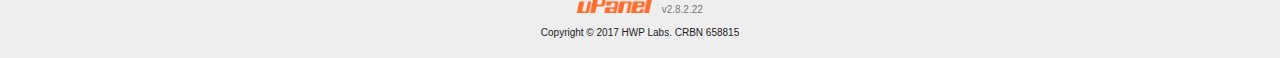
<file: profile.html>
<!DOCTYPE html>
<html lang="en">
<head>
  <meta charset="UTF-8" />
  <meta http-equiv="X-UA-Compatible" content="IE=edge" />
  <meta name="viewport" content="width=device-width, initial-scale=1.0" />  

  <link href="./css/layout.css" type="text/css" rel="stylesheet" />  
  <link href="./css/template.css" type="text/css" rel="stylesheet" />  
  <link href="./css/login.css" type="text/css" rel="stylesheet" />  
  <link href="./css/tables.css" type="text/css" rel="stylesheet" />  
  <link href="./css/forms.css" type="text/css" rel="stylesheet" />  
  <link href="./css/profile.css" type="text/css" rel="stylesheet" />
  <link href="./css/theme.css" type="text/css" rel="stylesheet" />  
  <link href="./fi/uicons-regular-straight.css" type="text/css" rel="stylesheet" />

  <link rel="icon" href="img/favicon.png" type="image/png" />  
  <title>uPanel - Account</title>
</head>
<body id="top">
  <header class="up-header">
    <table border="0">
      <tr>
        <th>
          <a href="home.html" title="Home">
            <img src="img/typeface-w.png" alt="uPanel" class="up-typeface" />
          </a>
       </th>
        <td>
          <ul class="desktop">
            <li>              
              <form action="profile.html" method="get" autocomplete="off">
                <div class="up-fi-group">
                  <input type="search" name="q" value="" placeholder="Search ( / )" list="dl_ticket_no" required />                  
                  <i class="fi fi-rs-search"></i>
                </div>
                <datalist id="dl_ticket_no"></datalist>
              </form>
            </li>
            <li>
              <a href="#" title="Notifications">
                &#128276;
              </a>
            </li>            
            <li>
              <a href="profile.html" title="My Account">
                <i class="fi fi-rs-user"></i>
                2gbeh
              </a>
            </li>
            <li>
              <a href="#" title="IP Address">
                <i class="fi fi-rs-lock"></i>
                <small style="font-size: 15px;">127.0.0.1</small>
              </a>
            </li>            
            <li>
              <a href="index.html" title="Exit">
                <i class="fi fi-rs-sign-out"></i>
                Logout
              </a>
            </li>           
          </ul>   
          <ul class="mobile">
            <li>
              <a onclick="toggleDrawer(this)" class="navicon" title="Menu">
                &equiv;
              </a>
            </li>            
          </ul>                    
        </td>
      </tr>
    </table> 
  </header>

  <nav class="up-nav">
    <ul class="desktop">
      <li>
        <a href="?" title="Reload">
          <i class="fi fi-rs-refresh"></i>
           Reload
        </a>
      </li>
      <li>
        <a href="home.html">
          <i class="fi fi-rs-home"></i>
          Home
        </a>
      </li>
      <li>
        <a href="#">      
          <i class="fi fi-rs-chart-histogram"></i>
          Dashboard
        </a>
      </li>            
      <li>
        <a href="#">
          <i class="fi fi-rs-bookmark"></i>
          Report
        </a>
      </li>      
      <li>
        <a href="#">
          <i class="fi fi-rs-print"></i>
          Print
        </a>
      </li>      
      <li>
        <a href="register.html">
          <i class="fi fi-rs-disk"></i>
          Insert
        </a>
      </li>
      <li>
        <a href="#">      
          <i class="fi fi-rs-list"></i>
          Select
        </a>
      </li>
      <li>
        <a href="#">
          <i class="fi fi-rs-edit"></i>
          Update
        </a>
      </li>
      <li>
        <a href="#">
          <i class="fi fi-rs-trash"></i>
          Delete
        </a>
      </li>       
      <li>
        <a href="#" class="focus">
          <i class="fi fi-rs-settings"></i>
          Settings
        </a>
      </li> 
      <li>
        <a href="../" target="_new">
          <i class="fi fi-rs-globe"></i>
          Visit Website
        </a>
      </li> 
      <li>
        <a href="#">
          <!-- <i class="fi fi-rs-thermometer-half"></i> -->
          <i class="fi fi-rs-stopwatch"></i>
          ISP Renewal &nbsp; <meter value="0.25" title="Expires 09/02/2023">25%</meter>
        </a>
      </li>                       
    </ul>
    <ul class="mobile" id="drawer">
      <li>
        <a href="?" title="Reload">
          <i class="fi fi-rs-refresh"></i>
           Reload
        </a>
      </li>
      <li>
        <a href="home.html">
          <i class="fi fi-rs-home"></i>
          Home
        </a>
      </li>
      <li>
        <a href="#">      
          <i class="fi fi-rs-chart-histogram"></i>
          Dashboard
        </a>
      </li>            
      <li>
        <a href="#">
          <i class="fi fi-rs-bookmark"></i>
          Report
        </a>
      </li>      
      <li>
        <a href="#">
          <i class="fi fi-rs-print"></i>
          Print
        </a>
      </li>      
      <li>
        <a href="register.html">
          <i class="fi fi-rs-disk"></i>
          Insert
        </a>
      </li>
      <li>
        <a href="#">      
          <i class="fi fi-rs-list"></i>
          Select
        </a>
      </li>
      <li>
        <a href="#">
          <i class="fi fi-rs-edit"></i>
          Update
        </a>
      </li>
      <li>
        <a href="#">
          <i class="fi fi-rs-trash"></i>
          Delete
        </a>
      </li>       
      <li>
        <a href="#" class="focus">
          <i class="fi fi-rs-settings"></i>
          Settings
        </a>
      </li> 
      <li>
        <a href="../" target="_new">
          <i class="fi fi-rs-globe"></i>
          Visit Website
        </a>
      </li> 
      <li>
        <a href="#">
          <!-- <i class="fi fi-rs-thermometer-half"></i> -->
          <i class="fi fi-rs-stopwatch"></i>
          ISP Renewal
          <small style="font-size: 14px;">(09/02/2023)</small>
        </a>
      </li>  
      <li>
        <a href="#" title="Notifications">
          <i class="fi fi-rs-bell"></i>
          Notifications
        </a>
      </li>            
      <li>
        <a href="profile.html" title="My Account">
          <i class="fi fi-rs-user"></i>
          2gbeh 
          <small style="font-size: 14px;">(127.0.0.1)</small>
        </a>
      </li>
      <li>
        <a href="index.html" title="Exit">
          <i class="fi fi-rs-sign-out"></i>
          Logout
        </a>
      </li>    
    </ul>    
  </nav>

  <main class="up-profile">    
    <p class="up-notice" id="notice">
      <i onclick="document.querySelector('#notice').style.display = 'none'" title="Close">&times</i>
      Showing flight records of passenger with <b>Ticket No. #1234</b>
    </p>

    <ul class="tiles">
      <li>    
        <table border="0">
          <caption>
            Account Summary
          </caption>
          <tr>
            <td>
              <figure style="background-image: url('img/avatar_m.png')" class="up-figure">&nbsp;</figure>
            </td>
          </tr>
          <tr>
            <td>
              <b>Passenger Name</b>
              <p>John Doe</p>
            </td>
          </tr>
          <tr>
            <td>
              <b>Amount Paid</b>
              <p>&#8358; 100,000</p>
            </td>
          </tr>        
          <tr>
            <td>
              <b>Flight ID</b>
              <p>Skyfox Interstate #1234</p>
            </td>
          </tr> 
          <tr>
            <td>
              <b>Flight History</b>
              <p>1 / 2 &nbsp; (~50%)</p>
              <ol title="50%" class="tube">
                <li style="width:50%;" class="ink">&nbsp;</li>
              </ol>
            </td>
          </tr>                      
        </table>
      </li>
      <li>
        <table border="0">
          <caption>
            Personal Information
          </caption>
          <tr>
            <td>
              <b>Full Name</b>
              <p>John Doe (Age 29)</p>
            </td>
          </tr>
          <tr>
            <td>
              <b>Marital Status</b>
              <p>Single</p>
            </td>
          </tr>
          <tr>
            <td>
              <b>Telephone No.</b>
              <p><a href="tel:+01234567890" target="_blank">01234567890</a></p>
            </td>
          </tr>      
          <tr>
            <td>
              <b>Home Address</b>
              <p>No. 6ikeze Avenue, Agbor-Obi, Delta</p>
            </td>
          </tr>      
          <tr>
            <td>
              <b>State of Origin</b>
              <p>Edo</p>
            </td>
          </tr>            
          <tr>
            <td>
              <b>LGA &amp; Town of Origin</b>
              <p>Uhunmwode, Ehor</p>
            </td>
          </tr>            
          <tr>
            <td>
              <b>Next of Kin</b>
              <p>Jane Doe 01234567890</p>
            </td>
          </tr>
        </table>    
      </li>
      <li>
        <table border="0">
          <caption>
            Flight Information
          </caption>
          <tr>
            <td>
              <b>Amount Paid</b>
              <p>&#8358; 100,000</p>
            </td>
          </tr>        
          <tr>
            <td>
              <b>Airline Name / ID</b>
              <p>Skyfox Interstate</p>
            </td>
          </tr>
          <tr>
            <td>
              <b>Ticket No.</b>
              <p>1234</p>
            </td>
          </tr>
          <tr>
            <td>
              <b>Departure Terminal</b>
              <p>US</p>
            </td>
          </tr> 
          <tr>
            <td>
              <b>Destination Terminal</b>
              <p>UK</p>
            </td>
          </tr>                      
          <tr>
            <td>
              <b>Flight Date</b>
              <p>Fri, Feb 11, 2022</p>
            </td>
          </tr>            
          <tr>
            <td>
              <b>Flight Time</b>
              <p>09:30 AM</p>
            </td>
          </tr>            
        </table>
      </li> 
    </ul>
  </main>

  <footer class="up-footer">
    <section class="help">
      Need help? Email 
      <a href="mailto:webmaster@hwplabs.com" target="_blank" class="lnk">webmaster@hwplabs.com</a>, or 
      <a href="tel:+2348169960927" target="_blank" class="btn">Call (+234)816-996-0927</a>
    </section>

    <section class="menu">
      <ul>
        <li><a href="#top" title="Back to top">TOP</a></li>
        <li><a href="javascript:void(0)">Domain</a></li> 
        <li><a href="javascript:void(0)">cPanel</a></li> 
        <li><a href="javascript:void(0)">Webmail</a></li> 
        <li><a href="javascript:void(0)">phpMyAdmin</a></li>
        <li><a href="javascript:void(0)">Administrator</a></li>      
        <li><a href="javascript:void(0)">Documentation</a></li>
      </ul>
    </section>
    
    <section class="copy">
      <a href="" title="Reload">
        <img src="img/typeface.png" alt="uPanel" class="up-typeface" />
      </a>
      <var>v2.8.2.22</var>
      <address>
        Copyright &copy; 2017
        <a href="https://www.facebook.com/hwplabs" target="_blank" rel="author" title="Visit Webmaster">HWP Labs.</a> 
        <cite>CRBN 658815</cite>
      </address>
    </section>
  </footer>

<script type="text/javascript">
  if ('serviceWorker' in navigator) {
    navigator.serviceWorker.register('./js/service-worker.js', {scope: './'})
    .then(function(registration) {console.log('Service worker registered', registration);})
    .catch(function(error) {console.log('Service worker not registered', error);});
  }
</script>
<script type="text/javascript" src="js/event-handler.js"></script>
<script>autofill(0);</script> 
</body>
</html>
</file>
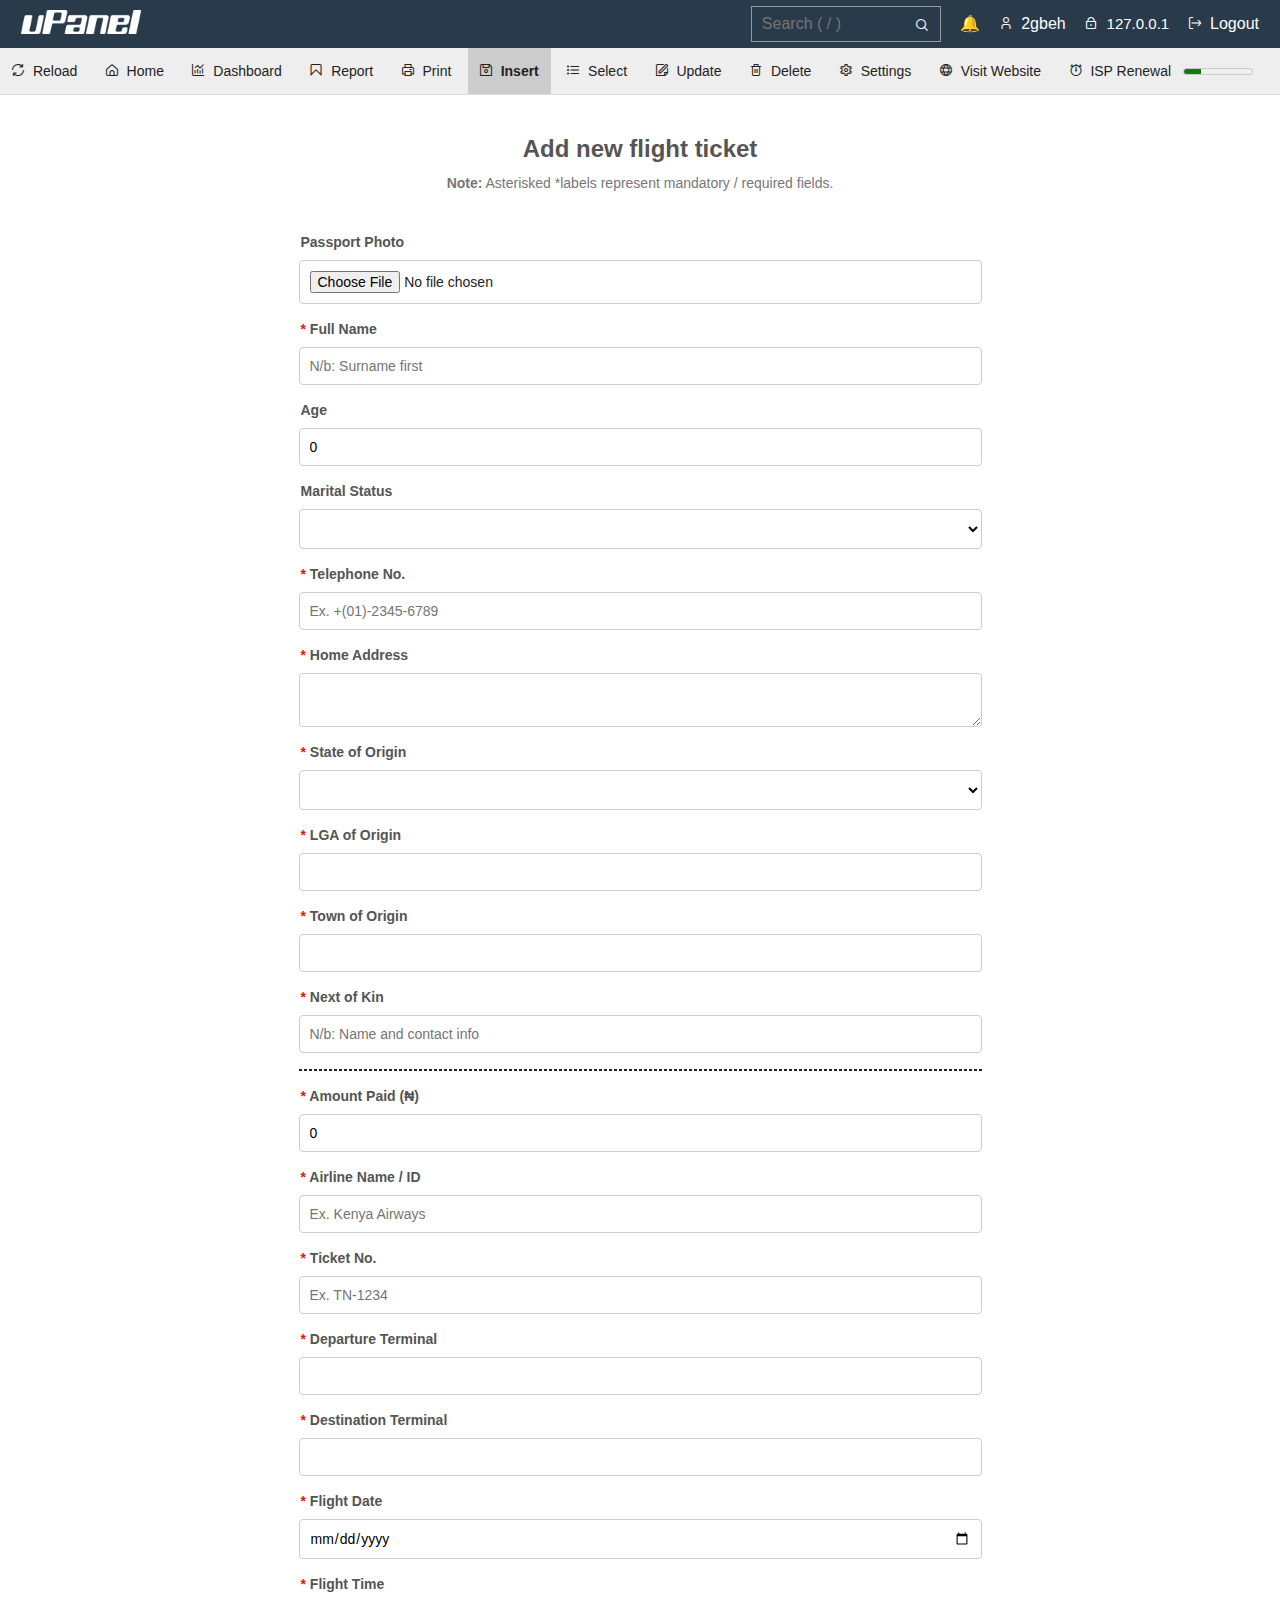
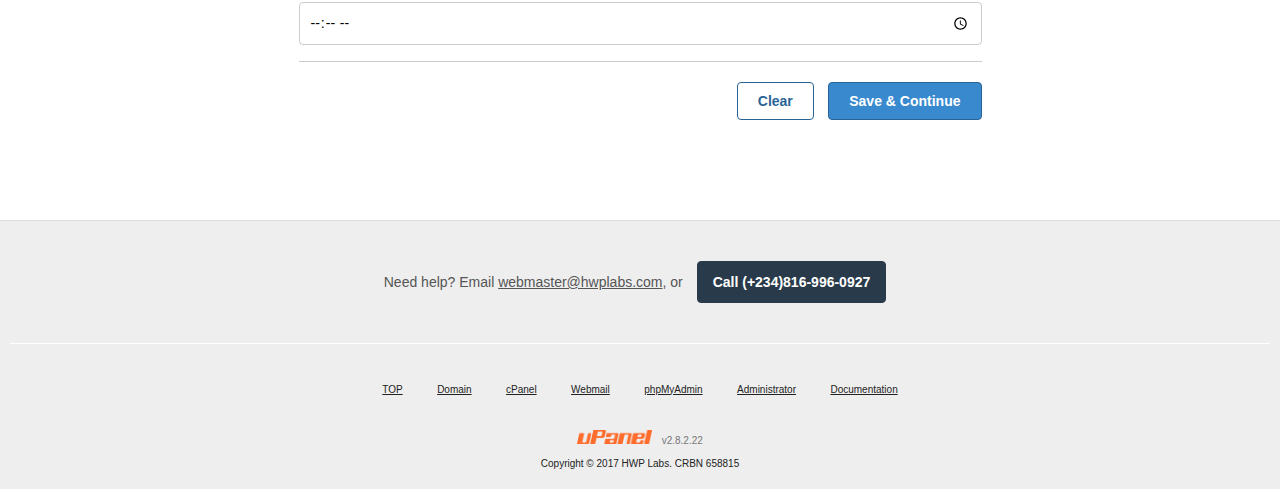
<file: register.html>
<!DOCTYPE html>
<html lang="en">
<head>
  <meta charset="UTF-8" />
  <meta http-equiv="X-UA-Compatible" content="IE=edge" />
  <meta name="viewport" content="width=device-width, initial-scale=1.0" />  

  <link href="./css/layout.css" type="text/css" rel="stylesheet" />  
  <link href="./css/template.css" type="text/css" rel="stylesheet" />  
  <link href="./css/login.css" type="text/css" rel="stylesheet" />  
  <link href="./css/tables.css" type="text/css" rel="stylesheet" />  
  <link href="./css/forms.css" type="text/css" rel="stylesheet" />  
  <link href="./css/profile.css" type="text/css" rel="stylesheet" />
  <link href="./css/theme.css" type="text/css" rel="stylesheet" />  
  <link href="./fi/uicons-regular-straight.css" type="text/css" rel="stylesheet" />

  <link rel="icon" href="img/favicon.png" type="image/png" />  
  <title>uPanel - Register</title>
</head>
<body id="top">
  <header class="up-header">
    <table border="0">
      <tr>
        <th>
          <a href="home.html" title="Home">
            <img src="img/typeface-w.png" alt="uPanel" class="up-typeface" />
          </a>
       </th>
        <td>
          <ul class="desktop">
            <li>              
              <form action="profile.html" method="get" autocomplete="off">
                <div class="up-fi-group">
                  <input type="search" name="q" value="" placeholder="Search ( / )" list="dl_ticket_no" required />                  
                  <i class="fi fi-rs-search"></i>
                </div>
                <datalist id="dl_ticket_no"></datalist>
              </form>
            </li>
            <li>
              <a href="#" title="Notifications">
                &#128276;
              </a>
            </li>            
            <li>
              <a href="profile.html" title="My Account">
                <i class="fi fi-rs-user"></i>
                2gbeh
              </a>
            </li>
            <li>
              <a href="#" title="IP Address">
                <i class="fi fi-rs-lock"></i>
                <small style="font-size: 15px;">127.0.0.1</small>
              </a>
            </li>            
            <li>
              <a href="index.html" title="Exit">
                <i class="fi fi-rs-sign-out"></i>
                Logout
              </a>
            </li>           
          </ul>   
          <ul class="mobile">
            <li>
              <a onclick="toggleDrawer(this)" class="navicon" title="Menu">
                &equiv;
              </a>
            </li>            
          </ul>                    
        </td>
      </tr>
    </table> 
  </header>

  <nav class="up-nav">
    <ul class="desktop">
      <li>
        <a href="?" title="Reload">
          <i class="fi fi-rs-refresh"></i>
           Reload
        </a>
      </li>
      <li>
        <a href="home.html">
          <i class="fi fi-rs-home"></i>
          Home
        </a>
      </li>
      <li>
        <a href="#">      
          <i class="fi fi-rs-chart-histogram"></i>
          Dashboard
        </a>
      </li>            
      <li>
        <a href="#">
          <i class="fi fi-rs-bookmark"></i>
          Report
        </a>
      </li>      
      <li>
        <a href="#">
          <i class="fi fi-rs-print"></i>
          Print
        </a>
      </li>      
      <li>
        <a href="register.html" class="focus">
          <i class="fi fi-rs-disk"></i>
          Insert
        </a>
      </li>
      <li>
        <a href="#">      
          <i class="fi fi-rs-list"></i>
          Select
        </a>
      </li>
      <li>
        <a href="#">
          <i class="fi fi-rs-edit"></i>
          Update
        </a>
      </li>
      <li>
        <a href="#">
          <i class="fi fi-rs-trash"></i>
          Delete
        </a>
      </li>       
      <li>
        <a href="#">
          <i class="fi fi-rs-settings"></i>
          Settings
        </a>
      </li> 
      <li>
        <a href="../" target="_new">
          <i class="fi fi-rs-globe"></i>
          Visit Website
        </a>
      </li> 
      <li>
        <a href="#">
          <!-- <i class="fi fi-rs-thermometer-half"></i> -->
          <i class="fi fi-rs-stopwatch"></i>
          ISP Renewal &nbsp; <meter value="0.25" title="Expires 09/02/2023">25%</meter>
        </a>
      </li>                       
    </ul>
    <ul class="mobile" id="drawer">
      <li>
        <a href="?" title="Reload">
          <i class="fi fi-rs-refresh"></i>
           Reload
        </a>
      </li>
      <li>
        <a href="home.html">
          <i class="fi fi-rs-home"></i>
          Home
        </a>
      </li>
      <li>
        <a href="#">      
          <i class="fi fi-rs-chart-histogram"></i>
          Dashboard
        </a>
      </li>            
      <li>
        <a href="#">
          <i class="fi fi-rs-bookmark"></i>
          Report
        </a>
      </li>      
      <li>
        <a href="#">
          <i class="fi fi-rs-print"></i>
          Print
        </a>
      </li>      
      <li>
        <a href="register.html" class="focus">
          <i class="fi fi-rs-disk"></i>
          Insert
        </a>
      </li>
      <li>
        <a href="#">      
          <i class="fi fi-rs-list"></i>
          Select
        </a>
      </li>
      <li>
        <a href="#">
          <i class="fi fi-rs-edit"></i>
          Update
        </a>
      </li>
      <li>
        <a href="#">
          <i class="fi fi-rs-trash"></i>
          Delete
        </a>
      </li>       
      <li>
        <a href="profile.html">
          <i class="fi fi-rs-settings"></i>
          Settings
        </a>
      </li> 
      <li>
        <a href="../" target="_new">
          <i class="fi fi-rs-globe"></i>
          Visit Website
        </a>
      </li> 
      <li>
        <a href="#">
          <!-- <i class="fi fi-rs-thermometer-half"></i> -->
          <i class="fi fi-rs-stopwatch"></i>
          ISP Renewal
          <small style="font-size: 14px;">(09/02/2023)</small>
        </a>
      </li>  
      <li>
        <a href="#" title="Notifications">
          <i class="fi fi-rs-bell"></i>
          Notifications
        </a>
      </li>            
      <li>
        <a href="profile.html" title="My Account">
          <i class="fi fi-rs-user"></i>
          2gbeh 
          <small style="font-size: 14px;">(127.0.0.1)</small>
        </a>
      </li>
      <li>
        <a href="index.html" title="Exit">
          <i class="fi fi-rs-sign-out"></i>
          Logout
        </a>
      </li>    
    </ul>    
  </nav>

  <main class="up-forms">
    <form action="" method="post" autocomplete="off" enctype="multipart/form-data">
      <h2>Add new flight ticket</h2>
      <h3><b>Note:</b> Asterisked *labels represent mandatory / required fields.</h3>

      <p class="field-group">
        <label for="photo">Passport Photo</label>
        <input type="file" name="photo" id="photo" value="" placeholder="" accept="image/*" />
      </p>
      
      <p class="field-group">
        <label for="names"><var>*</var> Full Name</label>
        <input type="text" name="names" id="names" value="" placeholder="N/b: Surname first" required />
      </p>
      
      <p class="field-group">
        <label for="age">Age</label>
        <input type="number" name="age" id="age" value="0" min="1" placeholder="" />
      </p>
      
      <p class="field-group">
        <label for="married">Marital Status</label>
        <select name="married" id="married">
          <option></option>
          <option value="0">Single</option>
          <option value="1">Married</option>
        </select>
      </p>
      
      <p class="field-group">
        <label for="phone"><var>*</var> Telephone No.</label>
        <input type="tel" name="phone" id="phone" value="" placeholder="Ex. +(01)-2345-6789" required />
      </p>
      
      <p class="field-group">
        <label for="address"><var>*</var> Home Address</label>
        <textarea name="address" id="address" placeholder="" required></textarea>
      </p>
      
      <p class="field-group">
        <label for="soo"><var>*</var> State of Origin</label>
        <select name="soo" id="soo" required>
          <option></option>
        </select>
      </p>
      
      <p class="field-group">
        <label for="lga"><var>*</var> LGA of Origin</label>
        <input type="search" name="lga" id="lga" value="" placeholder="" required />
      </p>
      
      <p class="field-group">
        <label for="password"><var>*</var> Town of Origin</label>
        <input type="search" name="password" id="password" value="" placeholder="" required />
      </p>
      
      <p class="field-group">
        <label for="kin"><var>*</var> Next of Kin</label>
        <input type="search" name="kin" id="kin" value="" placeholder="N/b: Name and contact info" required />
      </p>

      <p class="hr"></p>
      
      <p class="field-group">
        <label for="amount"><var>*</var> Amount Paid (&#8358;)</label>
        <input type="number" name="amount" id="amount" value="0" min="0" placeholder="Ex. 19800" required />
      </p>
      
      <p class="field-group">
        <label for="airline"><var>*</var> Airline Name / ID</label>
        <input type="search" name="airline" id="airline" value="" placeholder="Ex. Kenya Airways " required />
      </p>
      
      <p class="field-group">
        <label for="ticket_no"><var>*</var> Ticket No.</label>
        <input type="number" name="ticket_no" id="ticket_no" value="" min="0" placeholder="Ex. TN-1234" required />
      </p>
      
      <p class="field-group">
        <label for="departure"><var>*</var> Departure Terminal</label>
        <input type="search" name="departure" id="departure" value="" placeholder="" required />
      </p>
      
      <p class="field-group">
        <label for="destination"><var>*</var> Destination Terminal</label>
        <input type="search" name="destination" id="destination" value="" placeholder="" required />
      </p>
      
      <p class="field-group">
        <label for="flight_date"><var>*</var> Flight Date</label>
        <input type="date" name="flight_date" id="flight_date" value="" placeholder="Ex. YYYY-MM-DD" required />
      </p>
      
      <p class="field-group">
        <label for="flight_time"><var>*</var> Flight Time</label>
        <input type="time" name="flight_time" id="flight_time" value="" placeholder="Ex. hh:mm:ss" required />
      </p>
      
      <p class="button-group">
        <button type="reset">Clear</button>
        <button>Save &amp; Continue</button>
      </p>    
    </form>
  </main>

  <footer class="up-footer">
    <section class="help">
      Need help? Email 
      <a href="mailto:webmaster@hwplabs.com" target="_blank" class="lnk">webmaster@hwplabs.com</a>, or
      <a href="tel:+2348169960927" target="_blank" class="btn">Call (+234)816-996-0927</a>
    </section>

    <section class="menu">
      <ul>
        <li><a href="#top" title="Back to top">TOP</a></li>
        <li><a href="javascript:void(0)">Domain</a></li> 
        <li><a href="javascript:void(0)">cPanel</a></li> 
        <li><a href="javascript:void(0)">Webmail</a></li> 
        <li><a href="javascript:void(0)">phpMyAdmin</a></li>
        <li><a href="javascript:void(0)">Administrator</a></li>      
        <li><a href="javascript:void(0)">Documentation</a></li>
      </ul>
    </section>
    
    <section class="copy">
      <a href="" title="Reload">
        <img src="img/typeface.png" alt="uPanel" class="up-typeface" />
      </a>
      <var>v2.8.2.22</var>
      <address>
        Copyright &copy; 2017
        <a href="https://www.facebook.com/hwplabs" target="_blank" rel="author" title="Visit Webmaster">HWP Labs.</a> 
        <cite>CRBN 658815</cite>
      </address>
    </section>
  </footer>

<script type="text/javascript">
  if ('serviceWorker' in navigator) {
    navigator.serviceWorker.register('./js/service-worker.js', {scope: './'})
    .then(function(registration) {console.log('Service worker registered', registration);})
    .catch(function(error) {console.log('Service worker not registered', error);});
  }
</script>
<script type="text/javascript" src="js/event-handler.js"></script>
<script>autofill(0);</script> 
</body>
</html>
</file>
<file: css/layout.css>
@charset "utf-8";
/*
CPANEL
	orange ff6c2c
	header 293a4a
	search 344453
	nav eaeaea
	aside f5f5f5
	thead f2f2f2
	tbody f9f9f9
	button 3989cf
	btn:hover 2a6496
	notice d7edf9
	notice-left 179bd7
	chart-ink 5cb85c
	chart-tube c8c8c8
*/
* {
  box-sizing: border-box;
  font-family: Arial, Helvetica, sans-serif;
}
html {
  scroll-behavior: smooth;
}
body {
  padding: 0;
  margin: 0;
  color: #222;
}
header,
nav,
footer {
  display: block;
}
h1,
h2,
h3,
h4,
h5,
h6 {
  margin: 0;
  padding: 0;
}
a {
  color: inherit;
  text-decoration: none;
  display: inline-block;
  -webkit-transition: all 0.1s;
  transition: all 0.1s;
}
ul {
  padding: 0;
  margin: 0;
  list-style-type: none;
}
ul li {
  display: inline-block;
}
table {
  width: 100%;
  border-collapse: collapse;
}
input,
select,
textarea,
button {
  outline: none;
  font-size: inherit;
  -webkit-transition: all 0.1s;
  transition: all 0.1s;
}
form input[readonly],
form select[readonly],
form textarea[readonly] {
  background-color: #eee;
}
input:focus,
select:focus,
textarea:focus {
  background-color: #ffc;
}
address,
cite,
span,
var,
i,
u {
  font-style: normal;
  display: inline-block;
}

.up-typeface {
  color: #222;
  font-family: Verdana, Geneva, Tahoma, sans-serif;
  font-family: Impact, Haettenschweiler, "Arial Narrow Bold", sans-serif;
  font-weight: normal;
  font-style: italic;
}

.up-notice {
  background-color: #d7edf9;
  color: #333;
  border-left: solid #179bd7;
  margin: 0 0 20px;
  padding: 15px;
  font-size: 14px;
  line-height: 20px;
}
.up-notice i {
  font-size: 24px;
  line-height: 0.9;
  float: right;
  cursor: pointer;
}
.up-notice i:hover {
  color: #e11;
}

.up-figure {
  background-image: url("img/default.png");
  background-repeat: no-repeat;
  background-position: top center;
  background-attachment: scroll;
  background-size: cover;
  border: 1px solid #999;
  border-radius: 100%;
  margin: 0;
  padding: 0;
  display: inline-block;
}

.up-fi-group {
  position: relative;
}
.up-fi-group i {
  position: absolute;
  cursor: pointer;
}

@media only screen and (max-width: 683px) {
  .up-notice {
    padding: 12px;
  }
}
</file>
<file: css/template.css>
@charset "utf-8";

.up-header {
  background-color: #222;
  color: #fff;
  padding: 5px 20px;
}

.up-header table tr th {
  text-align: left;
  white-space: nowrap;
}
.up-header table tr td {
  text-align: right;
}

.up-header img {
  color: #fff;
  width: 120px;
  font-size: 32px;
}

.up-header form {
  display: inline-block;
}
.up-header form input {
  background-color: transparent;
  color: #eee;
  border: solid thin #999;
  padding: 8px 10px;
  width: 190px;
}
.up-header form input:focus {
  background-color: transparent;
  border: solid thin #fff;
  width: 200px;
}
.up-header form .up-fi-group i {
  top: 50px;
  top: 13px;
  right: 8px;
}

.up-header ul.mobile {
  display: none;
}
.up-header ul li {
  margin-left: 15px;
}
.up-header ul li i {
  margin-right: 5px;
  font-size: 12px;
  font-weight: bold;
}
.up-header ul li a {
  display: block;
}
.up-header ul li a.navicon {
  font-family: "Segoe UI", Tahoma, Geneva, Verdana, sans-serif;
  font-size: 48px;
  font-weight: lighter;
  line-height: 0.5;
  display: inline-block;
  cursor: pointer;
}

.up-nav {
  background-color: #eee;
  border-bottom: 1px solid #ddd;
}

.up-nav ul.mobile {
  display: none;
}
.up-nav ul.mobile li {
  display: block;
}

.up-nav ul li a {
  padding: 15px 12px;
  font-size: 14px;
  display: block;
}
.up-nav ul li a:hover {
  background-color: #ddd;
}
.up-nav ul li a.focus {
  background-color: #ccc;
  font-weight: bold;
}

.up-nav ul li i {
  margin-right: 5px;
  font-size: 12px;
  font-weight: bold;
}

.up-footer {
  background-color: #eee;
  border-top: 1px solid #ddd;
  padding: 20px 10px;
  text-align: center;
}

.up-footer .help {
  color: #555;
  font-size: 14px;
  line-height: 20px;
}
.up-footer .help a.lnk {
  text-decoration: underline;
}
.up-footer .help a.lnk:hover {
  font-weight: bold;
}
.up-footer .help a.btn {
  background-color: #222;
  color: #fff;
  border: 1px solid #222;
  border-radius: 4px;
  margin: 20px 10px;
  padding: 10px 15px;
  font-weight: bold;
  cursor: pointer;
}
.up-footer .help a.btn:hover {
  background-color: transparent;
  color: #222;
}

.up-footer .menu {
  border-top: 1px solid #fff;
  margin: 20px 0;
}
.up-footer .menu ul li {
  margin: 40px 15px 15px;
  font-size: 10px;
}
.up-footer .menu a {
  text-decoration: underline;
}
.up-footer .menu a:hover {
  font-weight: bold;
}

.up-footer .copy img {
  width: 75px;
  font-size: 22px;
}

.up-footer .copy var {
  color: #777;
  margin-left: 5px;
  font-size: 10px;
}

.up-footer .copy address {
  margin-top: 10px;
  font-size: 10px;
  display: block;
}

@media only screen and (max-width: 683px) {
  .up-header {
    padding: 5px 10px 5px 15px;
  }
  .up-header ul.desktop {
    display: none;
  }
  .up-header ul.mobile {
    display: block;
  }

  .up-nav ul.desktop {
    display: none;
  }

  .up-footer .menu ul li {
    margin: 15px 15px 0;
  }
}
</file>
<file: css/login.css>
@charset "utf-8";

.up-login h1 {
  margin: 50px 0;
  text-align: center;
}
.up-login h1 img {
  width: 150px;
  font-size: 40px;
}

.up-login form {
  border: 1px solid #ccc;
  border-radius: 5px;
  margin: 0 auto 100px;
  padding: 15px 30px;
  width: 455px;  
}
.up-login form h2 {
  margin: 20px 0 40px;
  color: #555;
  text-align: center;
  font-size: 18px;
}

.up-login form label {
  color: #555;
  margin: 0 0 10px 2px;
  font-size: 14px;
  font-weight: bold;
  display: inline-block;
  cursor: pointer;
}

.up-login form input {
  border: 1px solid #ccc;
  border-radius: 4px;
  padding: 10px;
  width: 100%;
  font-size: 14px;
  display: block;
}
.up-login form input:focus {
  border: 1px solid #999;
}
.up-login form .field-group em {
  padding: 5px 0 0 2px;
  color: #999;
  font-size: 10px;
  font-style: normal;
  line-height: 15px;
  display: inline-block;
}

.up-login form button { 
  background-color: #222;
  color: #fff;
  border: 1px solid #222;
  border-radius: 4px;
  margin-top: 20px;
  padding: 10px;
  width: 100%;
  font-size: 14px;
  font-weight: bold;
  display: block;  
}
.up-login form button:hover {
  background-color: #fff;
  color: #222;
}
.up-login form .button-group {
  text-align: center;
}
.up-login form .button-group a {
  margin-top: 20px;
  color: #222;
  font-size: 14px;
  font-weight: bold;
}
.up-login form .button-group a:hover {
  text-decoration: underline;
}

.up-login form .up-fi-group i {
  color: #999;
  top: 12px;
  right: 12px;    
}


@media only screen and (max-width: 683px) {
  .up-login h1 {
    margin: 40px 0 0;
  }
  .up-login form {
    border: none;
    margin: 0 auto;
    padding: 0 15px 10px;
    width: 100%;
  }
  .up-login form h2 {
    margin-bottom: 20px;
  }
  .up-login form .field-group {
    margin: 10px 0;
  }
}
</file>
<file: css/tables.css>
@charset "utf-8";

.up-tables {
  margin: 20px;
  min-height: 600px;
}

.up-tables .rows table {
  background-color: #fff;
  font-size: 14px;
}
.up-tables .rows table caption {
  margin-bottom: 20px;
}
.up-tables .rows table tr th {
  border-top: solid thin;
  border-bottom: solid;
  padding: 10px 10px;
  text-align: left;
  white-space: nowrap;
}
.up-tables .rows table tr td {
  border-bottom: 1px solid #ddd;
  padding: 5px 10px;  
}
.up-tables .rows table tr:nth-child(odd) td {
  background-color: #eee;
}
.up-tables .rows table tr:hover td {
  border-bottom: 2px solid #222;
}

.up-tables .rows form input {
  border: 1px solid #ccc;
  border-radius: 4px;
  padding: 10px 15px;
  width: 85%;
  font-size: 14px;
}
.up-tables .rows form input:focus {
  border: 1px solid #999;
}
.up-tables .rows form button {
  background-color: #3989cf;
  color: #fff;
  border: 1px solid #3989cf;
  border-radius: 4px;
  margin-left: 5px;
  padding: 10px 20px;
  font-size: 14px;
}
.up-tables .rows form button:hover {
  background-color: #2a6496;
  border-color: #2a6496;
}

.up-tables .rows .w1p {
  width: 1px;
}
.up-tables .rows .wsn {
  white-space: nowrap;
}
.up-tables .rows .tar {
  text-align: right;
}

.up-tables .rows .up-figure {
  width: 35px;
  height: 35px;
}
.up-tables .rows a.lnk {
  color: #2a6496;
  text-decoration: underline;
}
.up-tables .rows a.btn {
  color: #2a6496;
  border: 1px solid #2a6496;
  padding: 8px 12px;
}
.up-tables .rows a.btn:hover {
  background-color: #2a6496;
  color: #fff;
}

.up-tables .rows a.btn i {
  margin-right: 4px;
  font-size: 12px;
  font-weight: bold;
}

.up-tables .pagi {
  margin-top: 20px;
  text-align: right;
  display: block;
}

.up-tables .pagi table {
  width: auto;
  display: inline-block;
}
.up-tables .pagi table caption {
  padding: 4px;
  text-align: right;
  font-size: 14px;
  caption-side: bottom;
}

.up-tables .pagi form input {
  color: #555;
  border: 1px solid #ccc;
  padding: 10px;
  max-width: 60px;
  font-size: 14px;
}
.up-tables .pagi form button {
  border: 1px solid #ccc;
  padding: 10px 15px;
  font-size: 14px;
}

@media only screen and (max-width: 683px) {
  .up-tables {
    margin: 20px 15px 100px;
    min-height: auto;
  }
  .up-tables .rows {
    overflow: auto;
  }
  .up-tables .rows table caption {
    text-align: left;
  }
  .up-tables .rows form input {
    width: 190px;
  }
  .up-tables .pagi {
    text-align: left;
  }
  .up-tables .pagi form input {
    max-width: 40px;
  }  
}
</file>
<file: css/forms.css>
@charset "utf-8";

.up-forms {
  margin: 40px 20px 100px;
  min-height: 600px;
}

.up-forms form {
  margin: 0 auto;
  width: 683px;
}
.up-forms form h2 {
  margin: 20px 0 5px;
  color: #555;
  text-align: center;
  font-size: 24px;
}
.up-forms form h3 {
  color: #777;
  margin: 10px 0 40px;
  text-align: center;
  font-size: 14px;
  font-weight: normal;
  line-height: 20px;
  display: block;
}

.up-forms form label {
  color: #555;
  margin: 0 0 10px 2px;
  font-size: 14px;
  font-weight: bold;
  display: inline-block;
  cursor: pointer;
}
.up-forms form label var {
  color: #e11;
}

.up-forms form input,
.up-forms form select,
.up-forms form textarea {
  background-color: #fff;
  border: 1px solid #ccc;
  border-radius: 4px;
  padding: 10px;
  width: 100%;
  font-size: 14px;
  display: block;
}
.up-forms form input:focus,
.up-forms form select:focus,
.up-forms form textarea:focus {
  background-color: #ffc;
  border: 1px solid #999;
}
.up-forms form .field-group span {
  margin-top: 5px;
  color: #999;
  font-size: 10px;
  line-height: 15px;
  display: inline-block;
}

.up-forms form button {
  background-color: #3989cf;
  color: #fff;
  border: 1px solid #2a6496;
  border-radius: 4px;
  margin: 20px 0 0 10px;
  padding: 10px 20px;
  width: auto;
  font-size: 14px;
  font-weight: bold;
  display: inline-block;
}
.up-forms form button:hover {
  background-color: #2a6496;
}
.up-forms form button[type="reset"] {
  background-color: #fff;
  color: #2a6496;
}
.up-forms form button[type="reset"]:hover {
  background-color: #eee;
}
.up-forms form .button-group {
  border-top: 1px solid #ccc;
  text-align: right;
}

.up-forms form .hr {
  border: dashed thin;
}

@media only screen and (max-width: 683px) {
  .up-forms {
    margin: 20px 15px 100px;
    min-height: auto;
  }
  .up-forms form {
    width: 100%;
  }
  .up-forms form h3 {
    margin: 5px 0 20px;
    text-align: left;
  }
  .up-forms form .field-group {
    margin: 10px 0;
  }
  .up-forms form .button-group {
    text-align: left;
  }
}
</file>
<file: css/profile.css>
@charset "utf-8";

.up-profile {
  margin: 20px;
  min-height: 600px;
}

.up-profile ul.tiles {
  margin-bottom: 100px;
  text-align: center;
}
.up-profile ul.tiles > li {
  box-shadow: 0 1px 2px #ccc;
  margin: 10px;
  min-width: 410px;
  max-width: 410px;
  vertical-align: top;
}

.up-profile ul.tiles table caption {
  background-color: #3989cf;
  color: #fff;
  border-bottom: 1px solid #2a6496;
  border-radius: 4px 4px 0 0;
  padding: 12px 20px;
  text-align: left;
  text-transform: uppercase;
  letter-spacing: 1px;
  font-size: 14px;
  font-weight: bold;
}
.up-profile ul.tiles table tr td {
  border-bottom: 1px solid #ddd;
  padding: 10px 15px;
  text-align: left;
}

.up-profile ul.tiles .up-figure {
  margin: 10px 0 10px 120px;
  width: 150px;
  height: 150px;
}
.up-profile ul.tiles b {
  color: #555;
  font-size: 14px;
}
.up-profile ul.tiles p {
  margin: 8px 0 5px 1px;
}
.up-profile ul.tiles a {
  color: #2a6496;
  text-decoration: underline;
}
.up-profile ul.tiles .tube {
  background-color: #c8c8c8;
  margin: 10px 0;
  padding: 0;
  height: 5px;
  cursor: pointer;
}
.up-profile ul.tiles .ink {
  background-color: #5cb85c;
  height: 5px;
}

@media only screen and (max-width: 683px) {
  .up-profile {
    margin: 20px 15px;
    min-height: auto;
  }
  .up-profile ul.tiles > li {
    margin: 10px 0 20px;
    min-width: 100%;
    max-width: 100%;
    display: block;
  }
  .up-profile ul.tiles table caption {
    padding: 12px 15px;
  }
  .up-profile ul.tiles .up-figure {
    margin-left: 50px;
    width: 160px;
    height: 160px;
  }
}
</file>
<file: css/theme.css>
@charset "utf-8";
/*
CPANEL
	orange ff6c2c
	header 293a4a
	search 344453
	nav eaeaea
	aside f5f5f5
	thead f2f2f2
	tbody f9f9f9
	button 3989cf
	btn:hover 2a6496
	notice d7edf9
	notice-left 179bd7
	chart-ink 5cb85c
	chart-tube c8c8c8
*/
.background-color,
.up-login form button {
  background-color: #ff6c2c;
}
.color,
.up-typeface,
.up-login form button:hover,
.up-login form .button-group a {
  color: #ff6c2c;
}
.border-color,
.up-login form button {
  border-color: #ff6c2c;
}

.background-color,
.up-footer .help a.btn,
.up-header,
.up-nav ul li a:hover {
  background-color: #293a4a;
	color: #fff;
}
.color,
.up-footer .help a.btn:hover {
  color: #293a4a;
}
.border-color,
.up-footer .help a.btn {
  border-color: #293a4a;
}
</file>
<file: fi/uicons-regular-straight.css>
@font-face {
font-family: "uicons-regular-straight";
src: url("./uicons-regular-straight.eot#iefix") format("embedded-opentype"),
url("./uicons-regular-straight.woff2") format("woff2"),
url("./uicons-regular-straight.woff") format("woff");
}

    i[class^="fi-rs-"]:before, i[class*=" fi-rs-"]:before, span[class^="fi-rs-"]:before, span[class*="fi-rs-"]:before {
font-family: uicons-regular-straight !important;
font-style: normal;
font-weight: normal !important;
font-variant: normal;
text-transform: none;
line-height: 1;
-webkit-font-smoothing: antialiased;
-moz-osx-font-smoothing: grayscale;
}

        .fi-rs-add:before {
    content: "\f101";
    }
        .fi-rs-address-book:before {
    content: "\f102";
    }
        .fi-rs-alarm-clock:before {
    content: "\f103";
    }
        .fi-rs-align-center:before {
    content: "\f104";
    }
        .fi-rs-align-justify:before {
    content: "\f105";
    }
        .fi-rs-align-left:before {
    content: "\f106";
    }
        .fi-rs-align-right:before {
    content: "\f107";
    }
        .fi-rs-ambulance:before {
    content: "\f108";
    }
        .fi-rs-angle-double-left:before {
    content: "\f109";
    }
        .fi-rs-angle-double-right:before {
    content: "\f10a";
    }
        .fi-rs-angle-double-small-left:before {
    content: "\f10b";
    }
        .fi-rs-angle-double-small-right:before {
    content: "\f10c";
    }
        .fi-rs-angle-down:before {
    content: "\f10d";
    }
        .fi-rs-angle-left:before {
    content: "\f10e";
    }
        .fi-rs-angle-right:before {
    content: "\f10f";
    }
        .fi-rs-angle-small-down:before {
    content: "\f110";
    }
        .fi-rs-angle-small-left:before {
    content: "\f111";
    }
        .fi-rs-angle-small-right:before {
    content: "\f112";
    }
        .fi-rs-angle-small-up:before {
    content: "\f113";
    }
        .fi-rs-angle-up:before {
    content: "\f114";
    }
        .fi-rs-apple:before {
    content: "\f115";
    }
        .fi-rs-apps-add:before {
    content: "\f116";
    }
        .fi-rs-apps-delete:before {
    content: "\f117";
    }
        .fi-rs-apps-sort:before {
    content: "\f118";
    }
        .fi-rs-apps:before {
    content: "\f119";
    }
        .fi-rs-archive:before {
    content: "\f11a";
    }
        .fi-rs-arrow-down:before {
    content: "\f11b";
    }
        .fi-rs-arrow-from-bottom:before {
    content: "\f11c";
    }
        .fi-rs-arrow-left:before {
    content: "\f11d";
    }
        .fi-rs-arrow-right:before {
    content: "\f11e";
    }
        .fi-rs-arrow-small-down:before {
    content: "\f11f";
    }
        .fi-rs-arrow-small-left:before {
    content: "\f120";
    }
        .fi-rs-arrow-small-right:before {
    content: "\f121";
    }
        .fi-rs-arrow-small-up:before {
    content: "\f122";
    }
        .fi-rs-arrow-up:before {
    content: "\f123";
    }
        .fi-rs-asterik:before {
    content: "\f124";
    }
        .fi-rs-at:before {
    content: "\f125";
    }
        .fi-rs-backpack:before {
    content: "\f126";
    }
        .fi-rs-badge:before {
    content: "\f127";
    }
        .fi-rs-balloons:before {
    content: "\f128";
    }
        .fi-rs-ban:before {
    content: "\f129";
    }
        .fi-rs-band-aid:before {
    content: "\f12a";
    }
        .fi-rs-bank:before {
    content: "\f12b";
    }
        .fi-rs-barber-shop:before {
    content: "\f12c";
    }
        .fi-rs-baseball:before {
    content: "\f12d";
    }
        .fi-rs-basketball:before {
    content: "\f12e";
    }
        .fi-rs-bed:before {
    content: "\f12f";
    }
        .fi-rs-beer:before {
    content: "\f130";
    }
        .fi-rs-bell-ring:before {
    content: "\f131";
    }
        .fi-rs-bell-school:before {
    content: "\f132";
    }
        .fi-rs-bell:before {
    content: "\f133";
    }
        .fi-rs-bike:before {
    content: "\f134";
    }
        .fi-rs-billiard:before {
    content: "\f135";
    }
        .fi-rs-bold:before {
    content: "\f136";
    }
        .fi-rs-book-alt:before {
    content: "\f137";
    }
        .fi-rs-book:before {
    content: "\f138";
    }
        .fi-rs-bookmark:before {
    content: "\f139";
    }
        .fi-rs-bowling:before {
    content: "\f13a";
    }
        .fi-rs-box-alt:before {
    content: "\f13b";
    }
        .fi-rs-box:before {
    content: "\f13c";
    }
        .fi-rs-bread-slice:before {
    content: "\f13d";
    }
        .fi-rs-briefcase:before {
    content: "\f13e";
    }
        .fi-rs-broom:before {
    content: "\f13f";
    }
        .fi-rs-browser:before {
    content: "\f140";
    }
        .fi-rs-brush:before {
    content: "\f141";
    }
        .fi-rs-bug:before {
    content: "\f142";
    }
        .fi-rs-building:before {
    content: "\f143";
    }
        .fi-rs-bulb:before {
    content: "\f144";
    }
        .fi-rs-butterfly:before {
    content: "\f145";
    }
        .fi-rs-cake-birthday:before {
    content: "\f146";
    }
        .fi-rs-cake-wedding:before {
    content: "\f147";
    }
        .fi-rs-calculator:before {
    content: "\f148";
    }
        .fi-rs-calendar:before {
    content: "\f149";
    }
        .fi-rs-call-history:before {
    content: "\f14a";
    }
        .fi-rs-call-incoming:before {
    content: "\f14b";
    }
        .fi-rs-call-missed:before {
    content: "\f14c";
    }
        .fi-rs-call-outgoing:before {
    content: "\f14d";
    }
        .fi-rs-camera:before {
    content: "\f14e";
    }
        .fi-rs-camping:before {
    content: "\f14f";
    }
        .fi-rs-car:before {
    content: "\f150";
    }
        .fi-rs-caret-down:before {
    content: "\f151";
    }
        .fi-rs-caret-left:before {
    content: "\f152";
    }
        .fi-rs-caret-right:before {
    content: "\f153";
    }
        .fi-rs-caret-up:before {
    content: "\f154";
    }
        .fi-rs-carrot:before {
    content: "\f155";
    }
        .fi-rs-chart-connected:before {
    content: "\f156";
    }
        .fi-rs-chart-histogram:before {
    content: "\f157";
    }
        .fi-rs-chart-network:before {
    content: "\f158";
    }
        .fi-rs-chart-pie-alt:before {
    content: "\f159";
    }
        .fi-rs-chart-pie:before {
    content: "\f15a";
    }
        .fi-rs-chart-pyramid:before {
    content: "\f15b";
    }
        .fi-rs-chart-set-theory:before {
    content: "\f15c";
    }
        .fi-rs-chart-tree:before {
    content: "\f15d";
    }
        .fi-rs-chat-arrow-down:before {
    content: "\f15e";
    }
        .fi-rs-chat-arrow-grow:before {
    content: "\f15f";
    }
        .fi-rs-check:before {
    content: "\f160";
    }
        .fi-rs-checkbox:before {
    content: "\f161";
    }
        .fi-rs-cheese:before {
    content: "\f162";
    }
        .fi-rs-chess-piece:before {
    content: "\f163";
    }
        .fi-rs-child-head:before {
    content: "\f164";
    }
        .fi-rs-circle-small:before {
    content: "\f165";
    }
        .fi-rs-circle:before {
    content: "\f166";
    }
        .fi-rs-clip:before {
    content: "\f167";
    }
        .fi-rs-clock:before {
    content: "\f168";
    }
        .fi-rs-cloud-check:before {
    content: "\f169";
    }
        .fi-rs-cloud-disabled:before {
    content: "\f16a";
    }
        .fi-rs-cloud-download:before {
    content: "\f16b";
    }
        .fi-rs-cloud-share:before {
    content: "\f16c";
    }
        .fi-rs-cloud-upload:before {
    content: "\f16d";
    }
        .fi-rs-cloud:before {
    content: "\f16e";
    }
        .fi-rs-clouds:before {
    content: "\f16f";
    }
        .fi-rs-cocktail:before {
    content: "\f170";
    }
        .fi-rs-coffee:before {
    content: "\f171";
    }
        .fi-rs-comment-alt:before {
    content: "\f172";
    }
        .fi-rs-comment-check:before {
    content: "\f173";
    }
        .fi-rs-comment-heart:before {
    content: "\f174";
    }
        .fi-rs-comment-info:before {
    content: "\f175";
    }
        .fi-rs-comment-user:before {
    content: "\f176";
    }
        .fi-rs-comment:before {
    content: "\f177";
    }
        .fi-rs-comments:before {
    content: "\f178";
    }
        .fi-rs-compress-alt:before {
    content: "\f179";
    }
        .fi-rs-compress:before {
    content: "\f17a";
    }
        .fi-rs-computer:before {
    content: "\f17b";
    }
        .fi-rs-confetti:before {
    content: "\f17c";
    }
        .fi-rs-cookie:before {
    content: "\f17d";
    }
        .fi-rs-copy-alt:before {
    content: "\f17e";
    }
        .fi-rs-copy:before {
    content: "\f17f";
    }
        .fi-rs-copyright:before {
    content: "\f180";
    }
        .fi-rs-cow:before {
    content: "\f181";
    }
        .fi-rs-cream:before {
    content: "\f182";
    }
        .fi-rs-credit-card:before {
    content: "\f183";
    }
        .fi-rs-croissant:before {
    content: "\f184";
    }
        .fi-rs-cross-circle:before {
    content: "\f185";
    }
        .fi-rs-cross-small:before {
    content: "\f186";
    }
        .fi-rs-cross:before {
    content: "\f187";
    }
        .fi-rs-crown:before {
    content: "\f188";
    }
        .fi-rs-cube:before {
    content: "\f189";
    }
        .fi-rs-cupcake:before {
    content: "\f18a";
    }
        .fi-rs-cursor-finger:before {
    content: "\f18b";
    }
        .fi-rs-cursor-plus:before {
    content: "\f18c";
    }
        .fi-rs-cursor-text-alt:before {
    content: "\f18d";
    }
        .fi-rs-cursor-text:before {
    content: "\f18e";
    }
        .fi-rs-cursor:before {
    content: "\f18f";
    }
        .fi-rs-dart:before {
    content: "\f190";
    }
        .fi-rs-dashboard:before {
    content: "\f191";
    }
        .fi-rs-data-transfer:before {
    content: "\f192";
    }
        .fi-rs-database:before {
    content: "\f193";
    }
        .fi-rs-delete:before {
    content: "\f194";
    }
        .fi-rs-diamond:before {
    content: "\f195";
    }
        .fi-rs-dice:before {
    content: "\f196";
    }
        .fi-rs-diploma:before {
    content: "\f197";
    }
        .fi-rs-disco-ball:before {
    content: "\f198";
    }
        .fi-rs-disk:before {
    content: "\f199";
    }
        .fi-rs-doctor:before {
    content: "\f19a";
    }
        .fi-rs-document-signed:before {
    content: "\f19b";
    }
        .fi-rs-document:before {
    content: "\f19c";
    }
        .fi-rs-dollar:before {
    content: "\f19d";
    }
        .fi-rs-download:before {
    content: "\f19e";
    }
        .fi-rs-drink-alt:before {
    content: "\f19f";
    }
        .fi-rs-drumstick:before {
    content: "\f1a0";
    }
        .fi-rs-duplicate:before {
    content: "\f1a1";
    }
        .fi-rs-e-learning:before {
    content: "\f1a2";
    }
        .fi-rs-earnings:before {
    content: "\f1a3";
    }
        .fi-rs-edit-alt:before {
    content: "\f1a4";
    }
        .fi-rs-edit:before {
    content: "\f1a5";
    }
        .fi-rs-envelope-ban:before {
    content: "\f1a6";
    }
        .fi-rs-envelope-download:before {
    content: "\f1a7";
    }
        .fi-rs-envelope-marker:before {
    content: "\f1a8";
    }
        .fi-rs-envelope-open:before {
    content: "\f1a9";
    }
        .fi-rs-envelope-plus:before {
    content: "\f1aa";
    }
        .fi-rs-envelope:before {
    content: "\f1ab";
    }
        .fi-rs-euro:before {
    content: "\f1ac";
    }
        .fi-rs-exclamation:before {
    content: "\f1ad";
    }
        .fi-rs-expand:before {
    content: "\f1ae";
    }
        .fi-rs-eye-crossed:before {
    content: "\f1af";
    }
        .fi-rs-eye-dropper:before {
    content: "\f1b0";
    }
        .fi-rs-eye:before {
    content: "\f1b1";
    }
        .fi-rs-feather:before {
    content: "\f1b2";
    }
        .fi-rs-ferris-wheel:before {
    content: "\f1b3";
    }
        .fi-rs-file-add:before {
    content: "\f1b4";
    }
        .fi-rs-file-ai:before {
    content: "\f1b5";
    }
        .fi-rs-file-check:before {
    content: "\f1b6";
    }
        .fi-rs-file-delete:before {
    content: "\f1b7";
    }
        .fi-rs-file-eps:before {
    content: "\f1b8";
    }
        .fi-rs-file-gif:before {
    content: "\f1b9";
    }
        .fi-rs-file-music:before {
    content: "\f1ba";
    }
        .fi-rs-file-psd:before {
    content: "\f1bb";
    }
        .fi-rs-file:before {
    content: "\f1bc";
    }
        .fi-rs-fill:before {
    content: "\f1bd";
    }
        .fi-rs-film:before {
    content: "\f1be";
    }
        .fi-rs-filter:before {
    content: "\f1bf";
    }
        .fi-rs-fingerprint:before {
    content: "\f1c0";
    }
        .fi-rs-fish:before {
    content: "\f1c1";
    }
        .fi-rs-flag:before {
    content: "\f1c2";
    }
        .fi-rs-flame:before {
    content: "\f1c3";
    }
        .fi-rs-flip-horizontal:before {
    content: "\f1c4";
    }
        .fi-rs-flower-bouquet:before {
    content: "\f1c5";
    }
        .fi-rs-flower-tulip:before {
    content: "\f1c6";
    }
        .fi-rs-flower:before {
    content: "\f1c7";
    }
        .fi-rs-folder-add:before {
    content: "\f1c8";
    }
        .fi-rs-folder:before {
    content: "\f1c9";
    }
        .fi-rs-following:before {
    content: "\f1ca";
    }
        .fi-rs-football:before {
    content: "\f1cb";
    }
        .fi-rs-form:before {
    content: "\f1cc";
    }
        .fi-rs-forward:before {
    content: "\f1cd";
    }
        .fi-rs-fox:before {
    content: "\f1ce";
    }
        .fi-rs-frown:before {
    content: "\f1cf";
    }
        .fi-rs-ftp:before {
    content: "\f1d0";
    }
        .fi-rs-gallery:before {
    content: "\f1d1";
    }
        .fi-rs-gamepad:before {
    content: "\f1d2";
    }
        .fi-rs-gas-pump:before {
    content: "\f1d3";
    }
        .fi-rs-gem:before {
    content: "\f1d4";
    }
        .fi-rs-gift:before {
    content: "\f1d5";
    }
        .fi-rs-glass-cheers:before {
    content: "\f1d6";
    }
        .fi-rs-glasses:before {
    content: "\f1d7";
    }
        .fi-rs-globe-alt:before {
    content: "\f1d8";
    }
        .fi-rs-globe:before {
    content: "\f1d9";
    }
        .fi-rs-golf:before {
    content: "\f1da";
    }
        .fi-rs-graduation-cap:before {
    content: "\f1db";
    }
        .fi-rs-graphic-tablet:before {
    content: "\f1dc";
    }
        .fi-rs-grid-alt:before {
    content: "\f1dd";
    }
        .fi-rs-grid:before {
    content: "\f1de";
    }
        .fi-rs-guitar:before {
    content: "\f1df";
    }
        .fi-rs-gym:before {
    content: "\f1e0";
    }
        .fi-rs-hamburger:before {
    content: "\f1e1";
    }
        .fi-rs-hand-holding-heart:before {
    content: "\f1e2";
    }
        .fi-rs-hastag:before {
    content: "\f1e3";
    }
        .fi-rs-hat-birthday:before {
    content: "\f1e4";
    }
        .fi-rs-head-side-thinking:before {
    content: "\f1e5";
    }
        .fi-rs-headphones:before {
    content: "\f1e6";
    }
        .fi-rs-headset:before {
    content: "\f1e7";
    }
        .fi-rs-heart-arrow:before {
    content: "\f1e8";
    }
        .fi-rs-heart:before {
    content: "\f1e9";
    }
        .fi-rs-home-location-alt:before {
    content: "\f1ea";
    }
        .fi-rs-home-location:before {
    content: "\f1eb";
    }
        .fi-rs-home:before {
    content: "\f1ec";
    }
        .fi-rs-hourglass-end:before {
    content: "\f1ed";
    }
        .fi-rs-hourglass:before {
    content: "\f1ee";
    }
        .fi-rs-ice-cream:before {
    content: "\f1ef";
    }
        .fi-rs-ice-skate:before {
    content: "\f1f0";
    }
        .fi-rs-id-badge:before {
    content: "\f1f1";
    }
        .fi-rs-inbox:before {
    content: "\f1f2";
    }
        .fi-rs-incognito:before {
    content: "\f1f3";
    }
        .fi-rs-indent:before {
    content: "\f1f4";
    }
        .fi-rs-infinity:before {
    content: "\f1f5";
    }
        .fi-rs-info:before {
    content: "\f1f6";
    }
        .fi-rs-interactive:before {
    content: "\f1f7";
    }
        .fi-rs-interlining:before {
    content: "\f1f8";
    }
        .fi-rs-interrogation:before {
    content: "\f1f9";
    }
        .fi-rs-italic:before {
    content: "\f1fa";
    }
        .fi-rs-jpg:before {
    content: "\f1fb";
    }
        .fi-rs-key:before {
    content: "\f1fc";
    }
        .fi-rs-keyboard:before {
    content: "\f1fd";
    }
        .fi-rs-kite:before {
    content: "\f1fe";
    }
        .fi-rs-label:before {
    content: "\f1ff";
    }
        .fi-rs-laptop:before {
    content: "\f200";
    }
        .fi-rs-lasso:before {
    content: "\f201";
    }
        .fi-rs-laugh:before {
    content: "\f202";
    }
        .fi-rs-layers:before {
    content: "\f203";
    }
        .fi-rs-layout-fluid:before {
    content: "\f204";
    }
        .fi-rs-leaf:before {
    content: "\f205";
    }
        .fi-rs-letter-case:before {
    content: "\f206";
    }
        .fi-rs-life-ring:before {
    content: "\f207";
    }
        .fi-rs-line-width:before {
    content: "\f208";
    }
        .fi-rs-link:before {
    content: "\f209";
    }
        .fi-rs-lipstick:before {
    content: "\f20a";
    }
        .fi-rs-list-check:before {
    content: "\f20b";
    }
        .fi-rs-list:before {
    content: "\f20c";
    }
        .fi-rs-location-alt:before {
    content: "\f20d";
    }
        .fi-rs-lock-alt:before {
    content: "\f20e";
    }
        .fi-rs-lock:before {
    content: "\f20f";
    }
        .fi-rs-luggage-rolling:before {
    content: "\f210";
    }
        .fi-rs-magic-wand:before {
    content: "\f211";
    }
        .fi-rs-makeup-brush:before {
    content: "\f212";
    }
        .fi-rs-man-head:before {
    content: "\f213";
    }
        .fi-rs-map-marker-cross:before {
    content: "\f214";
    }
        .fi-rs-map-marker-home:before {
    content: "\f215";
    }
        .fi-rs-map-marker-minus:before {
    content: "\f216";
    }
        .fi-rs-map-marker-plus:before {
    content: "\f217";
    }
        .fi-rs-map-marker:before {
    content: "\f218";
    }
        .fi-rs-map:before {
    content: "\f219";
    }
        .fi-rs-marker-time:before {
    content: "\f21a";
    }
        .fi-rs-marker:before {
    content: "\f21b";
    }
        .fi-rs-mars-double:before {
    content: "\f21c";
    }
        .fi-rs-mars:before {
    content: "\f21d";
    }
        .fi-rs-mask-carnival:before {
    content: "\f21e";
    }
        .fi-rs-medicine:before {
    content: "\f21f";
    }
        .fi-rs-megaphone:before {
    content: "\f220";
    }
        .fi-rs-meh:before {
    content: "\f221";
    }
        .fi-rs-menu-burger:before {
    content: "\f222";
    }
        .fi-rs-menu-dots-vertical:before {
    content: "\f223";
    }
        .fi-rs-menu-dots:before {
    content: "\f224";
    }
        .fi-rs-microphone-alt:before {
    content: "\f225";
    }
        .fi-rs-microphone:before {
    content: "\f226";
    }
        .fi-rs-minus-small:before {
    content: "\f227";
    }
        .fi-rs-minus:before {
    content: "\f228";
    }
        .fi-rs-mobile:before {
    content: "\f229";
    }
        .fi-rs-mode-landscape:before {
    content: "\f22a";
    }
        .fi-rs-mode-portrait:before {
    content: "\f22b";
    }
        .fi-rs-money:before {
    content: "\f22c";
    }
        .fi-rs-moon:before {
    content: "\f22d";
    }
        .fi-rs-mountains:before {
    content: "\f22e";
    }
        .fi-rs-mouse:before {
    content: "\f22f";
    }
        .fi-rs-mug-alt:before {
    content: "\f230";
    }
        .fi-rs-music-alt:before {
    content: "\f231";
    }
        .fi-rs-music:before {
    content: "\f232";
    }
        .fi-rs-navigation:before {
    content: "\f233";
    }
        .fi-rs-network-cloud:before {
    content: "\f234";
    }
        .fi-rs-network:before {
    content: "\f235";
    }
        .fi-rs-notebook:before {
    content: "\f236";
    }
        .fi-rs-opacity:before {
    content: "\f237";
    }
        .fi-rs-package:before {
    content: "\f238";
    }
        .fi-rs-paint-brush:before {
    content: "\f239";
    }
        .fi-rs-palette:before {
    content: "\f23a";
    }
        .fi-rs-paper-plane:before {
    content: "\f23b";
    }
        .fi-rs-password:before {
    content: "\f23c";
    }
        .fi-rs-pause:before {
    content: "\f23d";
    }
        .fi-rs-paw:before {
    content: "\f23e";
    }
        .fi-rs-pencil:before {
    content: "\f23f";
    }
        .fi-rs-pharmacy:before {
    content: "\f240";
    }
        .fi-rs-phone-call:before {
    content: "\f241";
    }
        .fi-rs-phone-cross:before {
    content: "\f242";
    }
        .fi-rs-phone-pause:before {
    content: "\f243";
    }
        .fi-rs-phone-slash:before {
    content: "\f244";
    }
        .fi-rs-physics:before {
    content: "\f245";
    }
        .fi-rs-picture:before {
    content: "\f246";
    }
        .fi-rs-ping-pong:before {
    content: "\f247";
    }
        .fi-rs-pizza-slice:before {
    content: "\f248";
    }
        .fi-rs-plane:before {
    content: "\f249";
    }
        .fi-rs-play-alt:before {
    content: "\f24a";
    }
        .fi-rs-play:before {
    content: "\f24b";
    }
        .fi-rs-playing-cards:before {
    content: "\f24c";
    }
        .fi-rs-plus-small:before {
    content: "\f24d";
    }
        .fi-rs-plus:before {
    content: "\f24e";
    }
        .fi-rs-poker-chip:before {
    content: "\f24f";
    }
        .fi-rs-portrait:before {
    content: "\f250";
    }
        .fi-rs-pound:before {
    content: "\f251";
    }
        .fi-rs-power:before {
    content: "\f252";
    }
        .fi-rs-presentation:before {
    content: "\f253";
    }
        .fi-rs-print:before {
    content: "\f254";
    }
        .fi-rs-protractor:before {
    content: "\f255";
    }
        .fi-rs-pulse:before {
    content: "\f256";
    }
        .fi-rs-pyramid:before {
    content: "\f257";
    }
        .fi-rs-quote-right:before {
    content: "\f258";
    }
        .fi-rs-rainbow:before {
    content: "\f259";
    }
        .fi-rs-raindrops:before {
    content: "\f25a";
    }
        .fi-rs-rec:before {
    content: "\f25b";
    }
        .fi-rs-receipt:before {
    content: "\f25c";
    }
        .fi-rs-record-vinyl:before {
    content: "\f25d";
    }
        .fi-rs-rectabgle-vertical:before {
    content: "\f25e";
    }
        .fi-rs-rectangle-horizontal:before {
    content: "\f25f";
    }
        .fi-rs-rectangle-panoramic:before {
    content: "\f260";
    }
        .fi-rs-recycle:before {
    content: "\f261";
    }
        .fi-rs-redo-alt:before {
    content: "\f262";
    }
        .fi-rs-redo:before {
    content: "\f263";
    }
        .fi-rs-reflect:before {
    content: "\f264";
    }
        .fi-rs-refresh:before {
    content: "\f265";
    }
        .fi-rs-resize:before {
    content: "\f266";
    }
        .fi-rs-resources:before {
    content: "\f267";
    }
        .fi-rs-rewind:before {
    content: "\f268";
    }
        .fi-rs-rhombus:before {
    content: "\f269";
    }
        .fi-rs-rings-wedding:before {
    content: "\f26a";
    }
        .fi-rs-road:before {
    content: "\f26b";
    }
        .fi-rs-rocket:before {
    content: "\f26c";
    }
        .fi-rs-room-service:before {
    content: "\f26d";
    }
        .fi-rs-rotate-right:before {
    content: "\f26e";
    }
        .fi-rs-rugby:before {
    content: "\f26f";
    }
        .fi-rs-sad:before {
    content: "\f270";
    }
        .fi-rs-salad:before {
    content: "\f271";
    }
        .fi-rs-scale:before {
    content: "\f272";
    }
        .fi-rs-school-bus:before {
    content: "\f273";
    }
        .fi-rs-school:before {
    content: "\f274";
    }
        .fi-rs-scissors:before {
    content: "\f275";
    }
        .fi-rs-screen:before {
    content: "\f276";
    }
        .fi-rs-search-alt:before {
    content: "\f277";
    }
        .fi-rs-search-heart:before {
    content: "\f278";
    }
        .fi-rs-search:before {
    content: "\f279";
    }
        .fi-rs-settings-sliders:before {
    content: "\f27a";
    }
        .fi-rs-settings:before {
    content: "\f27b";
    }
        .fi-rs-share:before {
    content: "\f27c";
    }
        .fi-rs-shield-check:before {
    content: "\f27d";
    }
        .fi-rs-shield-exclamation:before {
    content: "\f27e";
    }
        .fi-rs-shield-interrogation:before {
    content: "\f27f";
    }
        .fi-rs-shield-plus:before {
    content: "\f280";
    }
        .fi-rs-shield:before {
    content: "\f281";
    }
        .fi-rs-ship-side:before {
    content: "\f282";
    }
        .fi-rs-ship:before {
    content: "\f283";
    }
        .fi-rs-shop:before {
    content: "\f284";
    }
        .fi-rs-shopping-bag-add:before {
    content: "\f285";
    }
        .fi-rs-shopping-bag:before {
    content: "\f286";
    }
        .fi-rs-shopping-cart-add:before {
    content: "\f287";
    }
        .fi-rs-shopping-cart-check:before {
    content: "\f288";
    }
        .fi-rs-shopping-cart:before {
    content: "\f289";
    }
        .fi-rs-shuffle:before {
    content: "\f28a";
    }
        .fi-rs-sign-in-alt:before {
    content: "\f28b";
    }
        .fi-rs-sign-in:before {
    content: "\f28c";
    }
        .fi-rs-sign-out-alt:before {
    content: "\f28d";
    }
        .fi-rs-sign-out:before {
    content: "\f28e";
    }
        .fi-rs-signal-alt-1:before {
    content: "\f28f";
    }
        .fi-rs-signal-alt-2:before {
    content: "\f290";
    }
        .fi-rs-signal-alt:before {
    content: "\f291";
    }
        .fi-rs-skateboard:before {
    content: "\f292";
    }
        .fi-rs-smartphone:before {
    content: "\f293";
    }
        .fi-rs-smile-wink:before {
    content: "\f294";
    }
        .fi-rs-smile:before {
    content: "\f295";
    }
        .fi-rs-snowflake:before {
    content: "\f296";
    }
        .fi-rs-soap:before {
    content: "\f297";
    }
        .fi-rs-soup:before {
    content: "\f298";
    }
        .fi-rs-spa:before {
    content: "\f299";
    }
        .fi-rs-speaker:before {
    content: "\f29a";
    }
        .fi-rs-sphere:before {
    content: "\f29b";
    }
        .fi-rs-spinner-alt:before {
    content: "\f29c";
    }
        .fi-rs-spinner:before {
    content: "\f29d";
    }
        .fi-rs-square-root:before {
    content: "\f29e";
    }
        .fi-rs-square:before {
    content: "\f29f";
    }
        .fi-rs-star-octogram:before {
    content: "\f2a0";
    }
        .fi-rs-star:before {
    content: "\f2a1";
    }
        .fi-rs-stats:before {
    content: "\f2a2";
    }
        .fi-rs-stethoscope:before {
    content: "\f2a3";
    }
        .fi-rs-sticker:before {
    content: "\f2a4";
    }
        .fi-rs-stop:before {
    content: "\f2a5";
    }
        .fi-rs-stopwatch:before {
    content: "\f2a6";
    }
        .fi-rs-subtitles:before {
    content: "\f2a7";
    }
        .fi-rs-sun:before {
    content: "\f2a8";
    }
        .fi-rs-sunrise:before {
    content: "\f2a9";
    }
        .fi-rs-surfing:before {
    content: "\f2aa";
    }
        .fi-rs-sword:before {
    content: "\f2ab";
    }
        .fi-rs-syringe:before {
    content: "\f2ac";
    }
        .fi-rs-tablet:before {
    content: "\f2ad";
    }
        .fi-rs-target:before {
    content: "\f2ae";
    }
        .fi-rs-taxi:before {
    content: "\f2af";
    }
        .fi-rs-tennis:before {
    content: "\f2b0";
    }
        .fi-rs-terrace:before {
    content: "\f2b1";
    }
        .fi-rs-test-tube:before {
    content: "\f2b2";
    }
        .fi-rs-test:before {
    content: "\f2b3";
    }
        .fi-rs-text-check:before {
    content: "\f2b4";
    }
        .fi-rs-text:before {
    content: "\f2b5";
    }
        .fi-rs-thermometer-half:before {
    content: "\f2b6";
    }
        .fi-rs-thumbs-down:before {
    content: "\f2b7";
    }
        .fi-rs-thumbs-up:before {
    content: "\f2b8";
    }
        .fi-rs-thumbtack:before {
    content: "\f2b9";
    }
        .fi-rs-ticket:before {
    content: "\f2ba";
    }
        .fi-rs-time-add:before {
    content: "\f2bb";
    }
        .fi-rs-time-check:before {
    content: "\f2bc";
    }
        .fi-rs-time-delete:before {
    content: "\f2bd";
    }
        .fi-rs-time-fast:before {
    content: "\f2be";
    }
        .fi-rs-time-forward-sixty:before {
    content: "\f2bf";
    }
        .fi-rs-time-forward-ten:before {
    content: "\f2c0";
    }
        .fi-rs-time-forward:before {
    content: "\f2c1";
    }
        .fi-rs-time-half-past:before {
    content: "\f2c2";
    }
        .fi-rs-time-oclock:before {
    content: "\f2c3";
    }
        .fi-rs-time-past:before {
    content: "\f2c4";
    }
        .fi-rs-time-quarter-past:before {
    content: "\f2c5";
    }
        .fi-rs-time-quarter-to:before {
    content: "\f2c6";
    }
        .fi-rs-time-twenty-four:before {
    content: "\f2c7";
    }
        .fi-rs-tool-crop:before {
    content: "\f2c8";
    }
        .fi-rs-tool-marquee:before {
    content: "\f2c9";
    }
        .fi-rs-tooth:before {
    content: "\f2ca";
    }
        .fi-rs-tornado:before {
    content: "\f2cb";
    }
        .fi-rs-train-side:before {
    content: "\f2cc";
    }
        .fi-rs-train:before {
    content: "\f2cd";
    }
        .fi-rs-transform:before {
    content: "\f2ce";
    }
        .fi-rs-trash:before {
    content: "\f2cf";
    }
        .fi-rs-treatment:before {
    content: "\f2d0";
    }
        .fi-rs-tree-christmas:before {
    content: "\f2d1";
    }
        .fi-rs-tree:before {
    content: "\f2d2";
    }
        .fi-rs-triangle:before {
    content: "\f2d3";
    }
        .fi-rs-trophy:before {
    content: "\f2d4";
    }
        .fi-rs-truck-side:before {
    content: "\f2d5";
    }
        .fi-rs-umbrella:before {
    content: "\f2d6";
    }
        .fi-rs-underline:before {
    content: "\f2d7";
    }
        .fi-rs-undo-alt:before {
    content: "\f2d8";
    }
        .fi-rs-undo:before {
    content: "\f2d9";
    }
        .fi-rs-unlock:before {
    content: "\f2da";
    }
        .fi-rs-upload:before {
    content: "\f2db";
    }
        .fi-rs-usb-pendrive:before {
    content: "\f2dc";
    }
        .fi-rs-user-add:before {
    content: "\f2dd";
    }
        .fi-rs-user-delete:before {
    content: "\f2de";
    }
        .fi-rs-user-remove:before {
    content: "\f2df";
    }
        .fi-rs-user-time:before {
    content: "\f2e0";
    }
        .fi-rs-user:before {
    content: "\f2e1";
    }
        .fi-rs-utensils:before {
    content: "\f2e2";
    }
        .fi-rs-vector-alt:before {
    content: "\f2e3";
    }
        .fi-rs-vector:before {
    content: "\f2e4";
    }
        .fi-rs-venus-double:before {
    content: "\f2e5";
    }
        .fi-rs-venus-mars:before {
    content: "\f2e6";
    }
        .fi-rs-venus:before {
    content: "\f2e7";
    }
        .fi-rs-video-camera:before {
    content: "\f2e8";
    }
        .fi-rs-volleyball:before {
    content: "\f2e9";
    }
        .fi-rs-volume:before {
    content: "\f2ea";
    }
        .fi-rs-wheelchair:before {
    content: "\f2eb";
    }
        .fi-rs-wifi-alt:before {
    content: "\f2ec";
    }
        .fi-rs-wind:before {
    content: "\f2ed";
    }
        .fi-rs-woman-head:before {
    content: "\f2ee";
    }
        .fi-rs-world:before {
    content: "\f2ef";
    }
        .fi-rs-yen:before {
    content: "\f2f0";
    }
        .fi-rs-zoom-in:before {
    content: "\f2f1";
    }
        .fi-rs-zoom-out:before {
    content: "\f2f2";
    }
</file>
